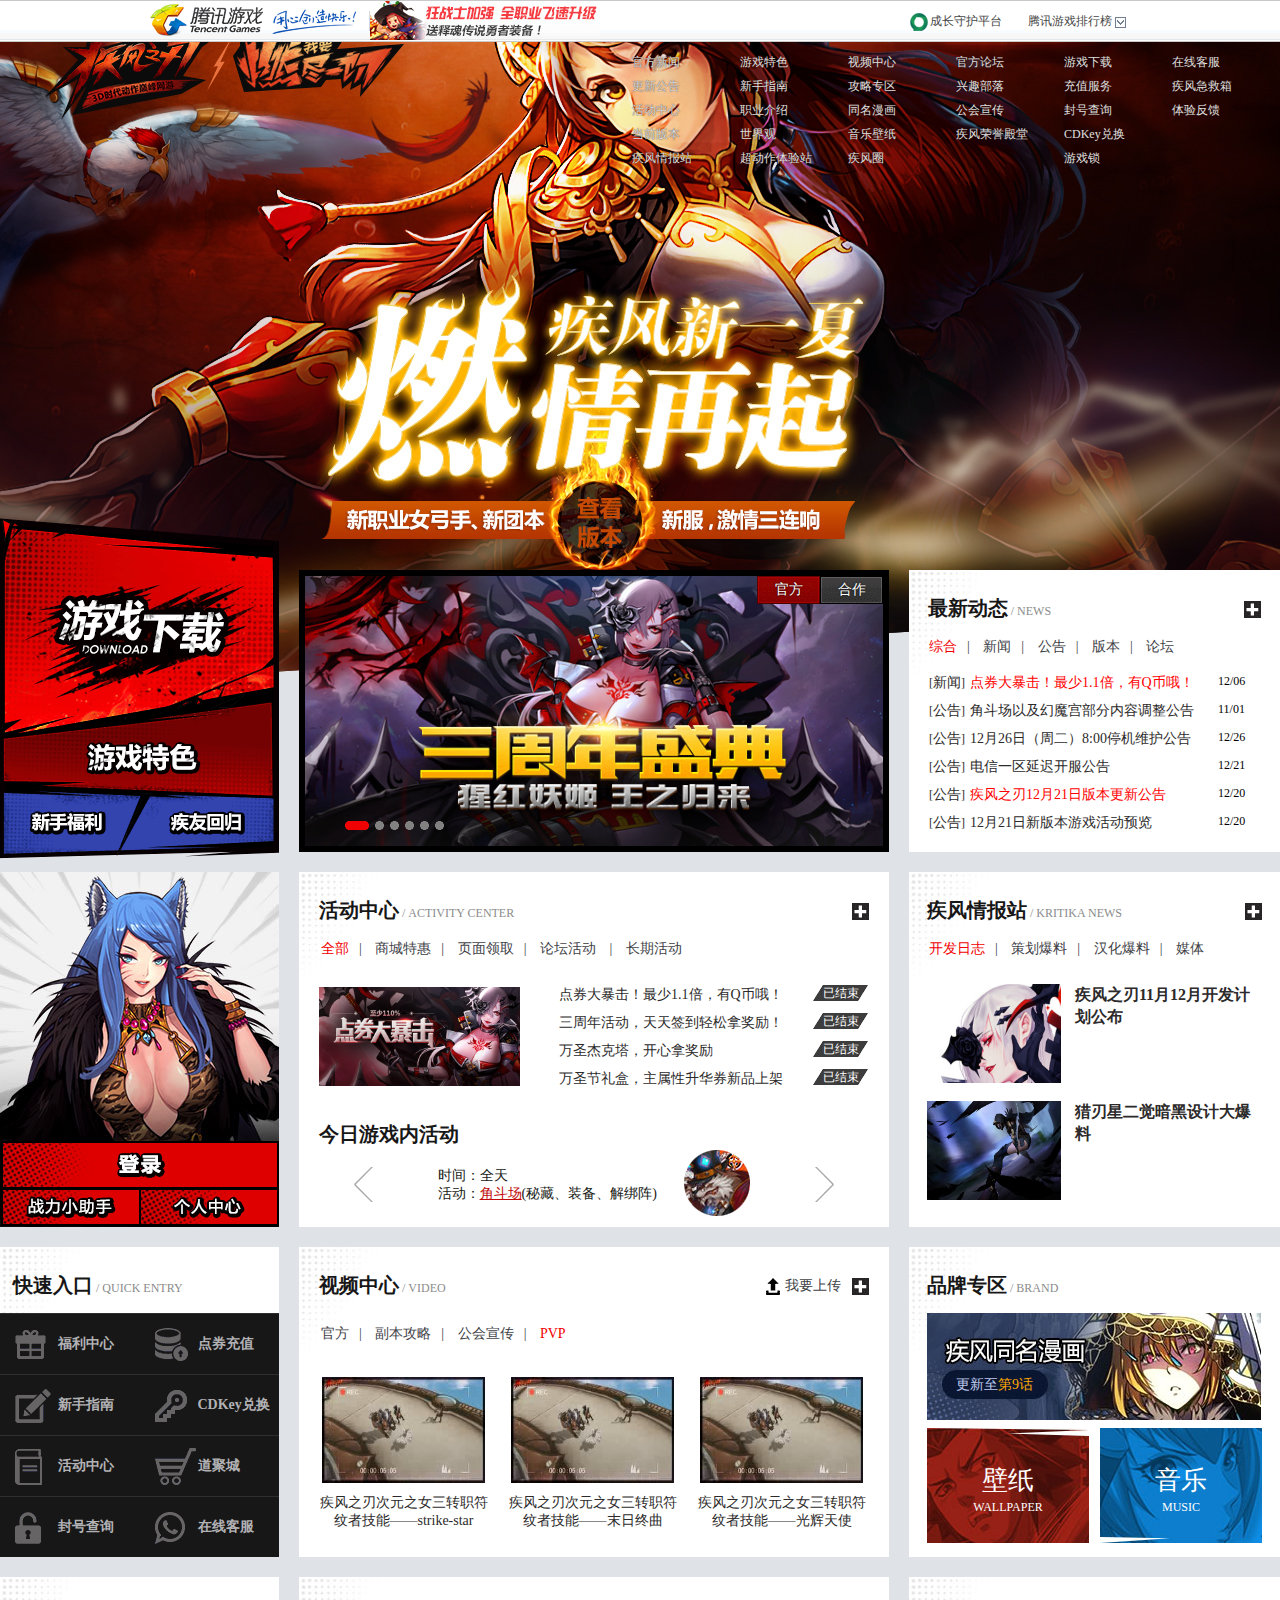
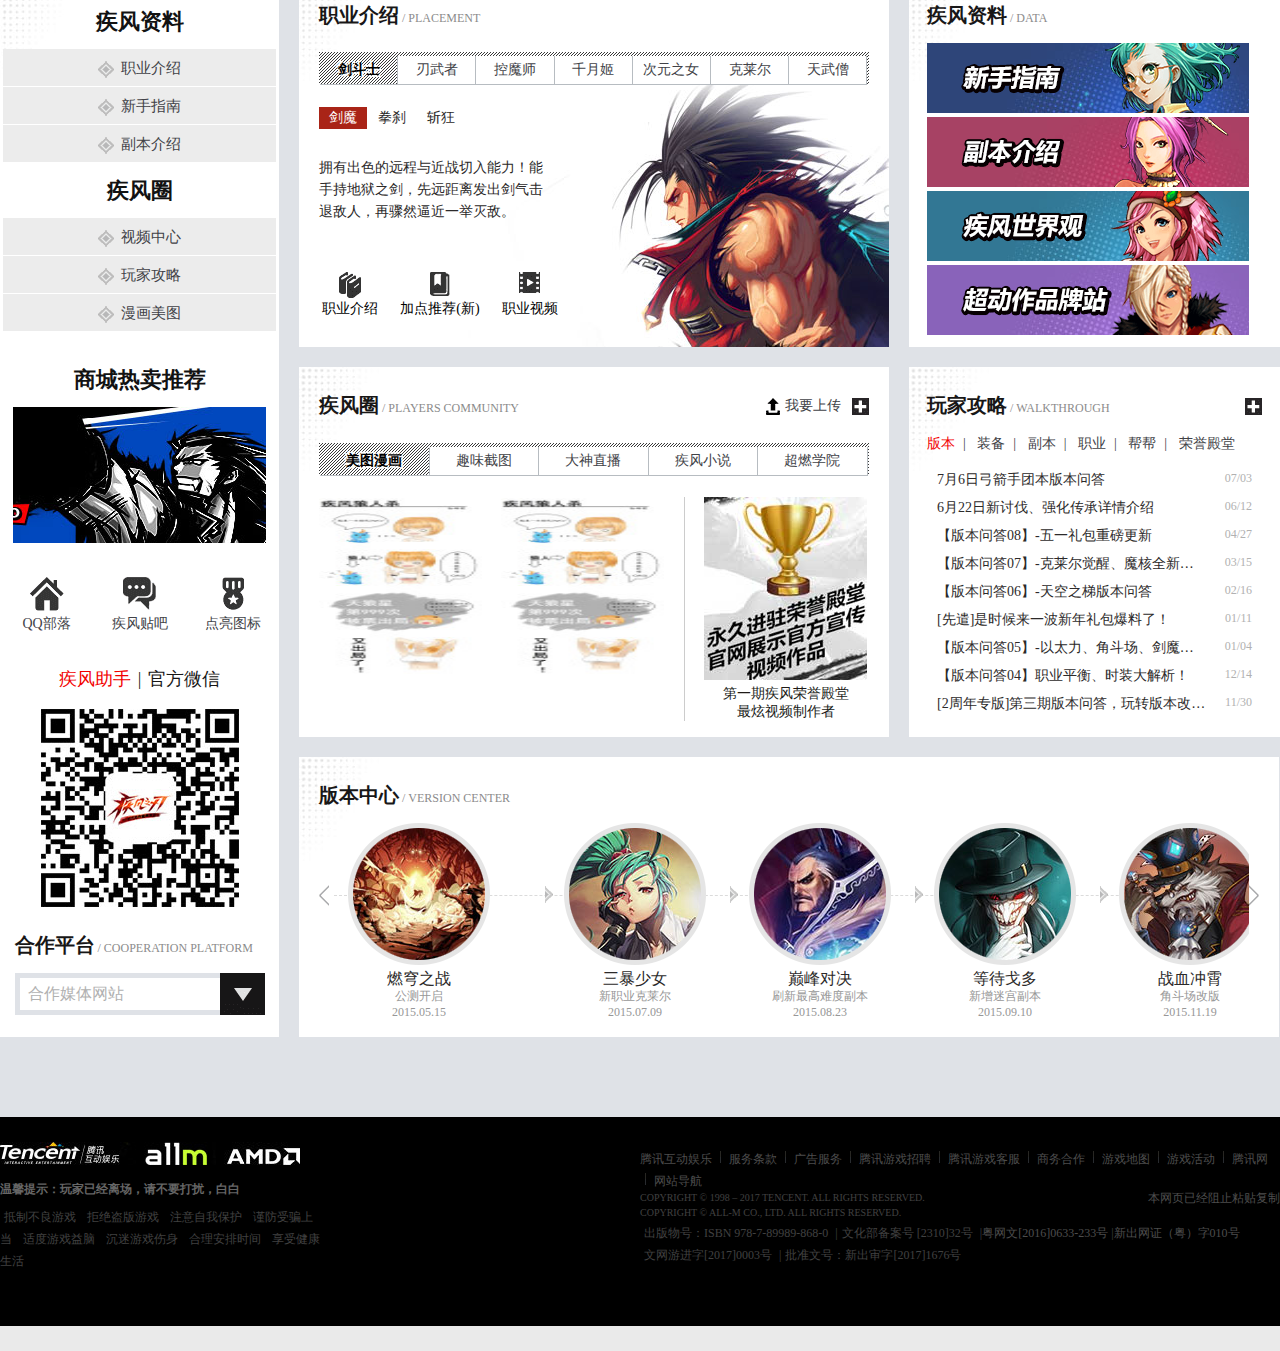
<file: index.html>
<!DOCTYPE html>
<html lang="en">
<head>
    <meta content="text/html" charset="UTF-8"/>
    <title>疾风之刃-官方网站-腾讯游戏</title>
    <link rel="icon" href="images/favico/favicon.ico" sizes="32x32" type="image/ico">
    <link rel="stylesheet" href="css/commen.css">
    <link rel="stylesheet" href="css/css.css">
</head>
<body  onselectstart="return false">

<!--top_bar-->
<div class="nav_s" id="nav_top">
<div class="ost_box ost_bg pa" id="ost_box" >
    <ul class="ost_inner ost_lsn">
        <li class="ost_logo ost_h40 l ost_bg">
            <a class="ost_blnk ost_hdn" href=""></a>
        </li>
        <li id="ost_g" class="ost_ad ost_h40 l">
            <img class="ost_nb" id="ost_go" src="images/ost_bg2.jpg" alt="" style="display: block;">
            <div id="ost_d" class="ost_big" style="display: none;">
                <a href="" target="_blank">
                    <img class="ost_nb" src="images/ost_bg2_1.jpg" width="970" height="185" alt="">
                </a>
            </div>
        </li>
        <li class="ost_total ost_ml10 r">
            <h3 class="ost_czsh ost_h40">
                <a target="_blank" href="">成长守护平台</a>
            </h3>
            <h3 class="ost_title ost_h40" id="ost_t">腾讯游戏排行榜
                <i class="ost_icon_arrow ost_bg"></i>
                <sup class="ost_icon_reddot" id="ost_rank_v"></sup>

            <div class="ost_pop" id="ost_p" style="display: none;">
                <iframe src="iframe.html" id="topFrame" name="topFrame" width="700" height="465" frameborder="0" scrolling="no"></iframe>
            </div>
            </h3>
        </li>
        <li class="r ost_log ost_bg" id="ost_log"></li>
    </ul>
    </div>
</div>

<!--模态框-->
<div id="modal-overlay">
    <div class="modal-data">
        <p><a onclick="overlay()" class="r" id="lay_modal" href="#">X</a></p>
        <iframe src="login.html" id="login_fdl" name="login_fdl" width="700" height="465" frameborder="0" scrolling="no"></iframe>
    </div>
</div>

<!--wrap-->
<div class="wrap">

    <!--container__mode--start-->
<div class="container">

    <!--jf背景-->
<div class="header pr">
    <a class="logo db pa" href="" title="疾风之刃">疾风之刃</a>
    <div class="ckxq" id="ckxq">
        <a href=""   style="width: 219px; height: 55px; top: 500px; left: 399px;">查看版本</a>
    </div>
    <ul class="ul-nav clear pa">
        <li>
            <a class="cap" href="javascript:void(0);">最新资讯</a>
            <a href="">官方新闻</a>
            <a href="">更新公告</a>
            <a href="">活动中心</a>
            <a href="#version">当前版本</a>
            <a href="" >疾风情报站</a>
        </li>
        <li>
            <a class="cap" href="javascript:void(0);">游戏介绍</a>
            <a href="">游戏特色</a>
            <a href="">新手指南</a>
            <a href="">职业介绍</a>
            <a href="">世界观</a>
            <a href="">超动作体验站</a>
        </li>
        <li>
            <a class="cap" href="javascript:;">游戏资料</a>
            <a href="">视频中心</a>
            <a href="">攻略专区</a>
            <a href="">同名漫画</a>
            <a href="">音乐壁纸</a>
            <a href="">疾风圈</a>
        </li>
        <li>
            <a class="cap" href="javascript:;">玩家互动</a>
            <a href="">官方论坛</a>
            <a href="">兴趣部落</a>
            <a href="">公会宣传</a>
            <a href="">疾风荣誉殿堂</a>
        </li>
        <li>
            <a class="cap" href="javascript:;">自助服务</a>
            <a href="">游戏下载</a>
            <a href="">充值服务</a>
            <a href="">封号查询</a>
            <a href="">CDKey兑换</a>
            <a href="">游戏锁</a>
        </li>
        <li>
            <a class="cap" href="" >疾风客服</a>
            <a href="">在线客服</a>
            <a href="">疾风急救箱</a>
            <a href="">体验反馈</a>
        </li>
    </ul>
</div>

    <!--正文-->
<div class="content clear">

    <!--slideleft__mode--start-->
 <div class="part-index-left clear l">
<div class="part-dl pr l">
<div class="bg pa">
    <a href="download.html" target="_blank" class="btn-download sp pa"></a>
    <a href="" class="btn-feature sp pa"></a>
    <a href="" class="btn-welfare sp pa"></a>
    <a href="" class="btn-beback sp pa"></a>
</div>
    <!--down__mode--end-->
</div>
 <div class="part-login pr l">
            <div class="login">
                <!--登录前状态 Start-->
                <div id="unlogin" style="display: block;">
                    <a class="btn-login sp pa" id="dologin" href="#" onclick="overlay()"></a>
                </div>
            </div>
            <a class="btn-helper sp pa" href="" ></a>
            <a class="btn-center sp pa" href="" ></a>
   </div>

      <!--login__mode--end-->
 <div class="part-entry part-bg pr l">
         <p class="part-title">
             <b>快速入口</b>
             / QUICK ENTRY</p>
         <div class="link-entry clear pa">
             <a class="i1" href=""><i></i>福利中心</a>
             <a class="i2" href=""><i></i>点券充值</a>
             <a class="i3" href=""><i></i>新手指南</a>
             <a class="i4" href=""><i></i>CDKey兑换</a>
             <a class="i5" href=""><i></i>活动中心</a>
             <a class="i6" href=""><i></i>道聚城</a>
             <a class="i7" href=""><i></i>封号查询</a>
             <a class="i8" href=""><i></i>在线客服</a>
         </div>
     </div>
     <!--QUICK ENTRY__mode--end-->
 <div class="part-slide part-bg pr l">
         <!-- 疾风资料 -->
         <div class="slide-info">
             <p class="slide-title">疾风资料</p>
             <a href=""><i></i>职业介绍</a>
             <a href=""><i></i>新手指南</a>
             <a href=""><i></i>副本介绍</a>
             <p class="slide-title">疾风圈</p>
             <a href=""><i></i>视频中心</a>
             <a href=""><i></i>玩家攻略</a>
             <a href=""><i></i>漫画美图</a>
         </div>
         <!-- 商城热卖推荐 -->
         <p class="slide-title">商城热卖推荐</p>
         <a class="btn-mall" href="#">
         <img width="253" height="136" src="images/mall.jpg" ></a>
         <!-- 部落贴吧图标 -->
         <div class="slide-link clear">
             <a class="i1" href=""><i class="sp"></i>QQ部落</a>
             <a class="i2" href=""><i class="sp"></i>疾风贴吧</a>
             <a class="i3" href=""><i class="sp"></i>点亮图标</a>
         </div>
         <!-- 微信 -->
         <p class="slide-wx clear" id="pif">
             <a class="on" href="javascript:void(0);">疾风助手</a> |
             <a href="javascript:void(0);">官方微信</a>
         </p>
         <p class="slide-qrcode" id="tab_f">
    <img class="on" src="images/qrcode-helper.jpg">
   <img src="images/qrcode.jpg">
         </p>
         <!-- 合作平台 -->
         <p class="part-title"><b>合作平台</b> / COOPERATION PLATFORM</p>
         <div class="slide-select pr" id="slide-vs">
             <a class="btn-select pr" href="javascript:;">
                 <span>合作媒体网站</span>
                 <i class="sp pa"></i>
             </a>
             <p class="lst-select pa">
                 <a href="">17173</a>
                 <a href="">多玩</a>
                 <a href="">COLG</a>
                 <a href="">766</a>
                 <a href="">电玩巴士</a>
                 <a href="">52PK</a>
                 <a href="">太平洋</a>
                 <a href="">超级玩家</a>
                 <a href="">爱拍</a>
                 <a href="">5652</a>
                 <a href="">178</a>
                 <a href="">acfun</a>
                 <a href="">腾讯文学</a>
                 <a href="">叶子猪</a>
             </p>
         </div>
     </div>
     <!--资料——mode--end-->
    </div>

    <!--main__mode--start-->
<div class="part-index-right r">
    <!--lunbo__start-->
 <div class="part_banner l pr">
     <div class="banner-box pa curr" id="official">
         <div class="screen pr">
             <ul id="roll_ad" class="banner pa">
                 <li  style="display: block;"><img src="images/bg_banner/bg_1.jpg" width="608" height="288"/></li>
                 <li ><img src="images/bg_banner/bg_2.jpg" width="608" height="288" /></li>
                 <li ><img src="images/bg_banner/bg_3.jpg" width="608" height="288" /></li>
                 <li ><img src="images/bg_banner/bg_4.jpg" width="608" height="288" /></li>
                 <li ><img src="images/bg_banner/bg_5.jpg" width="608" height="288" /></li>
             </ul>
             <div id="roll_adbtn" class="dot pa">
                 <a href="" class="active"></a>
                 <a href=""></a>
                 <a href=""></a>
                 <a href=""></a>
                 <a href=""></a>
                 <a href=""></a>
             </div>
         </div>
         <div id="arr">
             <span id="left">&lt;</span>
             <span id="right">&gt;</span>
         </div>
     </div>
  <div class="banner-tag clear pa">
         <a class="sp on" href="javascript:void(0);">官方</a>
         <a class="sp" href="javascript:void(0);">合作</a>
     </div>
 </div>
    <!--recently__news-->
    <div class="part-news part-bg pr l" id="parts">
        <p class="part-title pr">
            <b>最新动态</b> / NEWS
            <a class="part-more sp" href="news.html"></a>
        </p>
        <p class="part-nav clear">
            <a class="on" href="javascript:void(0);">综合</a>|
            <a href="javascript:void(0);" class="">新闻</a>|
            <a href="javascript:void(0);" class="">公告</a>|
            <a href="javascript:void(0);" class="">版本</a>|
            <a href="javascript:void(0);" class="">论坛</a>
        </p>
        <ul class="ul-news curr">
            <li>
                <em>
                [<a>新闻</a>]
            </em>
                <a href="" style="color:#FF0000">
                点券大暴击！最少1.1倍，有Q币哦！
            </a>
                <label>12/06</label>
            </li>
            <li>
                <em>[<a href="">公告</a>]</em>
                <a href=""  >
                角斗场以及幻魔宫部分内容调整公告
            </a>
                <label>11/01</label>
            </li>
            <li>
                <em>[<a href="" target="_blank">公告</a>]</em>
                <a href="" >
                12月26日（周二）8:00停机维护公告
            </a><label>12/26</label>
            </li>
            <li>
                <em>[<a href="">公告</a>]</em>
                <a href="">电信一区延迟开服公告</a>
                <label>12/21</label>
            </li>
            <li>
                <em>[<a href="">公告</a>]</em>
                <a href=""style="color:#FF0000">
                疾风之刃12月21日版本更新公告</a>
                <label>12/20</label>
            </li>
            <li>
                <em>[<a href="">公告</a>]</em>
                <a href="">
                12月21日新版本游戏活动预览
            </a><label>12/20</label>
            </li>
        </ul>
        <ul class="ul-news">
            <li>
                <em>[<a href="" >新闻</a>]</em>
                <a href=""  style="color:#FF0000">
                点券大暴击！最少1.1倍，有Q币哦！
            </a>
                <label>12/06</label>
            </li>
            <li><em>[<a href="" >新闻</a>]</em>
                <a href=""  style="color:">
                双十二超优惠商城半价开启！
            </a>
            <label>12/12</label>
            </li>
            <li>
            <em>[<a href="">新闻</a>]</em>
               <a href=""  style="color:#FF0000">
                疾风之刃三周年，感恩有您！
          </a>
            <label>12/01</label>
            </li>
            <li>
            <em>[<a href="">新闻</a>]</em>
                <a href="" style="color:#FF0000">
                三周年活动，天天签到轻松拿奖励！
           </a>
            <label>12/01</label>
            </li>
            <li>
            <em>[<a href="">新闻</a>]</em>-->
                <a href=""  style="color:#FF0000">
                疾风之刃11月12月开发计划公布
            </a>
            <label>11/16</label>
            </li>
         <li>
            <em>[<a href="">新闻</a>]</em>
            <a href="" >
               双十一疾风半价特卖会
            </a>
            <label>11/13</label>
            </li>
        </ul>
        <ul class="ul-news">
            <li>
            <em>[<a href="" >公告</a>]</em>
            <a href="" style="color:">
                角斗场以及幻魔宫部分内容调整公告
            </a>
            <label>11/01</label>
            </li>
            <li>
            <em>[<a href="">公告</a>]</em>
            <a href=""style="color:">
                12月26日（周二）8:00停机维护公告
            </a>
            <label>12/26</label>
            </li>
            <li>
            <em>[<a href="" >公告</a>]</em>
            <a href="" style="color:">
                电信一区延迟开服公告
         </a>
            <label>12/21</label>
            </li>
            <li>
            <em>[<a href="" >公告</a>]</em>
            <a href="" target="_blank" style="color:#FF0000">
                疾风之刃12月21日版本更新公告
            </a>
            <label>12/20</label>
            </li>
            <li>
            <em>[<a href="">公告</a>]</em>
            <a href="" style="color:">
                12月21日新版本游戏活动预览
           </a><label>12/20</label>
            </li>
            <li>
            <em>[<a href="" >公告</a>]</em>
            <a href=""  style="color:#000000">
                12月21日游戏内更新内容一览
          </a>
            <label>12/20</label>
            </li>
        </ul>
        <ul class="ul-news">
            <li><em>[<a href="" >版本</a>]</em>
                <a href=""  style="color:">
                更新日志
            </a><label>07/29</label>
            </li>
            <li>
                <em>[<a href="" >版本</a>]</em>
                <a href="" style="color:#FF0000">
                疾风之刃6月8日版本更新公告
            </a>
                <label>06/07</label>
            </li>
            <li>
                <em>[<a href="">版本</a>]</em>
                <a href="" style="color:">
                4月13日版本更新，内容提前预览
            </a><label>04/11</label>
            </li>
            <li><em>[<a href="" >版本</a>]</em>
                <a href=""  style="color:">4月13日PVP平衡调整详情</a>
                <label>04/11</label>
            </li>
            <li>
                <em>[<a href="" >版本</a>]</em>
                <a href="" style="color:">
                疾风之刃3月16日版本更新内容
            </a>
                <label>03/14</label></li>
            <li>
                <em>[<a href="">版本</a>]</em>
                <a href="" style="color:">
                第二期角斗场通关奖励及称号大改编！
            </a>
                <label>03/14</label>
            </li>
        </ul>
        <ul class="ul-news">
            <li>
                <em>[<a href="" >论坛</a>]</em>
           <a href="" style="color:">
                【幻翼的加点攻略】风吟者-红翎-术印版本
            </a><label>09/13</label>
            </li>
            <li>
                <em>[<a href="" >论坛</a>]</em>
                <a href="" style="color:">
                【四格漫画】疾风狼人杀
            </a>
                <label>05/17</label>
            </li>
            <li class="">
                <em>[<a href="">论坛</a>]</em>
                <a href="" style="color:">
                据说角斗场还没人通关，来看主播挑战吧！
            </a>
                <label>01/05</label>
            </li>
            <li class="">
                <em>[<a href="">论坛</a>]</em>
                <a href="" style="color:">
                疾风的世界-玩家自制视频献礼2周年
            </a>
                <label>12/19</label>
            </li>
            <li>
                <em>[<a href="">论坛</a>]</em>
                <a href="" style="color:">
                【疾风超控团】魔女游乐园副本攻略
            </a>
                <label>10/20</label>
            </li>
            <li>
                <em>[<a href="">论坛</a>]</em>
                <a href="" style="color:">
                第一期【新版本问答】秘藏版本实用攻略-冷恋
            </a>
                <label>10/19</label>
            </li>
        </ul>
    </div>

</div>

    <!--活动中心tab--start-->
    <div class="part-event part-bg pr l" id="event">
        <p class="part-title">
            <b>活动中心</b> / ACTIVITY CENTER
            <a class="part-more sp" href=""></a>
        </p>
        <p class="part-nav clear" id="pip">
            <a class="on" href="javascript:void(0);">全部</a>|
            <a href="javascript:void(0);">商城特惠</a>|
            <a href="javascript:void(0);">页面领取</a>|
            <a href="javascript:void(0);">论坛活动 </a>|
            <a href="javascript:void(0);">长期活动</a>
        </p>
        <div class="tab" id="tab_w">
        <div class="event clear curr">
            <ul class="ul-event r">
                <li>
                    <a href="#"><img src="images/932771233004835.jpg" width="201" height="99">点券大暴击！最少1.1倍，有Q币哦！</a>
                    <em class="off">已结束</em>
                </li>
                <li>
                    <a href="#" target="_blank">三周年活动，天天签到轻松拿奖励！</a>
                    <em class="off">已结束</em>
                </li>
                <li>
                    <a href="#" target="_blank">万圣杰克塔，开心拿奖励</a><em class="off">已结束</em>
                </li>
                <li>
                    <a href="#" target="_blank">万圣节礼盒，主属性升华券新品上架</a><em class="off">已结束</em>
                </li>
            </ul>
        </div>
        <div class="event clear">
            <ul class="ul-event r">
                <li>
                    <a href="#" target="_blank"><img src="images/932771233004835.jpg" width="201" height="99">点券大暴击！最少1.1倍，有Q币哦！</a><em class="off">已结束</em></li>
                <li>
                    <a href="#" target="_blank">万圣节礼盒，主属性升华券新品上架</a><em class="off">已结束</em>
                </li>
                <li>
                    <a href="#" target="_blank">红翎术印礼包限时上架！</a><em class="off">已结束</em>
                </li>
                <li>
                    <a href="#" target="_blank">青春英伦风，校园礼包限时发售！</a><em class="off">已结束</em>
                </li>
            </ul>
        </div>
        <div class="event clear">
            <ul class="ul-event r">
                <li>
                    <a href="#" target="_blank"><img src="images/39111817943722.jpg" width="201" height="99">三周年活动，天天签到轻松拿奖励！</a>
                    <em class="off">已结束</em>
                </li>
                <li>
                    <a href="#" target="_blank">王者归来，回归游戏立即领奖！</a><em class="off">已结束</em></li>
                <li>
                    <a href="#" target="_blank">打怪得Q币！边练级边领奖！</a><em class="off">已结束</em></li>
                <li>
                    <a href="#" target="_blank">开通腾讯视频VIP、超会，送疾风壕礼！</a><em class="off">已结束</em></li>
            </ul>
        </div>
        <div class="event clear">
            <ul class="ul-event r">
                <li>
                    <a href="#" target="_blank"><img src="images/36471408187625.png" width="201" height="99">【官网活动特别版】暑假放大招！可怕！</a>
                    <em class="off">已结束</em></li>
                <li>
                    <a href="#" target="_blank">【官网活动07】秀克莱尔加点，赢绑点！</a><em class="off">已结束</em></li>
                <li>
                    <a href="#" target="_blank">疾风声优要来啦！参与活动赢Ｑ币</a><em class="off">已结束</em></li>
                <li>
                    <a href="#" target="_blank">【官网活动06】殿堂级CV组团贺新年，祝福你说了算！</a><em class="off">已结束</em></li>
            </ul>
        </div>
        <div class="event clear">
            <ul class="ul-event r">
                <li>
                    <a href="" target="_blank"><img src="images/32806873911431.jpg" width="201" height="99">加入疾风部落，必得时装、蓝色符文、海盗秘钥！</a><em class="off">已结束</em></li>
                <li>
                    <a href="" target="_blank">拉好友，必得海盗秘钥*9</a><em class="off">已结束</em></li>
                <li>
                    <a href="" target="_blank">加入测试团优先体验新版本，拿Ｑ币！</a><em class="off">已结束</em></li>
                <li>
                    <a href="" target="_blank">疾风之刃萌新福利站</a><em>进行中</em></li>
            </ul>
        </div>
        </div>
        <!--今日游戏内活动-->
        <p class="part-title part-title2 clear"><b>今日游戏内活动</b></p>
        <div class="today pr" id="lunbo">
            <a class="prev sp pa" href="javascript:void(0);"></a>
            <a class="next sp pa" href="javascript:void(0);"></a>
            <div class="outer pr">
                <div class="link-today clear pa">
                    <a href="">
                        <p class="t-txt">时间：全天<br>活动：<em>角斗场</em>(秘藏、装备、解绑阵)</p>
                        <p class="t-pic"><img src="images/1463978055251060551.jpg"><i></i></p>
                    </a>
                    <a href="" >
                        <p class="t-txt">时间：全天<br>活动：<em>戈多迷宫</em>(经验、金币、极品装备宝箱)</p>
                        <p class="t-pic"><img src="images/1463978167078475820.jpg"><i></i></p>
                    </a>
                    <a href="">
                        <p class="t-txt">时间：全天<br>活动：<em>逢魔</em>(大量必备的制作材料&amp;宠物)</p>
                        <p class="t-pic">
                            <img src="images/1463978780104840475.jpg"><i></i></p>
                    </a>
                    <a href="">
                        <p class="t-txt">时间：本周六、周日<br>活动：<em>奇袭</em>(武器宝箱+药水)</p>
                        <p class="t-pic">
                            <img src="images/1463978926359522963.jpg"><i></i></p>
                    </a>
                    <a href="">
                        <p class="t-txt">时间：全天<br>活动：<em>公会远征队</em>(排名奖励紫色时装、鉴定修改券)</p>
                        <p class="t-pic"><img src="images/1463979108336003351.jpg"><i></i></p>
                    </a>
                    <a href="">
                        <p class="t-txt">时间：全天<br>活动：<em>领主禁域</em>(注灵石宝石)</p>
                        <p class="t-pic"><img src="images/1463979288025723502.jpg"><i></i></p>
                    </a>
                    <a href="">
                        <p class="t-txt">时间：全天<br>活动：<em>鲁法尔秘库</em>(激活魔核，强大战力)</p>
                        <p class="t-pic">
                            <img src="images/1463979394433792321.jpg"><i></i></p>
                    </a>
                    <a href="">
                        <p class="t-txt">时间：全天<br>活动：<em>钓鱼</em>(挂机拿奖励)</p>
                        <p class="t-pic">
                            <img src="images/1463979431761543185.jpg"><i></i></p>
                    </a>
                    <a href="">
                        <p class="t-txt">时间：全天<br>活动：<em>术印副本</em>(强化/改造技能卷轴)</p>
                        <p class="t-pic">
                            <img src="images/1463979504545319757.jpg"><i></i>
                        </p>
                    </a>
                </div>
            </div>
        </div>
    </div>
    <!--疾风情报站 -->
    <div class="part-info part-bg pr l">
        <p class="part-title">
            <b>疾风情报站</b> / KRITIKA NEWS
            <a class="part-more sp" href=""></a>
        </p>
        <p class="part-nav clear" id="pit">
            <a class="on" href="javascript:;">开发日志</a>|
            <a href="javascript:;" class="">策划爆料</a>|
            <a href="javascript:;" class="">汉化爆料</a>|
            <a href="javascript:;">媒体 </a>
        </p>
        <div class="tab" id="tab_s">
        <div class="link-info curr">
            <a href="">
                <img src="images/539911260986720.png">
                <b>疾风之刃11月12月开发计划公布</b>
            </a>
            <a href="">
                <img src="images/139311344901451.jpg">
                <b>猎刃星二觉暗黑设计大爆料</b>
            </a>
        </div>
        <div class="link-info">
            <a href="">
                <img src="images/539911260986720.png">
                <b>疾风之刃11月12月开发计划公布</b>
            </a>
            <a href="">
                <img src="images/139311344901451.jpg">
                <b>猎刃星二觉暗黑设计大爆料</b>
            </a>
        </div>
        <div class="link-info">
            <a href="">
                <img src="images/17503740614825.jpg">
                <b>探秘·天武源流抄——新职业汉化</b>
            </a>
            <a href="">
                <img src="images/932161343141068.jpg">
                <b>蕾切尔——野心家是如何炼成的</b>
                嗨~好久不见。听说你要攻打阿尔奇的要塞了是吗？我来给你带路吧！
            </a>
        </div>
        <div class="link-info">
            <a href="">
                <img src="images/98354943866906.png">
                <b>[17173]剑魔二觉技能抢先爆！速来围观！</b>
            </a>
            <a href="">
                <img src="images/6501331997897.png">
                <b>2017全职业觉醒及新玩法，开发商大曝光！</b>
            </a>
        </div>
        </div>
    </div>
    <!--视频中心-->
    <div class="part-video part-bg pr l">
        <p class="part-title">
            <b>视频中心</b> / VIDEO
            <a class="part-more sp" href=""></a>
            <a class="part-upload" href=""><i class="sp"></i>我要上传</a>
        </p>
        <p class="part-nav clear" id="videoNav">
            <a class="" href="javascript:void(0);">官方</a>|
            <a href="javascript:void(0);" class="">副本攻略</a>|
            <a href="javascript:void(0);" class="">公会宣传</a>|
            <a href="javascript:void(0);" class="on">PVP</a>
        </p>
        <div class="tab_k" id="tab_k">
            <div class="link-video clear">
                <a href="">
                    <img src="images/0.jpg" width="169" height="112"><i></i>疾风之刃次元之女三转职符纹者技能——strike-star</a>
                <a href="">
                    <img src="images/0.jpg" width="169" height="112"><i></i>疾风之刃次元之女三转职符纹者技能——末日终曲</a>
                <a href="">
                    <img src="images/0.jpg" width="169" height="112"><i></i>疾风之刃次元之女三转职符纹者技能——光辉天使</a>
            </div>
            <div class="link-video clear">
                <a href="">
                    <img src="images/0.jpg" width="169" height="112"><i></i>【疾风之刃超控团】7.6版本更新前瞻新职业红翎——灯火出品</a>
                <a href="">
                    <img src="images/0.jpg" width="169" height="112"><i></i>【疾风之刃超控团】7.6新团本进攻次元之门副本介绍——灯火出品</a>
                <a href="">
                    <img src="images/0.jpg" width="169" height="112"><i></i>【疾风之刃超控团】7.20版本更新前瞻-夏日泳装更新——灯火出品</a>
            </div>
            <div class="link-video clear"><a href=""><img src="images/0.jpg" width="169" height="112"><i></i>疾风帷幕的告白</a>
                <a href=""><img src="images/0.jpg" width="169" height="112"><i></i>有你在的小时光</a>
                <a href=""><img src="images/0.jpg" width="169" height="112"><i></i>【玩家自制】没有宽恕也没有救赎——拳宗与狂神的力量</a>
            </div>
            <div class="link-video clear">
                <a href=""><img src="images/0.jpg" width="169" height="112"><i></i>冰刃舞30</a>
                <a href=""><img src="images/0%20(1).jpg" width="169" height="112"><i></i>冰刃舞31</a>
                <a href=""><img src="images/0%20(2).jpg" width="169" height="112"><i></i>疾风之刃~我也许没有13数吧？</a>
            </div>
        </div>
    </div>
    <!--品牌专区-->
    <div class="part-brand part-bg pr clear l">
        <p class="part-title"><b>品牌专区</b> / BRAND</p>
        <a class="btn-comic pr" href="">
            <img width="334" height="107" src="images/comic.jpg">
            <p class="pa">更新至<em>第9话</em></p>
        </a>
        <a class="btn-music pr r" href="">
            <img src="images/music.jpg">
            <p class="pa"><em>音乐</em>MUSIC</p>
        </a>
        <a class="btn-wallpaper pr l" href="">
            <img src="images/wallpaper.jpg">
            <p class="pa"><em>壁纸</em>WALLPAPER</p>
        </a>
    </div>
    <!--职业介绍-->
    <div class="part-act pr l" id="actPs">
        <p class="part-title pa">
            <b>职业介绍</b> / PLACEMENT
        </p>
        <p class="act-nav clear pa" id="Psz">
            <a href="javascript:;"class="on" >剑斗士</a>
            <a href="javascript:;">刃武者</a>
            <a href="javascript:;">控魔师</a>
            <a href="javascript:;">千月姬</a>
            <a href="javascript:;">次元之女</a>
            <a href="javascript:;">克莱尔</a>
            <a href="javascript:;">天武僧</a>
        </p>
        <div class="tab_v pa" id="Tab_l">
        <!-- 剑斗士 -->
        <div class="act-box on">
            <div class="tab_sv" id="tab_sv">
            <div class="con on">
                <img src="images/act-jm.jpg">
                <p class="intro">拥有出色的远程与近战切入能力！能手持地狱之剑，先远距离发出剑气击退敌人，再骤然逼近一举灭敌。</p>
                <p class="link clear">
                    <a class="i1" href=""><i></i>职业介绍</a>
                    <a class="i2" href=""><i></i>加点推荐(新)</a>
                    <a class="i3" href=""><i></i>职业视频</a>
                </p>
            </div>
            <div class="con">
                <img src="images/act-qc.jpg">
                <p class="intro">最强的近战伤害输出者！能在小范围内突然爆发，利用左手臂铠重创敌人，击破目标霸体状态。</p>
                <p class="link clear">
                    <a class="i1" href=""><i></i>职业介绍</a>
                    <a class="i2" href=""><i></i>加点推荐(新)</a>
                    <a class="i3" href=""><i></i>职业视频</a>
                </p>
            </div>
            <div class="con">
                <img src="images/act-zk.jpg">
                <p class="intro">追求畅快淋漓的攻击体验和疯狂连击的狂战士！拥有多种能突破战场、横扫敌人的大范围群伤技能，可多次连击。</p>
                <p class="link clear">
                    <a class="i1" href=""><i></i>职业介绍</a>
                    <a class="i2" href=""><i></i>加点推荐(新)</a>
                    <a class="i3" href=""><i></i>职业视频</a>
                </p>
            </div>
            </div>
            <p class="nav clear" id="piv">
                <a class="on" href="javascript:;">剑魔</a>
                <a href="javascript:;">拳刹</a>
                <a href="javascript:;">斩狂</a>
            </p>
        </div>
        <!-- 刃武者 -->
        <div class="act-box">
            <div class="tab_sv" id="tab_ss">
            <div class="con on">
                <img src="images/act-fwx.jpg">
                <p class="intro">擅长近身战斗，华丽、劲爆的连击型角色！用于多种连击技能，且连击时间长，能让敌人在一段时间内丧失行动。</p>
                <p class="link clear">
                    <a class="i1" href=""><i></i>职业介绍</a>
                    <a class="i2" href=""><i></i>加点推荐(新)</a>
                    <a class="i3" href=""><i></i>职业视频</a>
                </p>
            </div>
            <div class="con">
                <img src="images/act-tlx.jpg">
                <p class="intro">能召唤具有强大战斗力和闪电技能的神兽天狼，拥有雷属性攻击，与天狼自由协同作战的多种技能。</p>
                <p class="link clear">
                    <a class="i1" href=""><i></i>职业介绍</a>
                    <a class="i2" href=""><i></i>加点推荐(新)</a>
                    <a class="i3" href=""><i></i>职业视频</a>
                </p>
            </div>
            <div class="con">
                <img src="images/act-lrx.jpg">
                <p class="intro">忍术，擅长近距离暗杀，同时深谙远程暗器之道。拥有隐身、剧毒、闪光灯特殊技，悄无声息接近目标，一招制敌。</p>
                <p class="link clear">
                    <a class="i1" href=""><i></i>职业介绍</a>
                    <a class="i2" href=""><i></i>加点推荐(新)</a>
                    <a class="i3" href=""><i></i>职业视频</a>
                </p>
            </div>
                </div>
            <p class="nav clear" id="pix">
                <a class="on" href="javascript:;">风舞星</a>
                <a href="javascript:;">天狼星</a>
                <a href="javascript:;">猎刃星</a>
            </p>
        </div>
        <!-- 控魔师 -->
        <div class="act-box">
            <div class="tab_sv" id="tab_se">
            <div class="con on">
                <img src="images/act-syz.jpg">
                <p class="intro">施展冰系霜冻魔法。先用席卷天地的冰霜冻结敌人，再用连续、狂暴的冰系魔法给予敌人致命打击。</p>
                <p class="link clear">
                    <a class="i1" href=""><i></i>职业介绍</a>
                    <a class="i2" href=""><i></i>加点推荐(新)</a>
                    <a class="i3" href=""><i></i>职业视频</a>
                </p>
            </div>
            <div class="con">
                <img src="images/act-mys.jpg">
                <p class="intro">擅长近战，先用影魔法束缚敌人，再用强悍的近战技能解决战斗，操作者必须具有强大的连招技巧。</p>
                <p class="link clear">
                    <a class="i1" href=""><i></i>职业介绍</a>
                    <a class="i2" href=""><i></i>加点推荐(新)</a>
                    <a class="i3" href=""><i></i>职业视频</a>
                </p>
            </div>
            <div class="con">
                <img src="images/act-skss.jpg">
                <p class="intro">操纵时间和空间魔法控制敌人，从虚空中召唤武器或魔法元素，除能对敌造成巨大伤害外，还能获得多种特殊效果。</p>
                <p class="link clear">
                    <a class="i1" href=""><i></i>职业介绍</a>
                    <a class="i2" href=""><i></i>加点推荐(新)</a>
                    <a class="i3" href="" ><i></i>职业视频</a>
                </p>
            </div>
            </div>
            <p class="nav clear" id="pig">
                <a class="on" href="javascript:;">霜语者</a>
                <a href="javascript:;">魔影师</a>
                <a href="javascript:;">时空术士</a>
            </p>
        </div>
        <!-- 千月姬 -->
        <div class="act-box">
            <div class="tab_n" id="tab_n">
            <div class="con on">
                <img src="images/act-mlc.jpg">
                <p class="intro">拥有无敌的近战“女王姿态”和远程战斗姿态“妖艳姿态”，能在两种形态切换自如。</p>
                <p class="link clear">
                    <a class="i1" href=""><i></i>职业介绍</a>
                    <a class="i2" href=""><i></i>加点推荐(新)</a>
                    <a class="i3" href=""><i></i>职业视频</a>
                </p>
            </div>
            <div class="con">
                <img src="images/act-xyj.jpg">
                <p class="intro">拥有储存血气的“吸血姿态”和释放血气之刃的“释能姿态”，在战斗过程中生生不息，放佛永生。</p>
                <p class="link clear">
                    <a class="i1" href=""><i></i>职业介绍</a>
                    <a class="i2" href=""><i></i>加点推荐(新)</a>
                    <a class="i3" href=""><i></i>职业视频</a>
                </p>
            </div>
            </div>
            <p class="nav clear" id="pin">
                <a class="on" href="javascript:;">魅罗刹</a>
                <a href="javascript:;">血妖姬</a>
            </p>
        </div>
        <!-- 次元之女 -->
        <div class="act-box">
            <div id="tab_rt">
            <div class="con on">
                <img src="images/act-dyz.jpg">
                <p class="intro">擅长操纵各式各样的大范围暴力有趣的杀伤性武器进行打击，是一个拥有灵活切入技能的呆萌萝莉。</p>
                <p class="link clear">
                    <a class="i1" href=""><i></i>职业介绍</a>
                    <a class="i2" href=""><i></i>加点推荐(新)</a>
                    <a class="i3" href=""><i></i>职业视频</a>
                </p>
            </div>
            <div class="con">
                <img src="images/act-ylz.jpg">
                <p class="intro">召唤冰、火、雷、暗、精灵王的大魔法师，技能绚丽强大，灵活使用小精灵，在战斗中保持绝对优势。</p>
                <p class="link clear">
                    <a class="i1" href=""><i></i>职业介绍</a>
                    <a class="i2" href=""><i></i>加点推荐(新)</a>
                    <a class="i3" href=""><i></i>职业视频</a>
                </p>
            </div>
            </div>
            <p class="nav clear" id="piu">
                <a class="on" href="javascript:;">缔约者</a>
                <a href="javascript:;">御灵者</a>
            </p>
        </div>
        <!-- 克莱尔 -->
        <div class="act-box">
            <div class="con on">
                <img src="images/act-kle.jpg">
                <p class="intro">疾风之刃首个外传职业，枪剑双修的暴力少女。战斗过程中，会产生悬浮在身侧的各种魔法剑，十分华丽。</p>
                <p class="link clear">
                    <a class="i1" href=""><i></i>职业介绍</a>
                    <a class="i2" href=""><i></i>加点推荐(新)</a>
                    <a class="i3" href=""><i></i>职业视频</a>
                </p>
            </div>
            <p class="nav clear">
                <a class="on" href="javascript:;">克莱尔</a>
            </p>
        </div>
        <!-- 天武僧 -->
        <div class="act-box">
            <div id="tab_wl">
            <div class="con on">
                <img src="images/act-qc-Z.jpg">
                <p class="intro">完全魔化的天武僧转职为自在天，左眼被魔气侵蚀，强大的近战格斗系技能，灵活的突进并利用拳脚力量将敌方牢牢控制住。</p>
                <p class="link clear">
                    <a class="i1" href=""><i></i>职业介绍</a>
                    <a class="i2" href="" ><i></i>加点推荐(新)</a>
                    <a class="i3" href=""><i></i>职业视频</a>
                </p>
            </div>
            <div class="con">
                <img src="images/act-qc-G.jpg">
                <p class="intro">抑制魔气转职为光音天，内心充满光明，拥有支配宇宙星河的能力。可以凝聚群星之力发动大范围群攻特效，特殊技能可以灵活控制其技能的打击范围。</p>
                <p class="link clear">
                    <a class="i1" href=""><i></i>职业介绍</a>
                    <a class="i2" href=""><i></i>加点推荐(新)</a>
                    <a class="i3" href=""><i></i>职业视频</a>
                </p>
            </div>
            </div>
            <p class="nav clear" id="pio">
                <a class="on" href="javascript:;">自在天</a>
                <a href="javascript:;">光音天</a>
            </p>
        </div>
        </div>
        <!-- END -->
        <p class="cover pa"></p>
    </div>
    <!--疾风资料-->
    <div class="part-data part-bg pr l">
        <p class="part-title"><b>疾风资料</b> / DATA</p>
        <a href="">
            <img src="images/data1.jpg">
            <img class="i1" src="images/data1-1.png">
            <img class="i2" src="images/data1-2.png">
        </a>
        <a href="">
            <img src="images/data2.jpg">
            <img class="i1" src="images/data2-1.png">
            <img class="i2" src="images/data2-2.png">
        </a>
        <a href="">
            <img src="images/data3.jpg">
            <img class="i1" src="images/data3-1.png">
            <img class="i2" src="images/data3-2.png">
        </a>
        <a href="">
            <img src="images/data4.jpg">
            <img class="i1" src="images/data4-1.png">
            <img class="i2" src="images/data4-2.png">
        </a>
    </div>
    <!--疾风圈-->
    <div class="part-community part-bg pr l">
        <p class="part-title">
            <b>疾风圈</b> / PLAYERS COMMUNITY
            <a class="part-more sp" href=""></a>
            <a class="part-upload" href=""><i class="sp"></i>我要上传</a>
        </p>
        <p class="act-nav clear" id="pil">
            <a class="on" href="javascript:void(0);">美图漫画</a>
            <a href="javascript:void(0);">趣味截图</a>
            <a href="javascript:void(0);">大神直播</a>
            <a href="javascript:void(0);">疾风小说</a>
            <a href="javascript:void(0);">超燃学院</a>
        </p>
        <p class="fr-players pa">
            <a href=""><img src="images/rongyu.jpg">第一期疾风荣誉殿堂<br>最炫视频制作者</a>
        </p>
        <div class="tab_kk" id="tab_kk">
        <ul class="ul-players clear on">
            <li>
                <a href=""><img src="images/200.jpg">四格漫画：狼人杀</a>
            </li>
            <li>
                <a href=""><img src="images/200.jpg">今天你被狼咬了么</a>
            </li>
        </ul>
        <ul class="ul-players clear">
                <li>
                    <a href=""><img src="images/201.jpg">四格漫画：狼人杀</a>
                </li>
                <li>
                    <a href=""><img src="images/202.jpg">今天你被狼咬了么</a>
                </li>
            </ul>
        <ul class="ul-players clear">
                <li>
                    <a href=""><img src="images/203.jpg">四格漫画：狼人杀</a>
                </li>
                <li>
                    <a href=""><img src="images/204.jpg">今天你被狼咬了么</a>
                </li>
            </ul>
        <ul class="ul-players clear">
            <li>
                <a href=""><img src="images/205.png">四格漫画：狼人杀</a>
            </li>
            <li>
                <a href=""><img src="images/206.png">今天你被狼咬了么</a>
            </li>
        </ul>
        <ul class="ul-players clear">
                <li>
                    <a href=""><img src="images/207.jpg">四格漫画：狼人杀</a>
                </li>
                <li>
                    <a href=""><img src="images/208.png">今天你被狼咬了么</a>
                </li>
            </ul>
        </div>
    </div>
    <!--玩家攻略 -->
    <div class="part-walk part-bg pr l">
        <p class="part-title">
            <b>玩家攻略</b> / WALKTHROUGH
            <a class="part-more sp" href=""></a>
        </p>
        <div class="part-nav clear" id="Napav">
            <a class="on" href="javascript:void(0);">版本</a>|
            <a href="javascript:void(0);">装备</a>|
            <a href="javascript:void(0);">副本</a>|
            <a href="javascript:void(0);">职业</a>|
            <a href="javascript:void(0);">帮帮</a>|
            <a href="javascript:void(0);">荣誉殿堂</a>
        </div>
        <div class="tab_aa" id="tab_aa">
            <div class="walk clear curr">
        <ul class="ul-walk r">
            <li class=""><a href="">7月6日弓箭手团本版本问答</a><em>07/03</em></li>
            <li class=""><a href="">6月22日新讨伐、强化传承详情介绍</a><em>06/12</em></li>
            <li><a href="">【版本问答08】-五一礼包重磅更新</a><em>04/27</em></li>
            <li><a href="">【版本问答07】-克莱尔觉醒、魔核全新改编</a><em>03/15</em></li>
            <li><a href="">【版本问答06】-天空之梯版本问答</a><em>02/16</em></li>
            <li><a href="">[先遣]是时候来一波新年礼包爆料了！</a><em>01/11</em></li>
            <li><a href="">【版本问答05】-以太力、角斗场、剑魔二觉</a><em>01/04</em></li>
            <li><a href="">【版本问答04】职业平衡、时装大解析！</a><em>12/14</em></li>
            <li><a href="">[2周年专版]第三期版本问答，玩转版本改编！</a><em>11/30</em></li>

        </ul>
        </div>
            <div class="walk clear">
        <ul class="ul-walk r">
            <li><a href="">【装备】极镜2-3阶段装备解析-灯火</a><em>06/01</em></li>
            <li><a href="">65级装备解析</a><em>05/31</em></li>
            <li><a href="">面板属性介绍和怪物状态</a><em>05/31</em></li>
        </ul>
                </div>
            <div class="walk clear">
        <ul class="ul-walk r">
            <li><a href="">【疾风超控团】魔女游乐园副本攻略</a><em>10/20</em></li>
            <li><a href="">【疾风超控团】国庆FPS活动攻略</a><em>09/22</em></li>
            <li><a href="">不看视频对吗？一张神图教会你打时空阁</a><em>08/12</em></li>
            <li><a href="">灯火视频解说，3分钟教会你打时空阁！</a><em>08/11</em></li>
            <li><a href="">新极境【荒之枯谷】副本解说攻略</a><em>05/30</em></li>
            <li><a href="">新极境【百匪之森】攻略视频</a><em>05/30</em></li>
        </ul>
                    </div>
            <div class="walk clear">
        <ul class="ul-walk r">
            <li><a href="">【疾风超控团】克莱尔二觉加点推荐</a><em>03/21</em></li>
            <li><a href="">[攻略] 老手讲解时空术士使用心得</a><em>12/23</em></li>
            <li><a href="">疾风的世界-玩家自制视频献礼2周年</a><em>12/19</em></li>
            <li><a href="">天武僧精彩内录视频</a><em>08/04</em></li>
            <li><a href="">【灯火】70版本全职业技能改版解析</a><em>08/04</em></li>
            <li><a href="">70版本血妖姬技能及术印pve加点推荐</a><em>07/18</em></li>
            <li><a href="">70版本剑魔技能术印详解-冷恋</a><em>07/18</em></li>
            <li><a href="">【超控团】新版本时空术士加点-重楼</a><em>05/30</em></li>
            <li><a href="">时空术士PVE加点、觉醒、装备附魔</a><em>05/10</em></li>
        </ul>
                        </div>
            <div class="walk clear">
            <ul class="ul-walk r">
            <li><a href="">【攻略】萌新每日之向毕业出发</a><em>03/11</em></li>
            <li><a href="">[攻略]满级萌新每日之噩梦戈多</a><em>03/11</em></li>
            <li><a href="">御灵满级萌新专用小神器</a><em>03/11</em></li>
            <li><a href="">血妖姬攻略分享篇</a><em>01/12</em></li>
            <li><a href="">新版霜语PVP对战之时空</a><em>01/12</em></li>
            <li><a href="">血妖姬PVP小技巧5--女王仪仗</a><em>01/12</em></li>
            <li><a href="">魔影的大合集攻略！</a><em>12/29</em></li>
            <li><a href="">霜语攻略大合集！【帮帮】</a><em>12/29</em></li>
        </ul>
             </div>
            <div class="walk clear">
            <ul class="ul-walk r">
            <li><a href="">第一期荣誉殿堂玩家秀，大神在这里啦！</a><em>06/01</em></li>
        </ul>
             </div>
        </div>
    </div>
    <!--版本中心-->
    <div class="part-ver part-bg pr l" name="version" id="version">
        <p class="part-title"><b>版本中心</b> / VERSION CENTER</p>
        <div class="ver-box pr" id="Vbox">
            <a class="prev sp pa" href="javascript:void(0);"></a>
            <a class="next sp pa" href="javascript:void(0);"></a>
            <p class="line pa"></p>
            <div class="outer pr">
                <ul class="ul-ver clear pa">
                    <li class="li1">
                        <a href="">
                            <img src="images/bg_banner02-2.jpg"><i></i>
                            <p><em>燃穹之战</em>公测开启<br>2015.05.15</p>
                        </a>
                        <span></span>
                    </li>
                    <li>
                        <a href="">
                            <img src="images/1463341142455683347.jpg"><i></i>
                            <p><em>三暴少女</em>新职业克莱尔<br>2015.07.09</p>
                        </a>
                        <span></span>
                    </li>
                    <li>
                        <a href="">
                        <img src="images/1464038523926435895.jpg">
                            <i></i>
                            <p><em>巅峰对决</em>刷新最高难度副本<br>2015.08.23</p>
                </a>
                    <span></span>
                </li>
                    <li>
                        <a href=""><img src="images/1464038584442851652.jpg"><i></i>
                            <p><em>等待戈多</em>新增迷宫副本<br>2015.09.10</p>
                        </a>
                        <span></span>
                    </li>
                    <li>
                        <a href="">
                            <img src="images/1464038673373125664.jpg"><i></i>
                            <p><em>战血冲霄</em>角斗场改版<br>2015.11.19</p>
                        </a><span></span>
                    </li>
                    <li>
                        <a href=""><img src="images/1464038758873090913.jpg"><i></i><p>
                        <em>1周年庆典</em>新角色次元之女<br>2015.12.03</p>
                        </a>
                        <span></span>
                    </li>
                    <li>
                        <a href="">
                            <img src="images/1464038880161520615.jpg"><i></i>
                            <p><em>噩梦未央</em>全新PVP<br>2015.12.17</p>
                        </a>
                        <span></span>
                    </li>
                    <li>
                        <a href="">
                        <img src="images/1464038929016371034.jpg"><i></i>
                            <p><em>御灵传说</em>次元之女新职业御灵者<br>2016.02.25</p>
                        </a>
                        <span></span>
                    </li>
                    <li>
                    <a href="">
                        <img src="images/1464038982162985188.jpg"><i></i>
                        <p><em>战神甦醒</em>新增术印系统<br>2016.03.24</p></a>
                        <span></span>
                    </li>
                    <li>
                        <a href="">
                            <img src="images/1464039022245114910.jpg"><i></i>
                            <p><em>千月凌空</em>千月姬觉醒<br>2016.04.21</p>
                        </a>
                        <span></span>
                    </li>
                    <li>
                        <a href="">
                            <img src="images/1464039065532932170.jpg"><i></i>
                            <p><em>公会远征</em>新增公会远征副本<br>2016.05.19</p>
                        </a>
                        <span></span>
                    </li>
                    <li>
                        <a href="">
                            <img src="images/1465795755355793949.jpg"><i></i>
                            <p><em>偷天之谋</em>克拉蒂斯覆灭<br>2016.06.16</p>
                        </a>
                        <span></span>
                    </li>
                    <li>
                        <a href=""><img src="images/1469049792841276922.png"><i></i>
                            <p><em>天人之战</em>新职业天武僧、开放70级<br>2016.07.14</p>
                        </a>
                        <span></span>
                    </li>
                    <li>
                        <a href="">
                            <img src="images/1470195150271033451.png"><i></i>
                            <p><em>剩者为王</em>新增3V3歼灭战<br>2016-07-28</p>
                        </a>
                        <span></span>
                    </li>
                    <li>
                        <a href="">
                            <img src="images/1472411940202011373.png"><i></i>
                            <p><em>骑士团巡查队</em>小号挂机、注灵石改编<br>2016.08.25</p>
                        </a>
                        <span></span>
                    </li>
                    <li>
                        <a href=""><img src="images/1473362440545753250.png"><i></i>
                            <p><em>秋之新战季</em>70级外传、神泣进化<br>2016.09.08</p>
                        </a>
                        <span></span>
                    </li>
                    <li>
                        <a href="">
                            <img src="images/1474592212038167246.jpg"><i></i>
                            <p><em>国庆之应许之耀</em>时装染色、克莱尔术印上线<br>2016.09.22</p>
                        </a>
                        <span></span>
                    </li>
                    <li>
                        <a href=""><img src="images/1478133691437957618.png"><i></i>
                            <p><em>魔女游乐园</em>新型秘藏改版<br>2016.09.22</p>
                        </a>
                        <span></span>
                    </li>
                    <li>
                        <a href=""><img src="images/1478134718923208383.png"><i></i>
                            <p><em>爽十一起飞</em>70级传说装备开放制作<br>2016.10.20</p>
                        </a><span></span>
                    </li>
                    <li>
                        <a href=""><img src="images/1479750821974950182.png"><i></i>
                        <p><em>天选之焰</em>第三套稀有装扮<br>2016.11.17</p>
                    </a>
                        <span></span>
                    </li>
                    <li>
                        <a href="">
                            <img src="images/1481481968092322580.png"><i></i>
                    <p><em>双年华典</em>2周年开启天武僧二次觉醒<br>2016.12.01</p>
                        </a>
                    <span></span>
                    </li>
                    <li>
                        <a href=""><img src="images/1483578518569531879.png"><i></i>
                            <p><em>地狱剑主</em>剑魔二觉、角斗场改版<br>2017.01.05</p>
                        </a>
                        <span></span>
                    </li>
                    <li>
                        <a href="">
                    <img src="images/1487716384479042824.png"><i></i>
                            <p><em>兄弟二觉</em>拳刹斩狂二觉<br>2017.02.16</p>
                        </a>
                        <span></span>
                    </li>
                    <li>
                        <a href=""><img src="images/1489627301840317658.png"><i></i>
                            <p><em>克莱尔觉醒</em>魔核改版<br>2017.03.16</p>
                        </a>
                        <span></span>
                    </li>
                    <li>
                        <a href="">
                        <img src="images/1493245989760915931.png"><i></i>
                            <p><em>皇家骑士团</em>开启60级等级直升<br>2017.04.27</p>
                        </a>
                        <span></span>
                    </li>
                    <li>
                        <a href="">
                            <img src="images/1495577596028220770.png"><i></i>
                            <p><em>公会BOSS</em>新增公会BOSS<br>2017.05.10</p>
                        </a>
                        <span></span>
                    </li>
                    <li class="fix">
                        <a href="">
                    <img src="images/1495579655094927899.png"><i></i>
                            <p><em>黑帮狂人</em>黑帮时装拉风上架<br>2017.05.25</p>
                        </a>
                        <span></span>
                    </li>
                    <li>
                        <a href="">
                            <img src="images/1498094717171608310.png"><i></i>
                            <p><em>全新讨伐</em>新讨伐副本、强化突破<br>2017.06.22</p>
                        </a>
                        <span></span>
                    </li>
                    <li><a href="http://jf.qq.com/cp/a20170630bbzt/index.htm?atm_cl=ad&amp;atm_pos=19169&amp;e_code=338624" target="_blank" onclick="pgvSendClick({hottag:'main2016.maincon.version.slide29'});">
                    <img src="images/1499821080356928619.png"><i></i>
                    <p><em>天穹之翎</em>弓箭手、新服、团本<br>2016.07.06</p>
                </a>
                    <span></span>
                </li>
                    <li>
                        <a href="">
                            <img src="images/1508441287568515226.png"><i></i>
                            <p><em>猎刃二觉</em>猎刃星二觉开启<br>2017.10.19</p>
                        </a>
                        <span></span>
                    </li>
                    <li><a href="">
                    <img src="images/1513045973678513988.png"><i></i>
                    <p><em>三周年庆典</em>血妖姬二觉<br>2017.12.12</p>
                </a><span></span>
                </li>
                </ul>
            </div>
        </div>
    </div>
</div>
</div>
    <!--底部footer-->
    <div class="footer_bg">
        <div id="footer" class="clear pr">
            <div class="tip">
                <p class="copyright">
                    <a href=""  title="腾讯互动娱乐" class="tg">
                        腾讯互动娱乐
                    </a>
                </p>
                <p class="tip_tt">
                    温馨提示：玩家已经离场，请不要打扰，白白
                </p>
                <p>
                    <span>抵制不良游戏</span>
                    <span>拒绝盗版游戏</span>
                    <span>注意自我保护</span>
                    <span>谨防受骗上当</span>
                    <span>适度游戏益脑</span>
                    <span>沉迷游戏伤身</span>
                    <span>合理安排时间</span>
                    <span>享受健康生活</span>
                </p>
            </div>
            <div class="infor">
                <p>
                    <a href="" >腾讯互动娱乐</a>
                    <span>|</span>
                    <a href="">服务条款</a>
                    <span>|</span>
                    <a href="" >广告服务</a>
                    <span>|</span>
                    <a href="">腾讯游戏招聘</a>
                    <span>|</span>
                    <a href="">腾讯游戏客服</a>
                    <span>|</span>
                    <a href="">商务合作</a>
                    <span>|</span>
                    <a href="">游戏地图</a>
                    <span>|</span>
                    <a href="">游戏活动</a>
                    <span>|</span>
                    <a href="">腾讯网</a>
                    <span>|</span>
                    <a href="">网站导航</a>
                </p>
                <p class="e">COPYRIGHT © 1998 – 2017 TENCENT. ALL RIGHTS RESERVED.</p>
                <p class="e">COPYRIGHT © ALL-M CO., LTD. ALL RIGHTS RESERVED.</p>
                <p class="rr">
                    <a href="">本网页已经阻止粘贴复制</a>
                </p>
                <p class="">
                    <em>出版物号：ISBN 978-7-89989-868-0</em>
                    |<em>文化部备案号 [2310]32号</em>
                    |<a href="">粤网文[2016]0633-233号</a>
                    |<a href="">新出网证（粤）字010号</a>
                </p>
                <p>
                    <em>文网游进字[2017]0003号</em>
                    |<em>批准文号：新出审字[2017]1676号</em>
                </p>
            </div>
        </div>
    </div>
</div>

<a href="#" id="gotop" class="gotop sp">返回</a>



</body>
<script src="js/move.js"></script>
<script src="js/animate.js"></script>
<script src="js/com.js"></script>
<script src="js/index.js"></script>
</html>
</file>
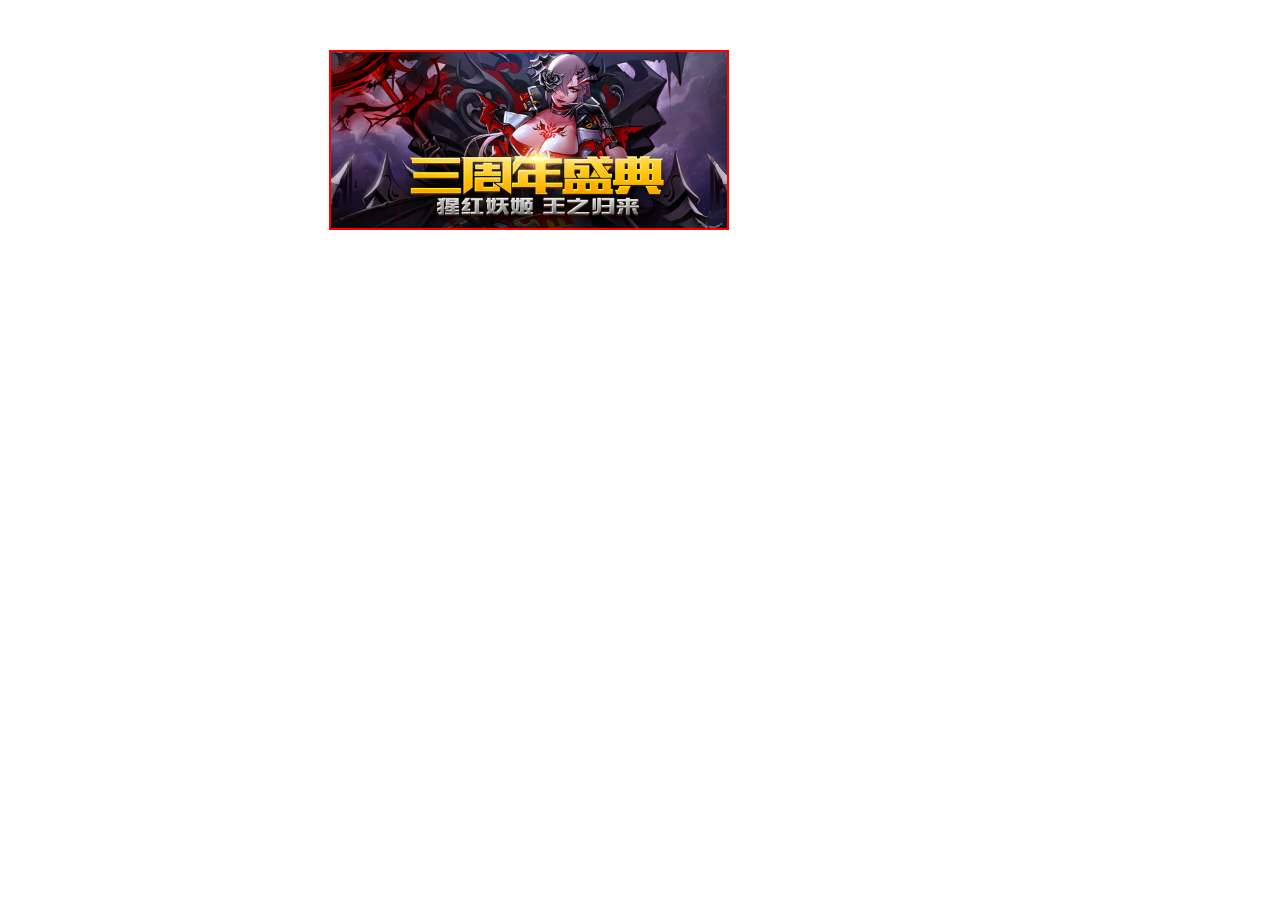
<file: demo1.html>
<!DOCTYPE html>
<html lang="en">
<head>
    <meta charset="UTF-8">
    <title>Title</title>
    <style>
      #div1{
          width: 400px;
          height: 180px;
          position: relative;
          left:50%;
          top:50%;
          margin: 50px 0 0 -311px;
          overflow: hidden;
          border:2px solid #FF0000;
          box-sizing: border-box; /*为了不对外部元素影响，一般使用低级和模型*/
      }
        a{
            width: 400px;
            height: 180px;
            display: inline-block;
        }
        img{
            width: 100%;
        }
        a:hover{
            transform: scale(1.1);
        }
    </style>
</head>
<body>
<div id="div1"><a href=""><img src="images/bg_banner/bg_1.jpg" /></a></div>
</body>
</html>
</file>
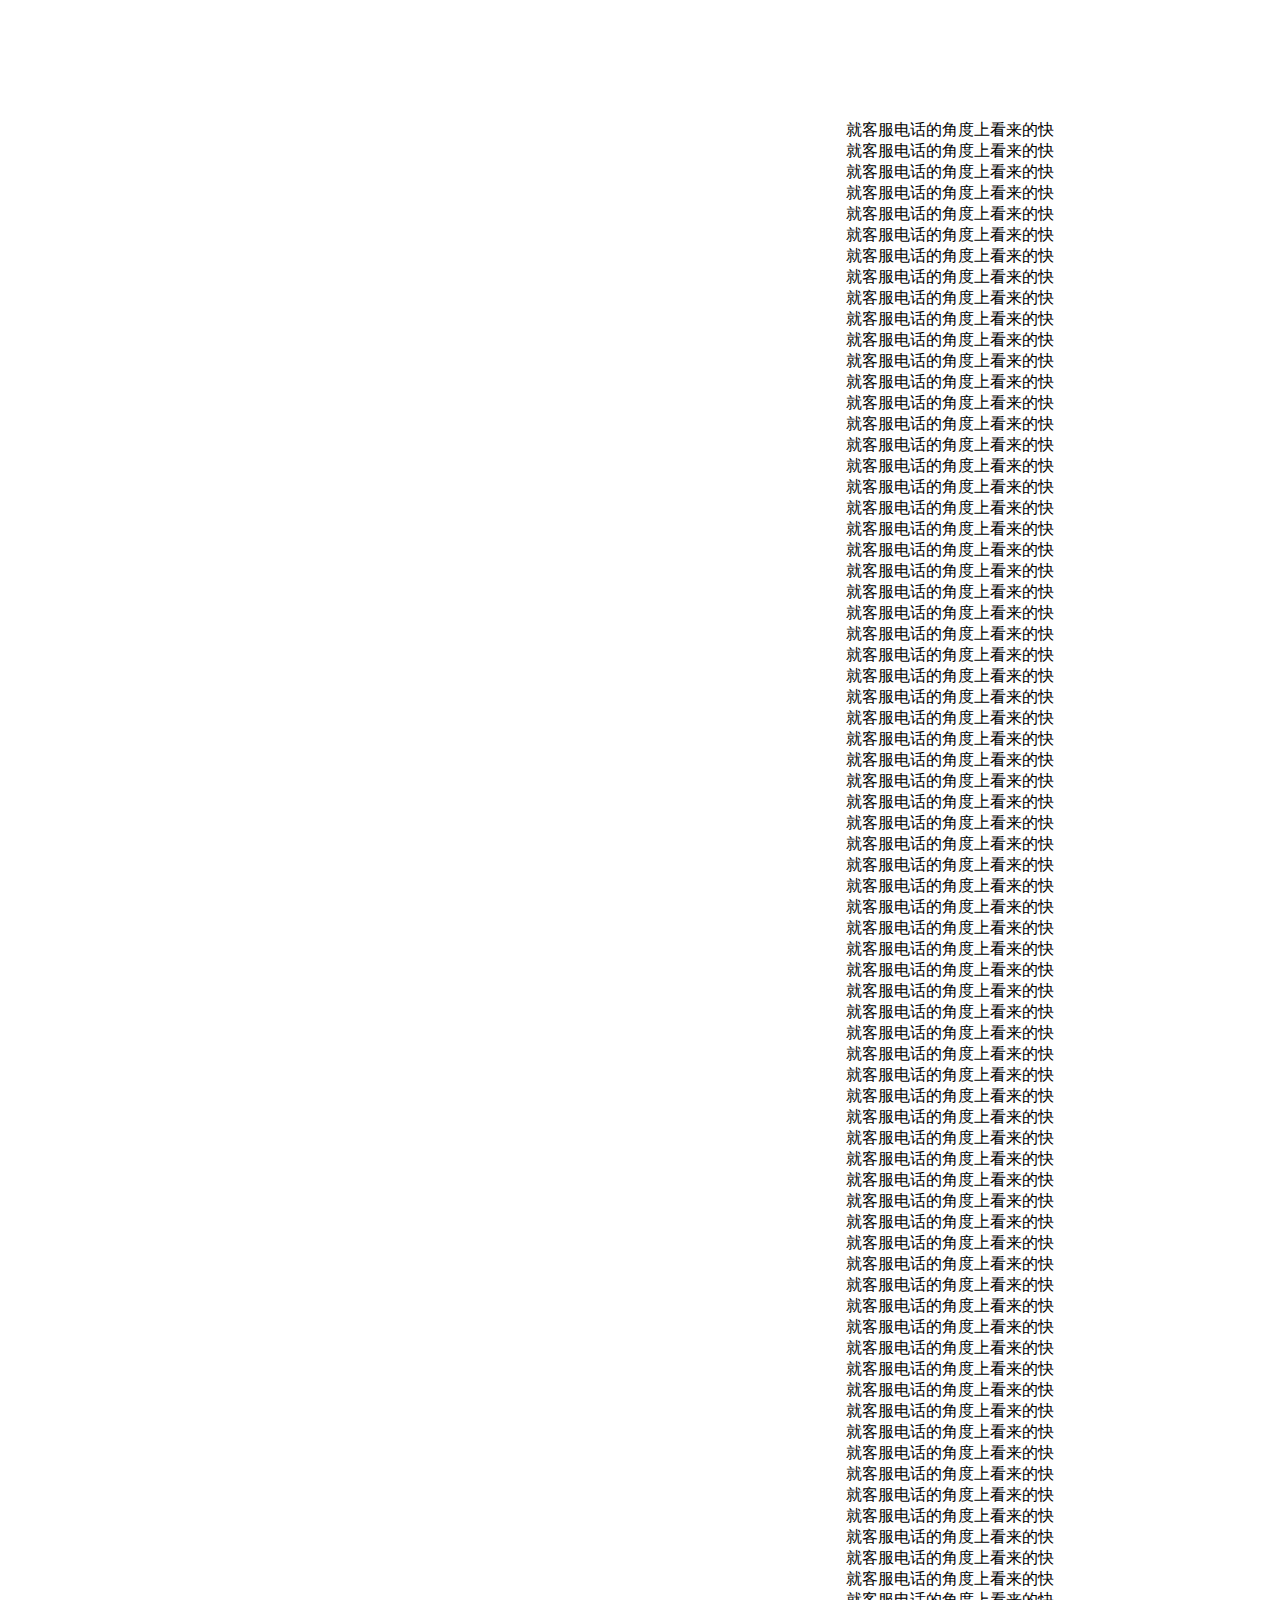
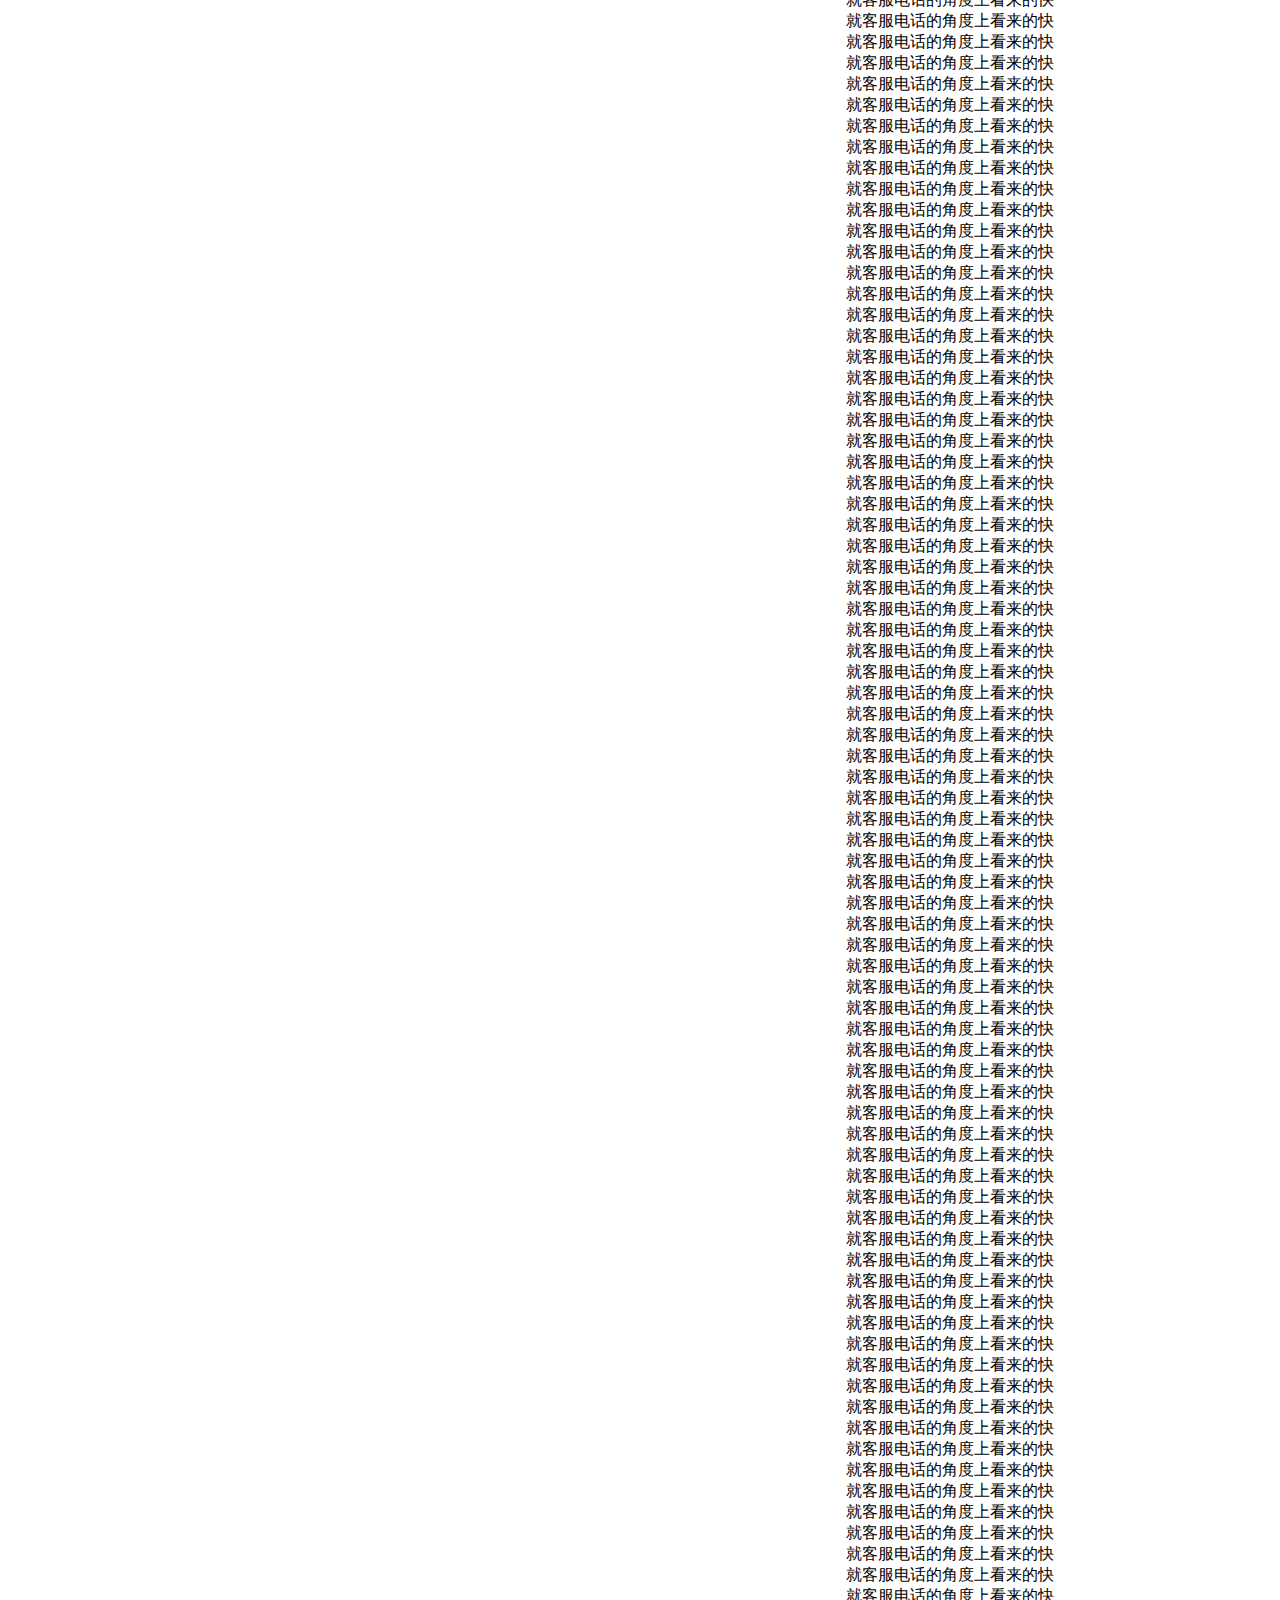
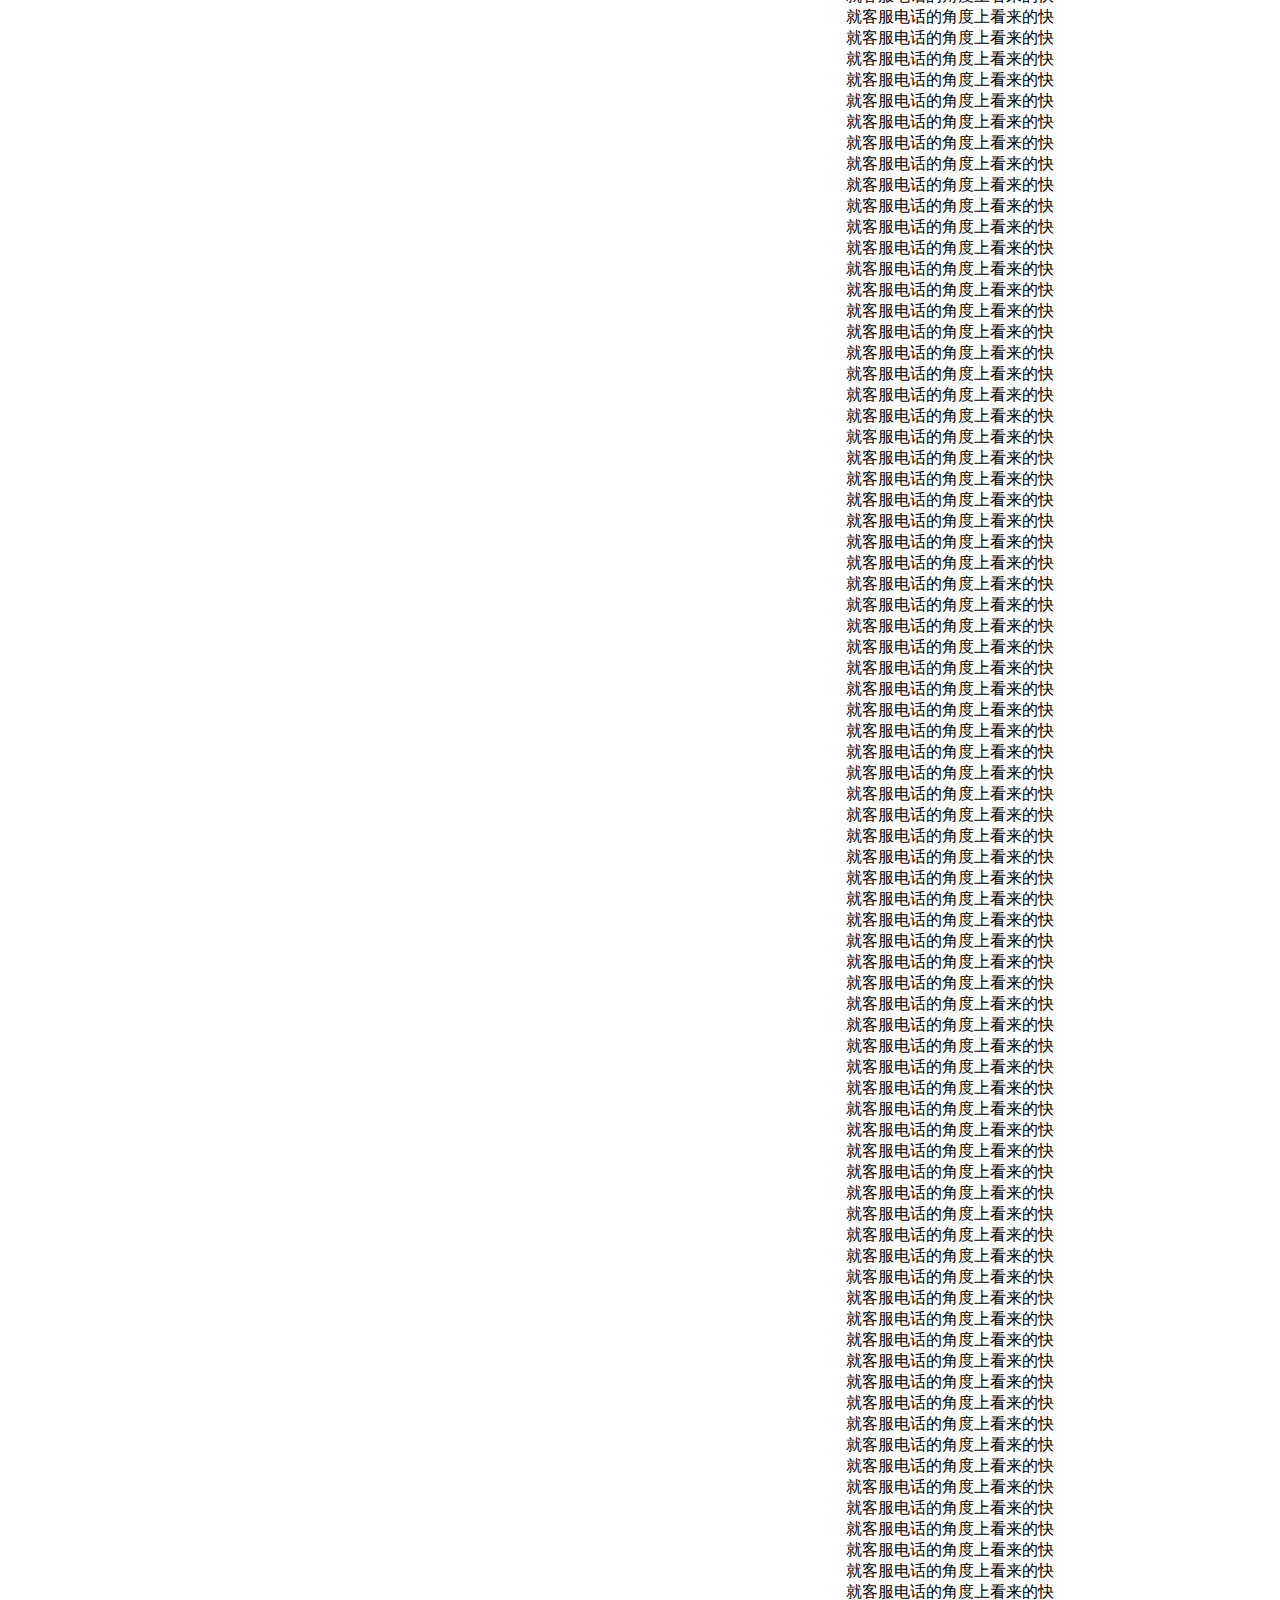
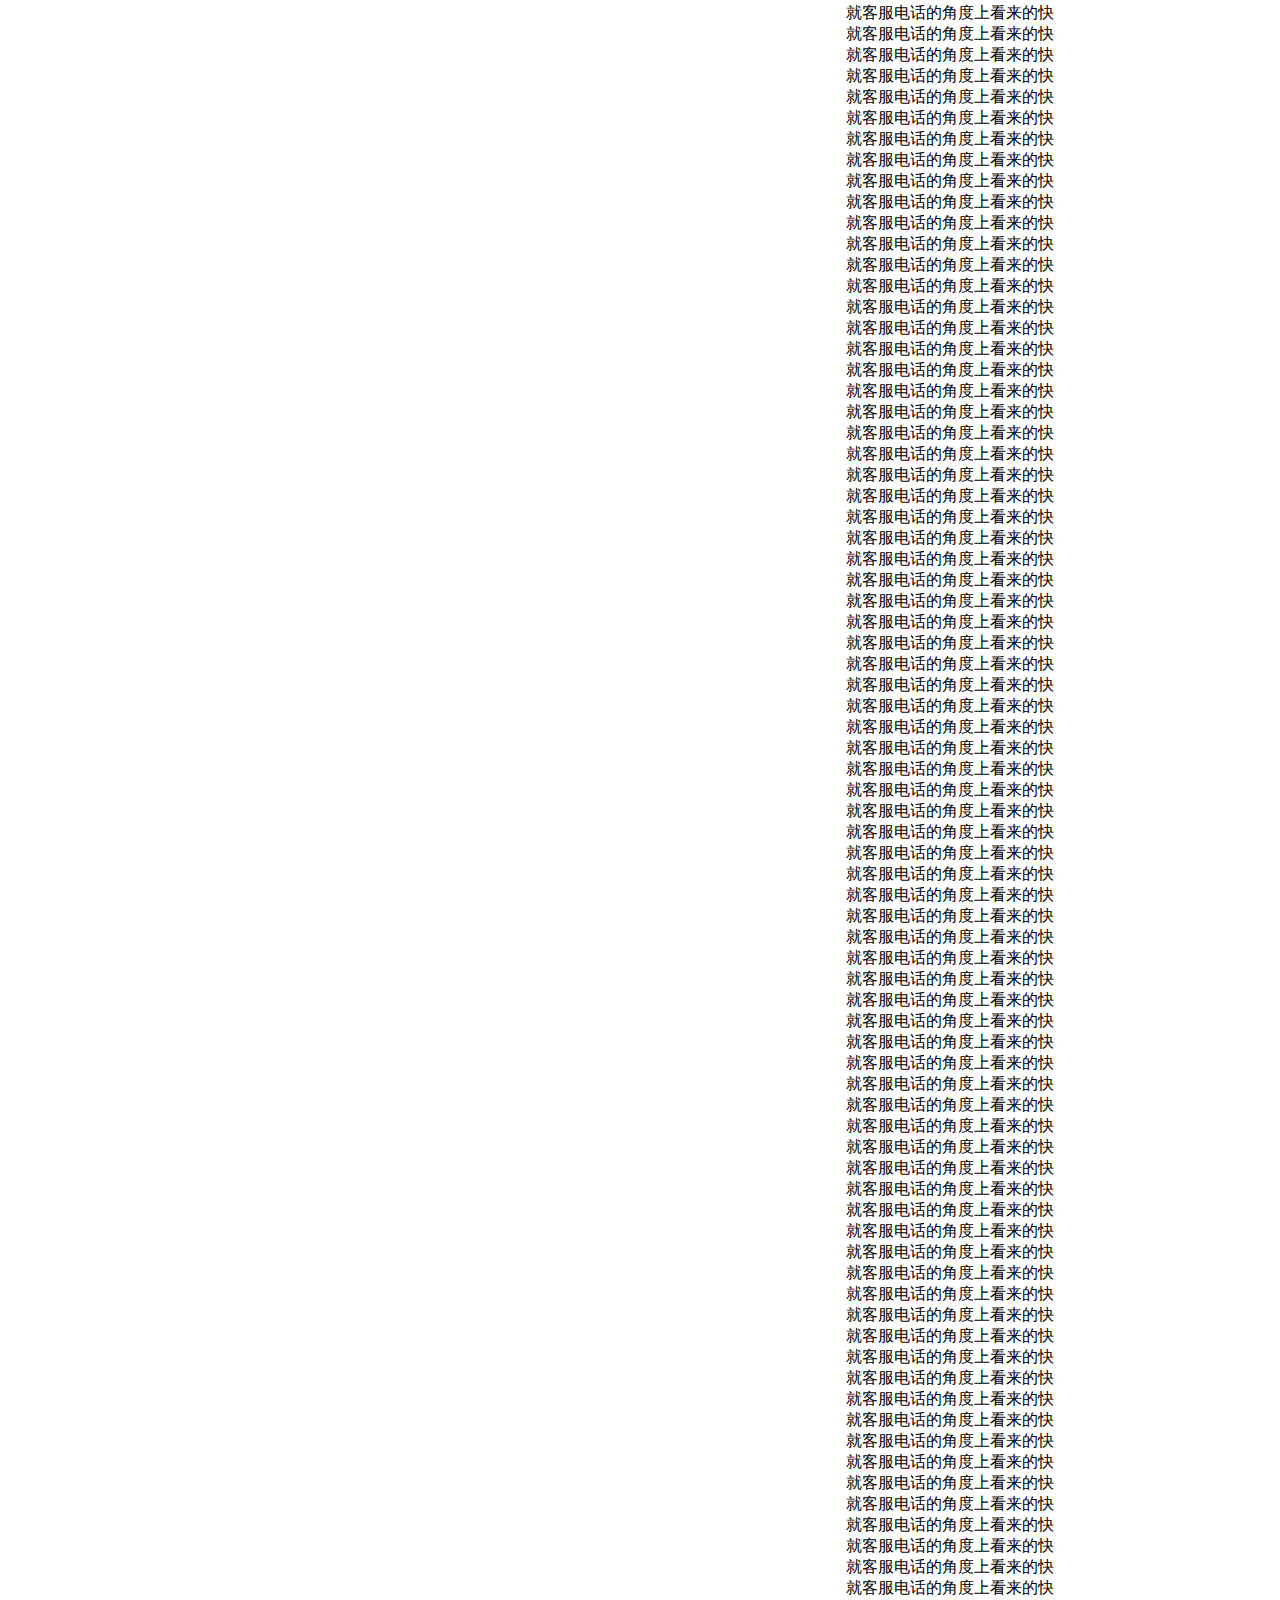
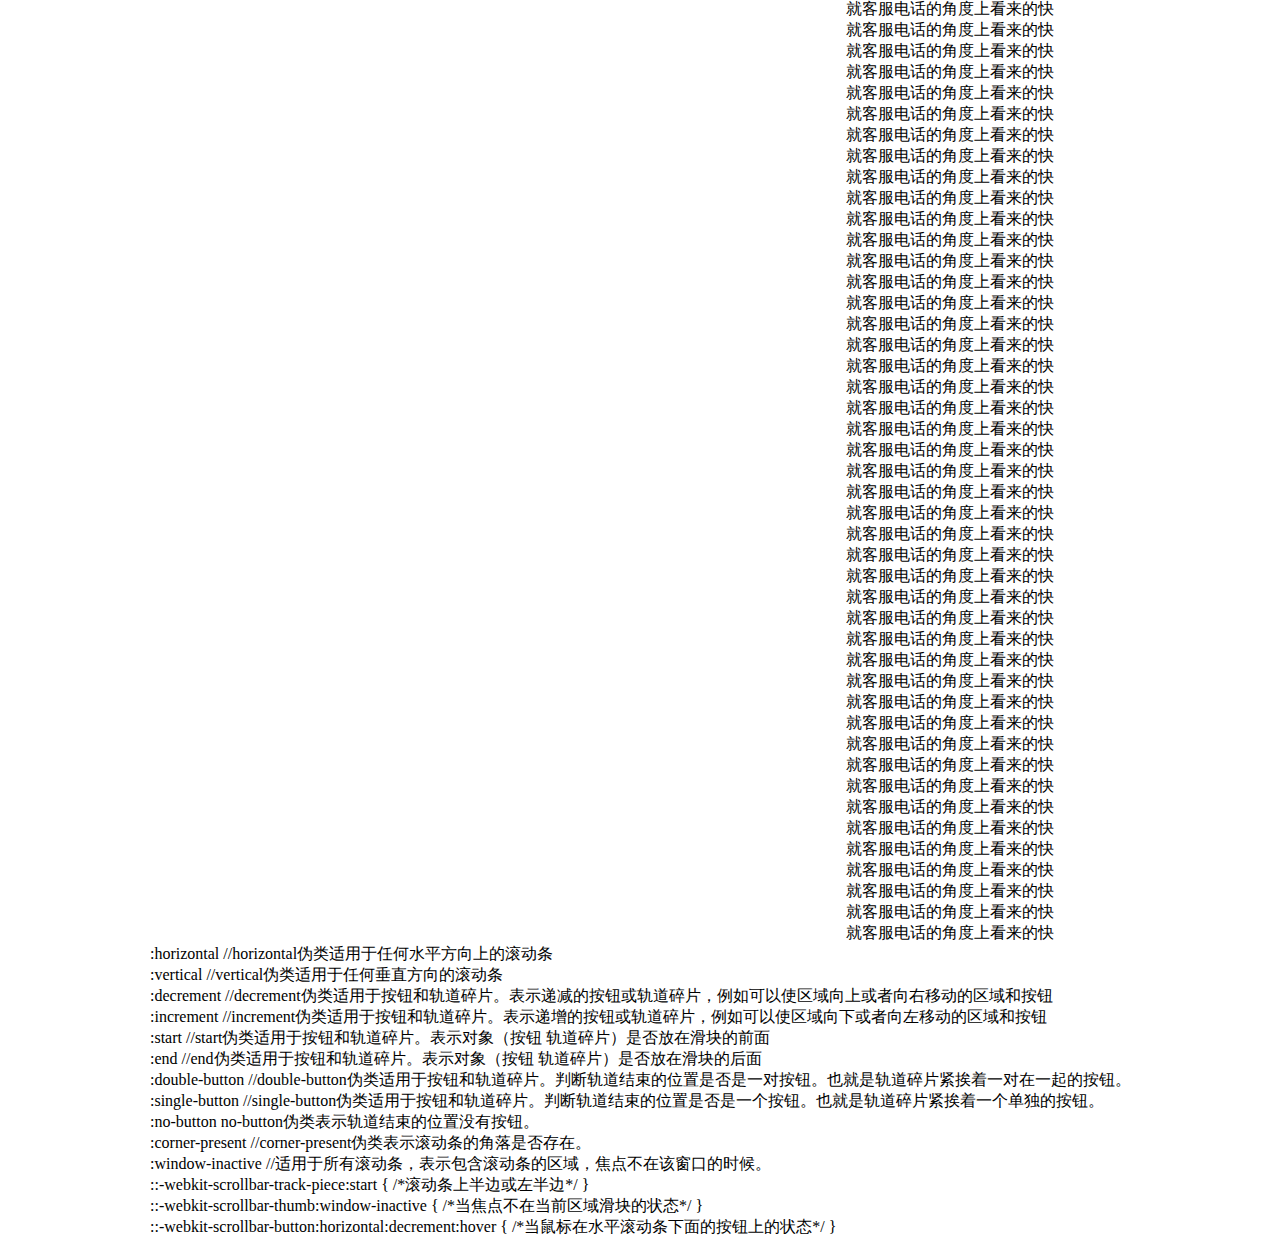
<file: demo2.html>
<!DOCTYPE html>
<html lang="en">
<head>
    <meta charset="UTF-8">
    <title>Title</title>
    <style>

        /*body {*/
            /*height: 5000px;*/
        /*}*/

        /*.box {*/
            /*width: 300px;*/
            /*height: 450px;*/
            /*margin: 100px auto;*/
            /*position: relative;*/
            /*overflow: hidden;*/
            /*border: 1px solid red;*/
        /*}*/
        /*.container {*/
            /*padding: 10px;*/
            /*line-height: 24px;*/
            /*position: absolute;*/
            /*background-color: #b1ff66;*/
        /*}*/
        /*.scroll {*/
            /*width: 24px;*/
            /*height: 450px;*/
            /*background-color: #ccc;*/
            /*position: absolute;*/
            /*right: 0;*/
        /*}*/
        /*.bar {*/
            /*width: 24px;*/
            /*cursor: pointer;*/
            /*background-color: red;*/
            /*border-radius: 11px;*/
            /*position: absolute;*/
            /*top: 0;*/
        /*}*/
        *{
            margin:0;
            padding: 0;
            list-style: none;
            text-align: center;
        }
        body{
            margin:120px 0 0 150px;
            overflow: scroll;
            height: 3000px;
            width:1600px;
            scrollbar-arrow-color: #f4ae21; /*三角箭头的颜色*/
            scrollbar-face-color: #333; /*立体滚动条的颜色*/
            scrollbar-3dlight-color: #666; /*立体滚动条亮边的颜色*/
            scrollbar-highlight-color: #666; /*滚动条空白部分的颜色*/
            scrollbar-shadow-color: #999; /*立体滚动条阴影的颜色*/
            scrollbar-darkshadow-color: #666; /*立体滚动条强阴影的颜色*/
            scrollbar-track-color: #666; /*立体滚动条背景颜色*/
            scrollbar-base-color:#f8f8f8; /*滚动条的基本颜色*/
            Cursor:url(mouse.cur); /*自定义个性鼠标*/
        }
        ::-webkit-scrollbar-button{
                                                 background-color: #FF0000;
                                             }
        ::-webkit-scrollbar-corner{
            background-color: #ff4e00;
        }
        /* 设置滚动条的样式 */
        /*定义滚动条高宽及背景 高宽分别对应横竖滚动条的尺寸*/
        ::-webkit-scrollbar
        {
            width: 16px;
            height: 16px;
            background-color: #F5F5F5;
        }
        ::-webkit-scrollbar-track {
            background-color: #ff4e00;
        } /* 滚动条的滑轨背景颜色 */

        ::-webkit-scrollbar-thumb {
            background-color: #b2b2b5;
        } /* 滑块颜色 */

        ::-webkit-scrollbar-button {
            background-color: #00a7ea;
        } /* 滑轨两头的监听按钮颜色 */

        ::-webkit-scrollbar-corner {
            background-color: black;
        } /* 横向滚动条和纵向滚动条相交处尖角的颜色 */
    </style>
    <!-- <script>
        window.onload=function(){
            var box=document.getElementById('box');
            var container=box.firstElementChild||box.firstChild;
            var scrollBox=box.lastElementChild||box.lastChild;
            var bar=box.children[1].children[0];
            //当内容的高小于box高的时候，不能产生小bar和下面的代码
            if(box.clientHeight>=container.offsetHeight){
                return;
            }
            var barHeight=box.clientHeight/container.offsetHeight*scrollBox.offsetHeight;
            bar.style.height=barHeight+"px";
            bar.onmousedown=function(e){
                e=e||window.event;
                var pagey= e.pageY|| e.clientY+scroll().top;
                var bary=bar.offsetTop;
                var y=pagey-bary;

                document.onmousemove=function(event){
                    event=event||window.event;
                    var mousey=event.pageY||event.clientY+scroll().top;

                    mousey=mousey-y;
                    if(mousey<0){
                        mousey=0;
                    }
                    if(mousey>scrollBox.offsetHeight-bar.offsetHeight){
                        mousey=scrollBox.offsetHeight-bar.offsetHeight;
                    }

                    bar.style.top=mousey+"px";
                    var containerTop=(container.offsetHeight-box.clientHeight)/(scrollBox.offsetHeight-bar.offsetHeight)*mousey;
                    container.style.top=-containerTop+"px";
                    window.getSelection?window.getSelection().removeAllRanges():document.selection.empty();
                }
            }
            document.onmouseup=function(){
                document.onmousemove = null;
            }
        }
    </script>-->

</head>
<body>
<div class="box" id="box">
    <div class="container">
        就客服电话的角度上看来的快<br>
        就客服电话的角度上看来的快<br>
        就客服电话的角度上看来的快<br>
        就客服电话的角度上看来的快<br>
        就客服电话的角度上看来的快<br>
        就客服电话的角度上看来的快<br>
        就客服电话的角度上看来的快<br>
        就客服电话的角度上看来的快<br>
        就客服电话的角度上看来的快<br>
        就客服电话的角度上看来的快<br>
        就客服电话的角度上看来的快<br>
        就客服电话的角度上看来的快<br>
        就客服电话的角度上看来的快<br>
        就客服电话的角度上看来的快<br>
        就客服电话的角度上看来的快<br>
        就客服电话的角度上看来的快<br>
        就客服电话的角度上看来的快<br>
        就客服电话的角度上看来的快<br>
        就客服电话的角度上看来的快<br>
        就客服电话的角度上看来的快<br>
        就客服电话的角度上看来的快<br>
        就客服电话的角度上看来的快<br>
        就客服电话的角度上看来的快<br>
        就客服电话的角度上看来的快<br>
        就客服电话的角度上看来的快<br>
        就客服电话的角度上看来的快<br>
        就客服电话的角度上看来的快<br>
        就客服电话的角度上看来的快<br>
        就客服电话的角度上看来的快<br>
        就客服电话的角度上看来的快<br>
        就客服电话的角度上看来的快<br>
        就客服电话的角度上看来的快<br>
        就客服电话的角度上看来的快<br>
        就客服电话的角度上看来的快<br>
        就客服电话的角度上看来的快<br>
        就客服电话的角度上看来的快<br>
        就客服电话的角度上看来的快<br>
        就客服电话的角度上看来的快<br>
        就客服电话的角度上看来的快<br>
        就客服电话的角度上看来的快<br>
        就客服电话的角度上看来的快<br>
        就客服电话的角度上看来的快<br>
        就客服电话的角度上看来的快<br>
        就客服电话的角度上看来的快<br>
        就客服电话的角度上看来的快<br>
        就客服电话的角度上看来的快<br>
        就客服电话的角度上看来的快<br>
        就客服电话的角度上看来的快<br>
        就客服电话的角度上看来的快<br>
        就客服电话的角度上看来的快<br>
        就客服电话的角度上看来的快<br>
        就客服电话的角度上看来的快<br>
        就客服电话的角度上看来的快<br>
        就客服电话的角度上看来的快<br>
        就客服电话的角度上看来的快<br>
        就客服电话的角度上看来的快<br>
        就客服电话的角度上看来的快<br>
        就客服电话的角度上看来的快<br>
        就客服电话的角度上看来的快<br>
        就客服电话的角度上看来的快<br>
        就客服电话的角度上看来的快<br>
        就客服电话的角度上看来的快<br>
        就客服电话的角度上看来的快<br>
        就客服电话的角度上看来的快<br>
        就客服电话的角度上看来的快<br>
        就客服电话的角度上看来的快<br>
        就客服电话的角度上看来的快<br>
        就客服电话的角度上看来的快<br>
        就客服电话的角度上看来的快<br>
        就客服电话的角度上看来的快<br>
        就客服电话的角度上看来的快<br>
        就客服电话的角度上看来的快<br>
        就客服电话的角度上看来的快<br>
        就客服电话的角度上看来的快<br>
        就客服电话的角度上看来的快<br>
        就客服电话的角度上看来的快<br>
        就客服电话的角度上看来的快<br>
        就客服电话的角度上看来的快<br>
        就客服电话的角度上看来的快<br>
        就客服电话的角度上看来的快<br>
        就客服电话的角度上看来的快<br>
        就客服电话的角度上看来的快<br>
        就客服电话的角度上看来的快<br>
        就客服电话的角度上看来的快<br>
        就客服电话的角度上看来的快<br>
        就客服电话的角度上看来的快<br>
        就客服电话的角度上看来的快<br>
        就客服电话的角度上看来的快<br>
        就客服电话的角度上看来的快<br>
        就客服电话的角度上看来的快<br>
        就客服电话的角度上看来的快<br>
        就客服电话的角度上看来的快<br>
        就客服电话的角度上看来的快<br>
        就客服电话的角度上看来的快<br>
        就客服电话的角度上看来的快<br>
        就客服电话的角度上看来的快<br>
        就客服电话的角度上看来的快<br>
        就客服电话的角度上看来的快<br>
        就客服电话的角度上看来的快<br>
        就客服电话的角度上看来的快<br>
        就客服电话的角度上看来的快<br>
        就客服电话的角度上看来的快<br>
        就客服电话的角度上看来的快<br>
        就客服电话的角度上看来的快<br>
        就客服电话的角度上看来的快<br>
        就客服电话的角度上看来的快<br>
        就客服电话的角度上看来的快<br>
        就客服电话的角度上看来的快<br>
        就客服电话的角度上看来的快<br>
        就客服电话的角度上看来的快<br>
        就客服电话的角度上看来的快<br>
        就客服电话的角度上看来的快<br>
        就客服电话的角度上看来的快<br>
        就客服电话的角度上看来的快<br>
        就客服电话的角度上看来的快<br>
        就客服电话的角度上看来的快<br>
        就客服电话的角度上看来的快<br>
        就客服电话的角度上看来的快<br>
        就客服电话的角度上看来的快<br>
        就客服电话的角度上看来的快<br>
        就客服电话的角度上看来的快<br>
        就客服电话的角度上看来的快<br>
        就客服电话的角度上看来的快<br>
        就客服电话的角度上看来的快<br>
        就客服电话的角度上看来的快<br>
        就客服电话的角度上看来的快<br>
        就客服电话的角度上看来的快<br>
        就客服电话的角度上看来的快<br>
        就客服电话的角度上看来的快<br>
        就客服电话的角度上看来的快<br>
        就客服电话的角度上看来的快<br>
        就客服电话的角度上看来的快<br>
        就客服电话的角度上看来的快<br>
        就客服电话的角度上看来的快<br>
        就客服电话的角度上看来的快<br>
        就客服电话的角度上看来的快<br>
        就客服电话的角度上看来的快<br>
        就客服电话的角度上看来的快<br>
        就客服电话的角度上看来的快<br>
        就客服电话的角度上看来的快<br>
        就客服电话的角度上看来的快<br>
        就客服电话的角度上看来的快<br>
        就客服电话的角度上看来的快<br>
        就客服电话的角度上看来的快<br>
        就客服电话的角度上看来的快<br>
        就客服电话的角度上看来的快<br>
        就客服电话的角度上看来的快<br>
        就客服电话的角度上看来的快<br>
        就客服电话的角度上看来的快<br>
        就客服电话的角度上看来的快<br>
        就客服电话的角度上看来的快<br>
        就客服电话的角度上看来的快<br>
        就客服电话的角度上看来的快<br>
        就客服电话的角度上看来的快<br>
        就客服电话的角度上看来的快<br>
        就客服电话的角度上看来的快<br>
        就客服电话的角度上看来的快<br>
        就客服电话的角度上看来的快<br>
        就客服电话的角度上看来的快<br>
        就客服电话的角度上看来的快<br>
        就客服电话的角度上看来的快<br>
        就客服电话的角度上看来的快<br>
        就客服电话的角度上看来的快<br>
        就客服电话的角度上看来的快<br>
        就客服电话的角度上看来的快<br>
        就客服电话的角度上看来的快<br>
        就客服电话的角度上看来的快<br>
        就客服电话的角度上看来的快<br>
        就客服电话的角度上看来的快<br>
        就客服电话的角度上看来的快<br>
        就客服电话的角度上看来的快<br>
        就客服电话的角度上看来的快<br>
        就客服电话的角度上看来的快<br>
        就客服电话的角度上看来的快<br>
        就客服电话的角度上看来的快<br>
        就客服电话的角度上看来的快<br>
        就客服电话的角度上看来的快<br>
        就客服电话的角度上看来的快<br>
        就客服电话的角度上看来的快<br>
        就客服电话的角度上看来的快<br>
        就客服电话的角度上看来的快<br>
        就客服电话的角度上看来的快<br>
        就客服电话的角度上看来的快<br>
        就客服电话的角度上看来的快<br>
        就客服电话的角度上看来的快<br>
        就客服电话的角度上看来的快<br>
        就客服电话的角度上看来的快<br>
        就客服电话的角度上看来的快<br>
        就客服电话的角度上看来的快<br>
        就客服电话的角度上看来的快<br>
        就客服电话的角度上看来的快<br>
        就客服电话的角度上看来的快<br>
        就客服电话的角度上看来的快<br>
        就客服电话的角度上看来的快<br>
        就客服电话的角度上看来的快<br>
        就客服电话的角度上看来的快<br>
        就客服电话的角度上看来的快<br>
        就客服电话的角度上看来的快<br>
        就客服电话的角度上看来的快<br>
        就客服电话的角度上看来的快<br>
        就客服电话的角度上看来的快<br>
        就客服电话的角度上看来的快<br>
        就客服电话的角度上看来的快<br>
        就客服电话的角度上看来的快<br>
        就客服电话的角度上看来的快<br>
        就客服电话的角度上看来的快<br>
        就客服电话的角度上看来的快<br>
        就客服电话的角度上看来的快<br>
        就客服电话的角度上看来的快<br>
        就客服电话的角度上看来的快<br>
        就客服电话的角度上看来的快<br>
        就客服电话的角度上看来的快<br>
        就客服电话的角度上看来的快<br>
        就客服电话的角度上看来的快<br>
        就客服电话的角度上看来的快<br>
        就客服电话的角度上看来的快<br>
        就客服电话的角度上看来的快<br>
        就客服电话的角度上看来的快<br>
        就客服电话的角度上看来的快<br>
        就客服电话的角度上看来的快<br>
        就客服电话的角度上看来的快<br>
        就客服电话的角度上看来的快<br>
        就客服电话的角度上看来的快<br>
        就客服电话的角度上看来的快<br>
        就客服电话的角度上看来的快<br>
        就客服电话的角度上看来的快<br>
        就客服电话的角度上看来的快<br>
        就客服电话的角度上看来的快<br>
        就客服电话的角度上看来的快<br>
        就客服电话的角度上看来的快<br>
        就客服电话的角度上看来的快<br>
        就客服电话的角度上看来的快<br>
        就客服电话的角度上看来的快<br>
        就客服电话的角度上看来的快<br>
        就客服电话的角度上看来的快<br>
        就客服电话的角度上看来的快<br>
        就客服电话的角度上看来的快<br>
        就客服电话的角度上看来的快<br>
        就客服电话的角度上看来的快<br>
        就客服电话的角度上看来的快<br>
        就客服电话的角度上看来的快<br>
        就客服电话的角度上看来的快<br>
        就客服电话的角度上看来的快<br>
        就客服电话的角度上看来的快<br>
        就客服电话的角度上看来的快<br>
        就客服电话的角度上看来的快<br>
        就客服电话的角度上看来的快<br>
        就客服电话的角度上看来的快<br>
        就客服电话的角度上看来的快<br>
        就客服电话的角度上看来的快<br>
        就客服电话的角度上看来的快<br>
        就客服电话的角度上看来的快<br>
        就客服电话的角度上看来的快<br>
        就客服电话的角度上看来的快<br>
        就客服电话的角度上看来的快<br>
        就客服电话的角度上看来的快<br>
        就客服电话的角度上看来的快<br>
        就客服电话的角度上看来的快<br>
        就客服电话的角度上看来的快<br>
        就客服电话的角度上看来的快<br>
        就客服电话的角度上看来的快<br>
        就客服电话的角度上看来的快<br>
        就客服电话的角度上看来的快<br>
        就客服电话的角度上看来的快<br>
        就客服电话的角度上看来的快<br>
        就客服电话的角度上看来的快<br>
        就客服电话的角度上看来的快<br>
        就客服电话的角度上看来的快<br>
        就客服电话的角度上看来的快<br>
        就客服电话的角度上看来的快<br>
        就客服电话的角度上看来的快<br>
        就客服电话的角度上看来的快<br>
        就客服电话的角度上看来的快<br>
        就客服电话的角度上看来的快<br>
        就客服电话的角度上看来的快<br>
        就客服电话的角度上看来的快<br>
        就客服电话的角度上看来的快<br>
        就客服电话的角度上看来的快<br>
        就客服电话的角度上看来的快<br>
        就客服电话的角度上看来的快<br>
        就客服电话的角度上看来的快<br>
        就客服电话的角度上看来的快<br>
        就客服电话的角度上看来的快<br>
        就客服电话的角度上看来的快<br>
        就客服电话的角度上看来的快<br>
        就客服电话的角度上看来的快<br>
        就客服电话的角度上看来的快<br>
        就客服电话的角度上看来的快<br>
        就客服电话的角度上看来的快<br>
        就客服电话的角度上看来的快<br>
        就客服电话的角度上看来的快<br>
        就客服电话的角度上看来的快<br>
        就客服电话的角度上看来的快<br>
        就客服电话的角度上看来的快<br>
        就客服电话的角度上看来的快<br>
        就客服电话的角度上看来的快<br>
        就客服电话的角度上看来的快<br>
        就客服电话的角度上看来的快<br>
        就客服电话的角度上看来的快<br>
        就客服电话的角度上看来的快<br>
        就客服电话的角度上看来的快<br>
        就客服电话的角度上看来的快<br>
        就客服电话的角度上看来的快<br>
        就客服电话的角度上看来的快<br>
        就客服电话的角度上看来的快<br>
        就客服电话的角度上看来的快<br>
        就客服电话的角度上看来的快<br>
        就客服电话的角度上看来的快<br>
        就客服电话的角度上看来的快<br>
        就客服电话的角度上看来的快<br>
        就客服电话的角度上看来的快<br>
        就客服电话的角度上看来的快<br>
        就客服电话的角度上看来的快<br>
        就客服电话的角度上看来的快<br>
        就客服电话的角度上看来的快<br>
        就客服电话的角度上看来的快<br>
        就客服电话的角度上看来的快<br>
        就客服电话的角度上看来的快<br>
        就客服电话的角度上看来的快<br>
        就客服电话的角度上看来的快<br>
        就客服电话的角度上看来的快<br>
        就客服电话的角度上看来的快<br>
        就客服电话的角度上看来的快<br>
        就客服电话的角度上看来的快<br>
        就客服电话的角度上看来的快<br>
        就客服电话的角度上看来的快<br>
        就客服电话的角度上看来的快<br>
        就客服电话的角度上看来的快<br>
        就客服电话的角度上看来的快<br>
        就客服电话的角度上看来的快<br>
        就客服电话的角度上看来的快<br>
        就客服电话的角度上看来的快<br>
        就客服电话的角度上看来的快<br>
        就客服电话的角度上看来的快<br>
        就客服电话的角度上看来的快<br>
        就客服电话的角度上看来的快<br>
        就客服电话的角度上看来的快<br>
        就客服电话的角度上看来的快<br>
        就客服电话的角度上看来的快<br>
        就客服电话的角度上看来的快<br>
        就客服电话的角度上看来的快<br>
        就客服电话的角度上看来的快<br>
        就客服电话的角度上看来的快<br>
        就客服电话的角度上看来的快<br>
        <div class="next" style="text-align: left">
        :horizontal
        //horizontal伪类适用于任何水平方向上的滚动条
        <br>
        :vertical
        //vertical伪类适用于任何垂直方向的滚动条
        <br>
        :decrement
        //decrement伪类适用于按钮和轨道碎片。表示递减的按钮或轨道碎片，例如可以使区域向上或者向右移动的区域和按钮
        <br>
        :increment
        //increment伪类适用于按钮和轨道碎片。表示递增的按钮或轨道碎片，例如可以使区域向下或者向左移动的区域和按钮
        <br>
        :start
        //start伪类适用于按钮和轨道碎片。表示对象（按钮 轨道碎片）是否放在滑块的前面
        <br>
        :end
        //end伪类适用于按钮和轨道碎片。表示对象（按钮 轨道碎片）是否放在滑块的后面
        <br>
        :double-button
        //double-button伪类适用于按钮和轨道碎片。判断轨道结束的位置是否是一对按钮。也就是轨道碎片紧挨着一对在一起的按钮。
        <br>
        :single-button
        //single-button伪类适用于按钮和轨道碎片。判断轨道结束的位置是否是一个按钮。也就是轨道碎片紧挨着一个单独的按钮。
        <br>
        :no-button
        no-button伪类表示轨道结束的位置没有按钮。
        <br>
        :corner-present
        //corner-present伪类表示滚动条的角落是否存在。
        <br>
        :window-inactive
        //适用于所有滚动条，表示包含滚动条的区域，焦点不在该窗口的时候。
        <br>
        ::-webkit-scrollbar-track-piece:start {
        /*滚动条上半边或左半边*/
        }
        <br>
        ::-webkit-scrollbar-thumb:window-inactive {
        /*当焦点不在当前区域滑块的状态*/
        }
        <br>
        ::-webkit-scrollbar-button:horizontal:decrement:hover {
        /*当鼠标在水平滚动条下面的按钮上的状态*/
        }
        </div>
    </div>
    <div class="scroll">
        <div class="bar"></div>
    </div>

</div>

</body>
</html>
</file>
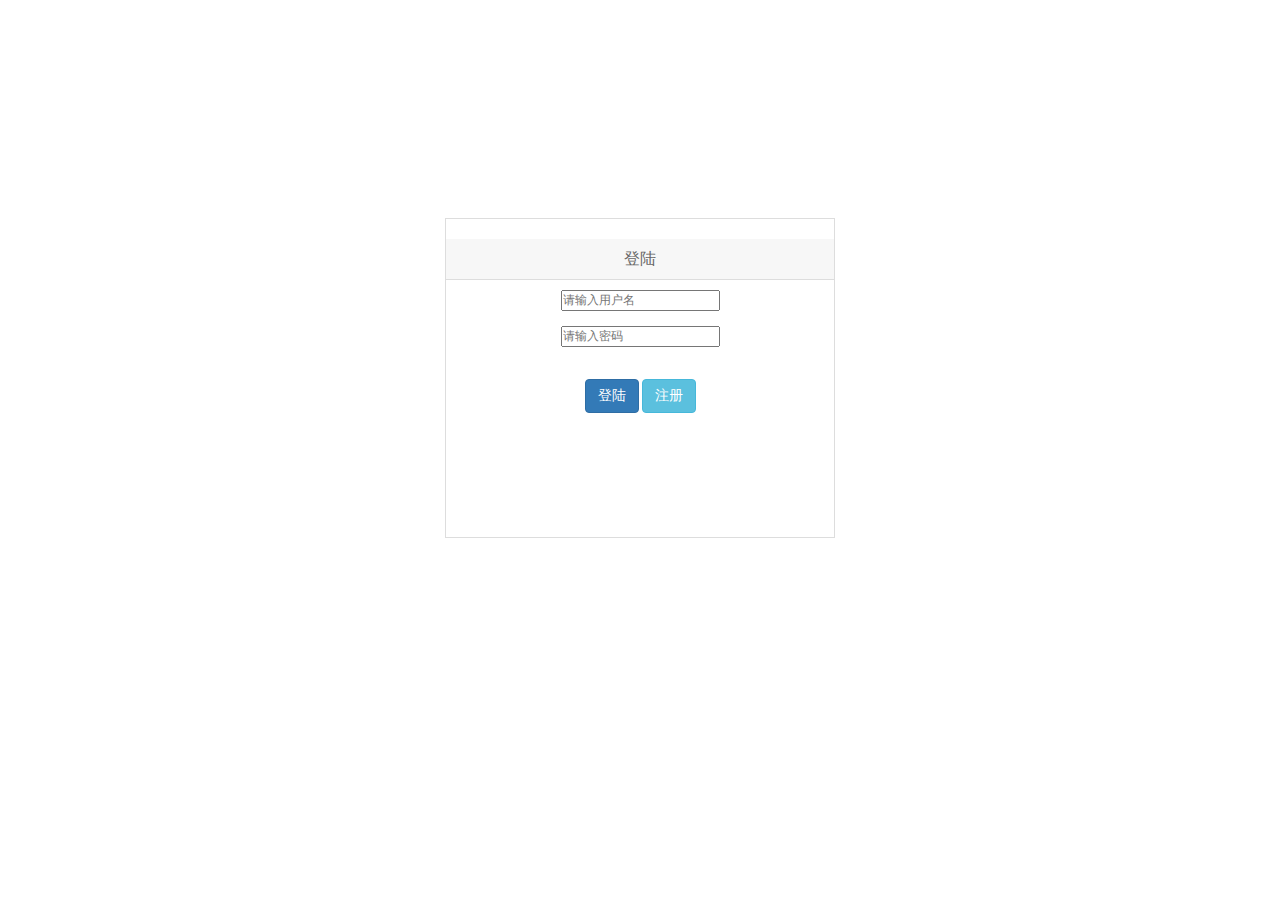
<file: demo3.html>
<!DOCTYPE html>
<html lang="en">
<head>
    <meta charset="UTF-8">
    <title>欢迎你，请先登陆！</title>
    <link href="https://maxcdn.bootstrapcdn.com/bootstrap/3.3.7/css/bootstrap.min.css" rel="stylesheet">
    <style>
        *{
            margin: 0;
            padding: 0;
            font-family: 微软雅黑;
            font-size: 12px;
        }
        .box{
            width: 390px;
            height: 320px;
            border: solid 1px #ddd;
            background: #FFF;
            position: absolute;
            left: 50%;
            top:42%;
            margin-left: -195px;
            margin-top: -160px;
            text-align: center;
        }
        .box h2{
            font-weight: normal;
            color:#666;
            font-size: 16px;
            line-height: 40px;
            overflow: hidden;
            text-align: center;
            border-bottom: solid 1px #ddd;
            background: #f7f7f7;
        }
        .input_box{
            width:350px;
            padding-bottom: 15px;
            margin: 0 auto;
            overflow: hidden;
        }
    </style>
</head>
<body>
<div class="box">
    <h2>登陆</h2>

    <div class="input_box">
        <input id="uname" type="text" name="user" placeholder="请输入用户名">
    </div>
    <div class="input_box">
        <input id="upass" type="password" name="psw" placeholder="请输入密码">
    </div>
    <div id="error_box"><br></div>
    <div class="input_box">
        <button type="button" class="btn btn-primary" onclick="fnLogin()">登陆</button>
        <a href="regist.html"><input type="button" class="btn btn-info" name="regist" value="注册"></a>
    </div>
</div>
<script>
    function fnLogin() {
        var oUname = document.getElementById("uname")
        var oUpass = document.getElementById("upass")
        var oError = document.getElementById("error_box")
        var isError = true;
        if (oUname.value.length > 20 || oUname.value.length < 6) {
            oError.innerHTML = "用户名请输入6-20位字符";
            isError = false;
            return;
        }else if((oUname.value.charCodeAt(0)>=48) && (oUname.value.charCodeAt(0)<=57)){
            oError.innerHTML = "首字符必须为字母";
            return;
        }else for(var i=0;i<oUname.value.charCodeAt(i);i++){
            if((oUname.value.charCodeAt(i)<48)||(oUname.value.charCodeAt(i)>57) && (oUname.value.charCodeAt(i)<97)||(oUname.value.charCodeAt(i)>122)){
                oError.innerHTML = "必须为字母跟数字组成";
                return;
            }
        }

        if (oUpass.value.length > 20 || oUpass.value.length < 6) {
            oError.innerHTML = "密码请输入6-20位字符"
            isError = false;
            return;
        }
        window.alert("登录成功")
    }

</script>
</body>
</html>
</file>
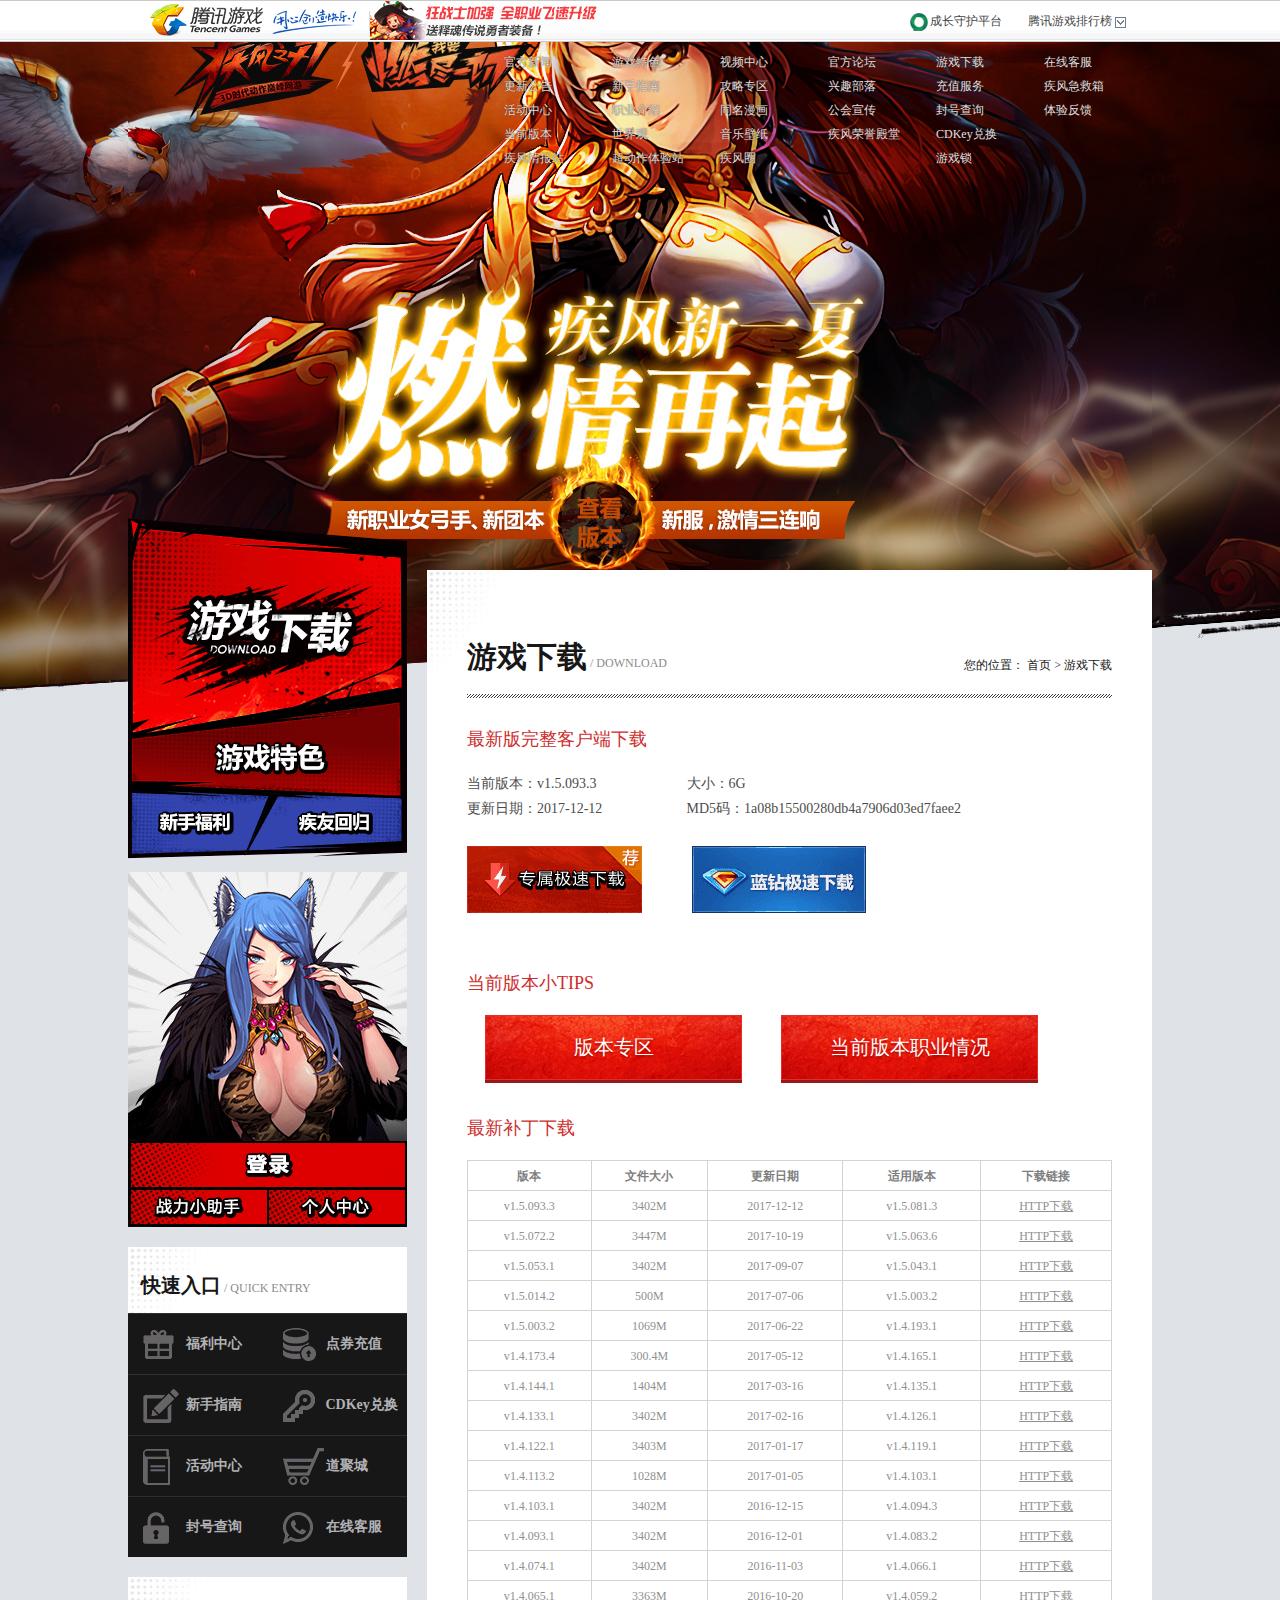
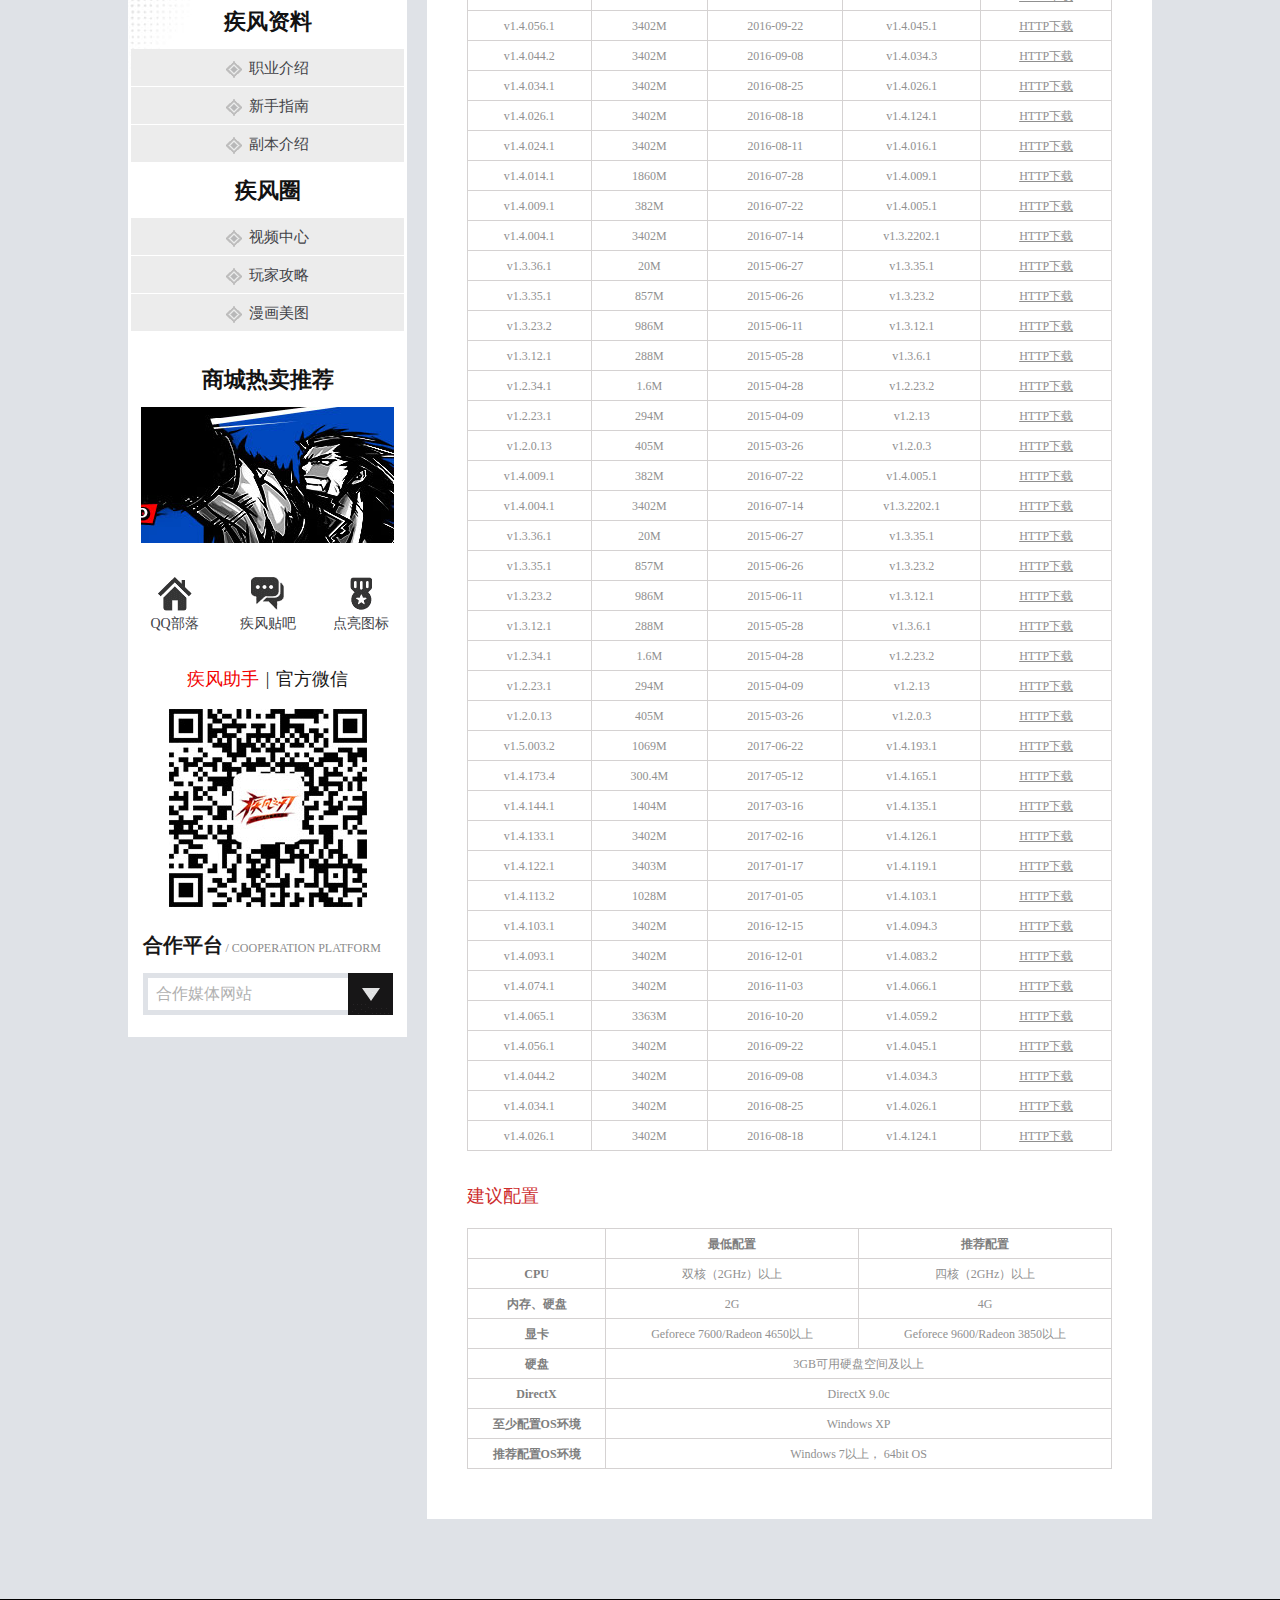
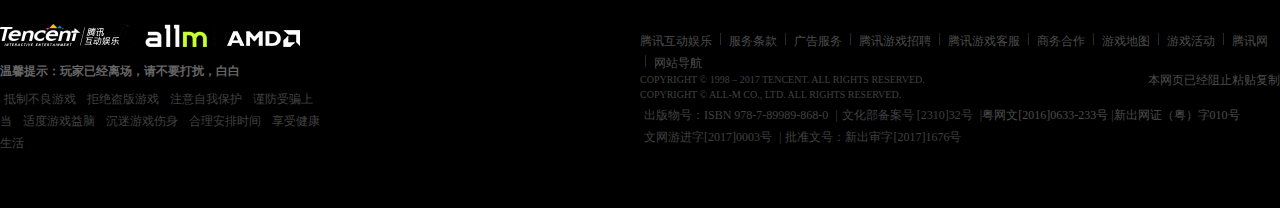
<file: download.html>
<!DOCTYPE html>
<html lang="en">
<head>
    <meta content="text/html" charset="UTF-8"/>
    <title>疾风之刃-官方网站-腾讯游戏</title>
    <link rel="icon" href="images/favico/favicon.ico" sizes="32x32" type="image/ico">
    <link rel="stylesheet" href="css/commen.css">
    <link rel="stylesheet" href="css/css.css">
</head>
<body  onselectstart="return false">

<!--top_bar-->
<div class="ost_box ost_bg pa" id="ost_box" >
    <ul class="ost_inner ost_lsn">
        <li class="ost_logo ost_h40 l ost_bg">
            <a class="ost_blnk ost_hdn" href=""></a>
        </li>
        <li id="ost_g" class="ost_ad ost_h40 l">
            <img class="ost_nb" id="ost_go" src="images/ost_bg2.jpg" alt="" style="display: block;">
            <div id="ost_d" class="ost_big" style="display: none;">
                <a href="" target="_blank">
                    <img class="ost_nb" src="images/ost_bg2_1.jpg" width="970" height="185" alt="">
                </a>
            </div>
        </li>
        <li class="ost_total ost_ml10 r">
            <h3 class="ost_czsh ost_h40">
                <a target="_blank" href="">成长守护平台</a>
            </h3>
            <h3 class="ost_title ost_h40" id="ost_t">腾讯游戏排行榜
                <i class="ost_icon_arrow ost_bg"></i>
                <sup class="ost_icon_reddot" id="ost_rank_v"></sup>

                <div class="ost_pop" id="ost_p" style="display: none;">
                    <iframe src="iframe.html" id="topFrame" name="topFrame" width="700" height="465" frameborder="0" scrolling="no"></iframe>
                </div>
            </h3>
        </li>
        <li class="r ost_log ost_bg" id="ost_log"></li>
    </ul>
</div>

<!--模态框-->
<div id="modal-overlay">
    <div class="modal-data">
        <p><a onclick="overlay()" class="r" href="#">X</a></p>
        <iframe src="login.html" id="login_fdl" name="login_fdl" width="700" height="465" frameborder="0" scrolling="no"></iframe>
    </div>
</div>

<!--wrap-->
<div class="wrap">

    <!--container__mode--start-->
    <div class="container" style="width: 1024px;">

        <!--jf背景-->
        <div class="header pr">
            <a class="logo db pa" href="" title="疾风之刃">疾风之刃</a>
            <div class="ckxq" id="ckxq">
                <a href=""   style="width: 219px; height: 55px; top: 500px; left: 399px;">查看版本</a>
            </div>
            <ul class="ul-nav clear pa">
                <li>
                    <a class="cap" href="javascript:void(0);">最新资讯</a>
                    <a href="">官方新闻</a>
                    <a href="">更新公告</a>
                    <a href="">活动中心</a>
                    <a href="#version">当前版本</a>
                    <a href="" >疾风情报站</a>
                </li>
                <li>
                    <a class="cap" href="javascript:void(0);">游戏介绍</a>
                    <a href="">游戏特色</a>
                    <a href="">新手指南</a>
                    <a href="">职业介绍</a>
                    <a href="">世界观</a>
                    <a href="">超动作体验站</a>
                </li>
                <li>
                    <a class="cap" href="javascript:;">游戏资料</a>
                    <a href="">视频中心</a>
                    <a href="">攻略专区</a>
                    <a href="">同名漫画</a>
                    <a href="">音乐壁纸</a>
                    <a href="">疾风圈</a>
                </li>
                <li>
                    <a class="cap" href="javascript:;">玩家互动</a>
                    <a href="">官方论坛</a>
                    <a href="">兴趣部落</a>
                    <a href="">公会宣传</a>
                    <a href="">疾风荣誉殿堂</a>
                </li>
                <li>
                    <a class="cap" href="javascript:;">自助服务</a>
                    <a href="">游戏下载</a>
                    <a href="">充值服务</a>
                    <a href="">封号查询</a>
                    <a href="">CDKey兑换</a>
                    <a href="">游戏锁</a>
                </li>
                <li>
                    <a class="cap" href="" >疾风客服</a>
                    <a href="">在线客服</a>
                    <a href="">疾风急救箱</a>
                    <a href="">体验反馈</a>
                </li>
            </ul>
        </div>

        <!--正文-->
        <div class="content clear">

            <!--slideleft__mode--start-->
            <div class="part-index-left clear l">
                <div class="part-dl pr l">
                    <div class="bg pa">
                        <a href="" class="btn-download sp pa"></a>
                        <a href="" class="btn-feature sp pa"></a>
                        <a href="" class="btn-welfare sp pa"></a>
                        <a href="" class="btn-beback sp pa"></a>
                    </div>
                    <!--down__mode--end-->
                </div>
                <div class="part-login pr l">
                    <div class="login">
                        <!--登录前状态 Start-->
                        <div id="unlogin" style="display: block;">
                            <a class="btn-login sp pa" id="dologin" href="#" onclick="overlay()"></a>
                        </div>
                        <!--登录前状态 End-->
                        <!--登录后状态 Start-->
                        <div id="logined" style="display: none;">
                            <ul class="ul-user clear pa">
                                <li>角色名：
                                    <span name="charac_name"></span>
                                </li>
                                <li>战斗力：
                                    <span name="fight"></span>
                                </li>
                                <li>等级：
                                    <span name="level"></span>
                                </li>
                                <li>个人中心更多功能</li>
                            </ul>
                            <a class="btn-logout sp pa" id="dologout" href="javascript:void(0);" ></a>
                        </div>
                        <!--登录后状态 End-->
                    </div>
                    <a class="btn-helper sp pa" href="" ></a>
                    <a class="btn-center sp pa" href="" ></a>
                </div>
                <!--login__mode--end-->
                <div class="part-entry part-bg pr l">
                    <p class="part-title">
                        <b>快速入口</b>
                        / QUICK ENTRY</p>
                    <div class="link-entry clear pa">
                        <a class="i1" href=""><i></i>福利中心</a>
                        <a class="i2" href=""><i></i>点券充值</a>
                        <a class="i3" href=""><i></i>新手指南</a>
                        <a class="i4" href=""><i></i>CDKey兑换</a>
                        <a class="i5" href=""><i></i>活动中心</a>
                        <a class="i6" href=""><i></i>道聚城</a>
                        <a class="i7" href=""><i></i>封号查询</a>
                        <a class="i8" href=""><i></i>在线客服</a>
                    </div>
                </div>
                <!--QUICK ENTRY__mode--end-->
                <div class="part-slide part-bg pr l">
                    <!-- 疾风资料 -->
                    <div class="slide-info">
                        <p class="slide-title">疾风资料</p>
                        <a href=""><i></i>职业介绍</a>
                        <a href=""><i></i>新手指南</a>
                        <a href=""><i></i>副本介绍</a>
                        <p class="slide-title">疾风圈</p>
                        <a href=""><i></i>视频中心</a>
                        <a href=""><i></i>玩家攻略</a>
                        <a href=""><i></i>漫画美图</a>
                    </div>
                    <!-- 商城热卖推荐 -->
                    <p class="slide-title">商城热卖推荐</p>
                    <a class="btn-mall" href="#">
                        <img width="253" height="136" src="images/mall.jpg" ></a>
                    <!-- 部落贴吧图标 -->
                    <div class="slide-link clear">
                        <a class="i1" href=""><i class="sp"></i>QQ部落</a>
                        <a class="i2" href=""><i class="sp"></i>疾风贴吧</a>
                        <a class="i3" href=""><i class="sp"></i>点亮图标</a>
                    </div>
                    <!-- 微信 -->
                    <p class="slide-wx clear" id="pif">
                        <a class="on" href="javascript:void(0);">疾风助手</a> |
                        <a href="javascript:void(0);">官方微信</a>
                    </p>
                    <p class="slide-qrcode" id="tab_f">
                        <img class="on" src="images/qrcode-helper.jpg">
                        <img src="images/qrcode.jpg">
                    </p>
                    <!-- 合作平台 -->
                    <p class="part-title"><b>合作平台</b> / COOPERATION PLATFORM</p>
                    <div class="slide-select pr" id="slide-vs">
                        <a class="btn-select pr" href="javascript:;">
                            <span>合作媒体网站</span>
                            <i class="sp pa"></i>
                        </a>
                        <p class="lst-select pa">
                            <a href="">17173</a>
                            <a href="">多玩</a>
                            <a href="">COLG</a>
                            <a href="">766</a>
                            <a href="">电玩巴士</a>
                            <a href="">52PK</a>
                            <a href="">太平洋</a>
                            <a href="">超级玩家</a>
                            <a href="">爱拍</a>
                            <a href="">5652</a>
                            <a href="">178</a>
                            <a href="">acfun</a>
                            <a href="">腾讯文学</a>
                            <a href="">叶子猪</a>
                        </p>
                    </div>
                </div>
                <!--资料——mode--end-->
            </div>

              <!--table-->
            <div class="part-inner-right part-bg r">
                <div class="part-inner-title pr">
                    <b>游戏下载</b> / DOWNLOAD
                    <p class="part-border"></p>
                    <p class="place pa">
                        您的位置：
                        <a href="index.html" target="_parent">首页</a>
                        &gt; 游戏下载
                    </p>
                </div>

                <div class="part-download">
                    <div class="part-downinc">
                        <h3 class="downH3">最新版完整客户端下载</h3>
                        <div class="downInfo">
                            <p class="line">
                                <span class="doInSp">当前版本：v1.5.093.3</span>
                                <span>大小：6G</span>
                            </p>
                            <p>
                                <span class="doInSp">更新日期：2017-12-12</span>
                                MD5码：<span>1a08b15500280db4a7906d03ed7faee2</span>
                            </p>
                            <p class="downBtn">
                            <a href="" class="l btn dh down1" >专属下载器下载</a>
                            <a href="" class="l btn dh down2" >极速下载器下载</a>
                            </p>
                        </div>

                        <!--客户端下载结束-->

                        <div class="down-tip clear">
                            <p class="down-title">当前版本小TIPS</p>
                            <a class="sp" href="#">版本专区</a>
                            <a class="sp" href="#">当前版本职业情况</a>
                        </div>
                        <h3 class="downH3">最新补丁下载</h3>
                        <div class="downDet">
                            <table class="tab">
                           <tbody>
                                <tr>
                                    <th class="talL">版本</th>
                                    <th class="">文件大小</th>
                                    <th class="">更新日期</th>
                                    <th class="">适用版本</th>
                                    <th class="talR">下载链接</th>
                                </tr>
                                <tr>
                                    <td class="talL">v1.5.093.3</td>
                                    <td class="">3402M</td>
                                    <td class="">2017-12-12</td>
                                    <td>v1.5.081.3</td>
                                    <td class="talR">
                                        <a href=""  title="HTTP下载">HTTP下载</a>
                                    </td>
                                </tr>
                                <tr>
                                    <td class="talL">v1.5.072.2</td>
                                    <td class="">3447M</td>
                                    <td class="">2017-10-19</td>
                                    <td>v1.5.063.6</td>
                                    <td class="talR">
                                        <a href="" title="HTTP下载">HTTP下载</a>
                                    </td>
                                </tr>
                                <tr>
                                    <td class="talL">v1.5.053.1</td>
                                    <td class="">3402M</td>
                                    <td class="">2017-09-07</td>
                                    <td>v1.5.043.1</td>
                                    <td class="talR">
                                        <a href="" target="_blank" title="HTTP下载">HTTP下载</a>
                                    </td>
                                </tr>
                                <tr>
                                    <td class="talL">v1.5.014.2</td>
                                    <td class="">500M</td>
                                    <td class="">2017-07-06</td>
                                    <td>v1.5.003.2</td>
                                    <td class="talR">
                                        <a href="" title="HTTP下载">HTTP下载</a>
                                    </td>
                                </tr>
                                <tr>
                                    <td class="talL">v1.5.003.2</td>
                                    <td class="">1069M</td>
                                    <td class="">2017-06-22</td>
                                    <td>v1.4.193.1</td>
                                    <td class="talR">
                                        <a href="" title="HTTP下载">HTTP下载</a>
                                    </td>
                                </tr>
                                <tr>
                                    <td class="talL">v1.4.173.4</td>
                                    <td class="">300.4M</td>
                                    <td class="">2017-05-12</td>
                                    <td>v1.4.165.1</td>
                                    <td class="talR">
                                        <a href="" title="HTTP下载">HTTP下载</a>
                                    </td>
                                </tr>
                                <tr>
                                    <td class="talL">v1.4.144.1</td>
                                    <td class="">1404M</td>
                                    <td class="">2017-03-16</td>
                                    <td>v1.4.135.1</td>
                                    <td class="talR">
                                        <a href="" title="HTTP下载">HTTP下载</a>
                                    </td>
                                </tr>
                                <tr>
                                    <td class="talL">v1.4.133.1</td>
                                    <td class="">3402M</td>
                                    <td class="">2017-02-16</td>
                                    <td>v1.4.126.1</td>
                                    <td class="talR">
                                        <a href="" title="HTTP下载">HTTP下载</a>
                                    </td>
                                </tr>
                                <tr>
                                    <td class="talL">v1.4.122.1</td>
                                    <td class="">3403M</td>
                                    <td class="">2017-01-17</td>
                                    <td>v1.4.119.1</td>
                                    <td class="talR">
                                        <a href="" title="HTTP下载">HTTP下载</a>
                                    </td>
                                </tr>
                                <tr>
                                    <td class="talL">v1.4.113.2</td>
                                    <td class="">1028M</td>
                                    <td class="">2017-01-05</td>
                                    <td>v1.4.103.1</td>
                                    <td class="talR">
                                        <a href="" title="HTTP下载">HTTP下载</a>
                                    </td>
                                </tr>
                                <tr>
                                    <td class="talL">v1.4.103.1</td>
                                    <td class="">3402M</td>
                                    <td class="">2016-12-15</td>
                                    <td>v1.4.094.3</td>
                                    <td class="talR">
                                        <a href="#" title="HTTP下载">HTTP下载</a>
                                    </td>
                                </tr>
                                <tr>
                                    <td class="talL">v1.4.093.1</td>
                                    <td class="">3402M</td>
                                    <td class="">2016-12-01</td>
                                    <td>v1.4.083.2</td>
                                    <td class="talR">
                                        <a href=""  title="HTTP下载">HTTP下载</a>
                                    </td>
                                </tr>
                                <tr>
                                    <td class="talL">v1.4.074.1</td>
                                    <td class="">3402M</td>
                                    <td class="">2016-11-03</td>
                                    <td>v1.4.066.1</td>
                                    <td class="talR">
                                        <a href=""  title="HTTP下载">HTTP下载</a>
                                    </td>
                                </tr>
                                <tr>
                                    <td class="talL">v1.4.065.1</td>
                                    <td class="">3363M</td>
                                    <td class="">2016-10-20</td>
                                    <td>v1.4.059.2</td>
                                    <td class="talR">
                                        <a href="" title="HTTP下载">HTTP下载</a>
                                    </td>
                                </tr>
                                <tr>
                                    <td class="talL">v1.4.056.1</td>
                                    <td class="">3402M</td>
                                    <td class="">2016-09-22</td>
                                    <td>v1.4.045.1</td>
                                    <td class="talR">
                                        <a href="" title="HTTP下载">HTTP下载</a>
                                    </td>
                                </tr>
                                <tr>
                                    <td class="talL">v1.4.044.2</td>
                                    <td class="">3402M</td>
                                    <td class="">2016-09-08</td>
                                    <td>v1.4.034.3</td>
                                    <td class="talR">
                                        <a href="" title="HTTP下载">HTTP下载</a>
                                    </td>
                                </tr>
                                <tr>
                                    <td class="talL">v1.4.034.1</td>
                                    <td class="">3402M</td>
                                    <td class="">2016-08-25</td>
                                    <td>v1.4.026.1</td>
                                    <td class="talR">
                                        <a href=""  title="HTTP下载">HTTP下载</a>
                                    </td>
                                </tr>
                                <tr>
                                    <td class="talL">v1.4.026.1</td>
                                    <td class="">3402M</td>
                                    <td class="">2016-08-18</td>
                                    <td>v1.4.124.1</td>
                                    <td class="talR">
                                        <a href=""  title="HTTP下载">HTTP下载</a>
                                    </td>
                                </tr>
                                <tr>
                                    <td class="talL">v1.4.024.1</td>
                                    <td class="">3402M</td>
                                    <td class="">2016-08-11</td>
                                    <td>v1.4.016.1</td>
                                    <td class="talR">
                                        <a href="" title="HTTP下载">HTTP下载</a>
                                    </td>
                                </tr>
                                <tr>
                                    <td class="talL">v1.4.014.1</td>
                                    <td class="">1860M</td>
                                    <td class="">2016-07-28</td>
                                    <td>v1.4.009.1</td>
                                    <td class="talR">
                                        <a href="" title="HTTP下载">HTTP下载</a>
                                    </td>
                                </tr>
                                <tr>
                                    <td class="talL">v1.4.009.1</td>
                                    <td class="">382M</td>
                                    <td class="">2016-07-22</td>
                                    <td>v1.4.005.1</td>
                                    <td class="talR">
                                        <a href="" title="HTTP下载">HTTP下载</a>
                                    </td>
                                </tr>
                                <tr>
                                    <td class="talL">v1.4.004.1</td>
                                    <td class="">3402M</td>
                                    <td class="">2016-07-14</td>
                                    <td>v1.3.2202.1</td>
                                    <td class="talR">
                                        <a href="" title="HTTP下载">HTTP下载</a>
                                    </td>
                                </tr>
                                <tr>
                                    <td class="talL">v1.3.36.1</td>
                                    <td class="">20M</td>
                                    <td class="">2015-06-27</td>
                                    <td>v1.3.35.1</td>
                                    <td class="talR">
                                        <a href="" title="HTTP下载">HTTP下载</a>
                                    </td>
                                </tr>
                                <tr>
                                    <td class="talL">v1.3.35.1</td>
                                    <td class="">857M</td>
                                    <td class="">2015-06-26</td>
                                    <td>v1.3.23.2</td>
                                    <td class="talR">
                                        <a href=""  title="HTTP下载">HTTP下载</a>
                                    </td>
                                </tr>
                                <tr>
                                    <td class="talL">v1.3.23.2</td>
                                    <td class="">986M</td>
                                    <td class="">2015-06-11</td>
                                    <td>v1.3.12.1</td>
                                    <td class="talR">
                                        <a href="" title="HTTP下载">HTTP下载</a>
                                    </td>
                                </tr>
                                <tr>
                                    <td class="talL">v1.3.12.1</td>
                                    <td class="">288M</td>
                                    <td class="">2015-05-28</td>
                                    <td>v1.3.6.1</td>
                                    <td class="talR">
                                        <a href="" title="HTTP下载">HTTP下载</a>
                                    </td>
                                </tr>
                                <tr>
                                    <td class="talL">v1.2.34.1</td>
                                    <td class="">1.6M</td>
                                    <td class="">2015-04-28</td>
                                    <td>v1.2.23.2</td>
                                    <td class="talR">
                                        <a href="" title="HTTP下载">HTTP下载</a>
                                    </td>
                                </tr>
                                <tr>
                                    <td class="talL">v1.2.23.1</td>
                                    <td class="">294M</td>
                                    <td class="">2015-04-09</td>
                                    <td>v1.2.13</td>
                                    <td class="talR">
                                        <a href=""  title="HTTP下载">HTTP下载</a>
                                    </td>
                                </tr>
                                <tr>
                                    <td class="talL">v1.2.0.13</td>
                                    <td class="">405M</td>
                                    <td class="">2015-03-26</td>
                                    <td>v1.2.0.3</td>
                                    <td class="talR">
                                        <a href="" title="HTTP下载">HTTP下载</a>
                                    </td>
                                </tr>
                                <tr>
                                    <td class="talL">v1.4.009.1</td>
                                    <td class="">382M</td>
                                    <td class="">2016-07-22</td>
                                    <td>v1.4.005.1</td>
                                    <td class="talR">
                                        <a href="" title="HTTP下载">HTTP下载</a>
                                    </td>
                                </tr>
                                <tr>
                                    <td class="talL">v1.4.004.1</td>
                                    <td class="">3402M</td>
                                    <td class="">2016-07-14</td>
                                    <td>v1.3.2202.1</td>
                                    <td class="talR">
                                        <a href="" title="HTTP下载">HTTP下载</a>
                                    </td>
                                </tr>
                                <tr>
                                    <td class="talL">v1.3.36.1</td>
                                    <td class="">20M</td>
                                    <td class="">2015-06-27</td>
                                    <td>v1.3.35.1</td>
                                    <td class="talR">
                                        <a href="" title="HTTP下载">HTTP下载</a>
                                    </td>
                                </tr>
                                <tr>
                                    <td class="talL">v1.3.35.1</td>
                                    <td class="">857M</td>
                                    <td class="">2015-06-26</td>
                                    <td>v1.3.23.2</td>
                                    <td class="talR">
                                        <a href=""  title="HTTP下载">HTTP下载</a>
                                    </td>
                                </tr>
                                <tr>
                                    <td class="talL">v1.3.23.2</td>
                                    <td class="">986M</td>
                                    <td class="">2015-06-11</td>
                                    <td>v1.3.12.1</td>
                                    <td class="talR">
                                        <a href="" title="HTTP下载">HTTP下载</a>
                                    </td>
                                </tr>
                                <tr>
                                    <td class="talL">v1.3.12.1</td>
                                    <td class="">288M</td>
                                    <td class="">2015-05-28</td>
                                    <td>v1.3.6.1</td>
                                    <td class="talR">
                                        <a href="" title="HTTP下载">HTTP下载</a>
                                    </td>
                                </tr>
                                <tr>
                                    <td class="talL">v1.2.34.1</td>
                                    <td class="">1.6M</td>
                                    <td class="">2015-04-28</td>
                                    <td>v1.2.23.2</td>
                                    <td class="talR">
                                        <a href="" title="HTTP下载">HTTP下载</a>
                                    </td>
                                </tr>
                                <tr>
                                    <td class="talL">v1.2.23.1</td>
                                    <td class="">294M</td>
                                    <td class="">2015-04-09</td>
                                    <td>v1.2.13</td>
                                    <td class="talR">
                                        <a href=""  title="HTTP下载">HTTP下载</a>
                                    </td>
                                </tr>
                                <tr>
                                    <td class="talL">v1.2.0.13</td>
                                    <td class="">405M</td>
                                    <td class="">2015-03-26</td>
                                    <td>v1.2.0.3</td>
                                    <td class="talR">
                                        <a href="" title="HTTP下载">HTTP下载</a>
                                    </td>
                                </tr>
                                <tr>
                                    <td class="talL">v1.5.003.2</td>
                                    <td class="">1069M</td>
                                    <td class="">2017-06-22</td>
                                    <td>v1.4.193.1</td>
                                    <td class="talR">
                                        <a href="" title="HTTP下载">HTTP下载</a>
                                    </td>
                                </tr>
                                <tr>
                                    <td class="talL">v1.4.173.4</td>
                                    <td class="">300.4M</td>
                                    <td class="">2017-05-12</td>
                                    <td>v1.4.165.1</td>
                                    <td class="talR">
                                        <a href="" title="HTTP下载">HTTP下载</a>
                                    </td>
                                </tr>
                                <tr>
                                    <td class="talL">v1.4.144.1</td>
                                    <td class="">1404M</td>
                                    <td class="">2017-03-16</td>
                                    <td>v1.4.135.1</td>
                                    <td class="talR">
                                        <a href="" title="HTTP下载">HTTP下载</a>
                                    </td>
                                </tr>
                                <tr>
                                    <td class="talL">v1.4.133.1</td>
                                    <td class="">3402M</td>
                                    <td class="">2017-02-16</td>
                                    <td>v1.4.126.1</td>
                                    <td class="talR">
                                        <a href="" title="HTTP下载">HTTP下载</a>
                                    </td>
                                </tr>
                                <tr>
                                    <td class="talL">v1.4.122.1</td>
                                    <td class="">3403M</td>
                                    <td class="">2017-01-17</td>
                                    <td>v1.4.119.1</td>
                                    <td class="talR">
                                        <a href="" title="HTTP下载">HTTP下载</a>
                                    </td>
                                </tr>
                                <tr>
                                    <td class="talL">v1.4.113.2</td>
                                    <td class="">1028M</td>
                                    <td class="">2017-01-05</td>
                                    <td>v1.4.103.1</td>
                                    <td class="talR">
                                        <a href="" title="HTTP下载">HTTP下载</a>
                                    </td>
                                </tr>
                                <tr>
                                    <td class="talL">v1.4.103.1</td>
                                    <td class="">3402M</td>
                                    <td class="">2016-12-15</td>
                                    <td>v1.4.094.3</td>
                                    <td class="talR">
                                        <a href="#" title="HTTP下载">HTTP下载</a>
                                    </td>
                                </tr>
                                <tr>
                                    <td class="talL">v1.4.093.1</td>
                                    <td class="">3402M</td>
                                    <td class="">2016-12-01</td>
                                    <td>v1.4.083.2</td>
                                    <td class="talR">
                                        <a href=""  title="HTTP下载">HTTP下载</a>
                                    </td>
                                </tr>
                                <tr>
                                    <td class="talL">v1.4.074.1</td>
                                    <td class="">3402M</td>
                                    <td class="">2016-11-03</td>
                                    <td>v1.4.066.1</td>
                                    <td class="talR">
                                        <a href=""  title="HTTP下载">HTTP下载</a>
                                    </td>
                                </tr>
                                <tr>
                                    <td class="talL">v1.4.065.1</td>
                                    <td class="">3363M</td>
                                    <td class="">2016-10-20</td>
                                    <td>v1.4.059.2</td>
                                    <td class="talR">
                                        <a href="" title="HTTP下载">HTTP下载</a>
                                    </td>
                                </tr>
                                <tr>
                                    <td class="talL">v1.4.056.1</td>
                                    <td class="">3402M</td>
                                    <td class="">2016-09-22</td>
                                    <td>v1.4.045.1</td>
                                    <td class="talR">
                                        <a href="" title="HTTP下载">HTTP下载</a>
                                    </td>
                                </tr>
                                <tr>
                                    <td class="talL">v1.4.044.2</td>
                                    <td class="">3402M</td>
                                    <td class="">2016-09-08</td>
                                    <td>v1.4.034.3</td>
                                    <td class="talR">
                                        <a href="" title="HTTP下载">HTTP下载</a>
                                    </td>
                                </tr>
                                <tr>
                                    <td class="talL">v1.4.034.1</td>
                                    <td class="">3402M</td>
                                    <td class="">2016-08-25</td>
                                    <td>v1.4.026.1</td>
                                    <td class="talR">
                                        <a href=""  title="HTTP下载">HTTP下载</a>
                                    </td>
                                </tr>
                                <tr>
                                    <td class="talL">v1.4.026.1</td>
                                    <td class="">3402M</td>
                                    <td class="">2016-08-18</td>
                                    <td>v1.4.124.1</td>
                                    <td class="talR">
                                        <a href=""  title="HTTP下载">HTTP下载</a>
                                    </td>
                                </tr>
                            </tbody>
                            </table>
                        </div>

                        <!--下载补丁结束-->

                        <h3 class="downH3">建议配置</h3>
                        <div class="downDet">
                            <table class="tab tab2">
                             <tbody>
                            <tr>
                                    <th class="talL">&nbsp;</th>
                                    <th>最低配置</th>
                                    <th class="talR">推荐配置</th>
                                </tr>
                            <tr>
                                <th class="talL">CPU</th>
                                <td>双核（2GHz）以上</td>
                                <td class="talR">四核（2GHz）以上</td>
                            </tr>
                            <tr>
                                <th class="talL">内存、硬盘</th>
                                <td>2G</td>
                                <td class="talR">4G</td>
                            </tr>
                            <tr>
                                <th class="talL">显卡 </th>
                                <td>Geforece 7600/Radeon 4650以上</td>
                                <td class="talR">Geforece 9600/Radeon 3850以上</td>
                            </tr>
                            <tr>
                                <th class="talL">硬盘</th>
                                <td colspan="2" class="talR">3GB可用硬盘空间及以上</td>
                            </tr>
                            <tr>
                                <th class="talL">DirectX</th>
                                <td colspan="2" class="talR">DirectX 9.0c</td>
                            </tr>
                            <tr>
                                <th class="talL">至少配置OS环境</th>
                                <td colspan="2" class="talR">Windows XP</td>
                            </tr>
                            <tr>
                                <th class="talL"> 推荐配置OS环境</th>
                                <td colspan="2" class="talR">Windows 7以上， 64bit OS</td>
                            </tr>
                            </tbody>
                            </table>
                        </div>

                        <!--建议配置结束-->

                    </div>
                </div>
            </div>

        </div>
    </div>
    <!--底部footer-->
    <div class="footer_bg">
        <div id="footer" class="clear pr">
            <div class="tip">
                <p class="copyright">
                    <a href=""  title="腾讯互动娱乐" class="tg">
                        腾讯互动娱乐
                    </a>
                </p>
                <p class="tip_tt">
                    温馨提示：玩家已经离场，请不要打扰，白白
                </p>
                <p>
                    <span>抵制不良游戏</span>
                    <span>拒绝盗版游戏</span>
                    <span>注意自我保护</span>
                    <span>谨防受骗上当</span>
                    <span>适度游戏益脑</span>
                    <span>沉迷游戏伤身</span>
                    <span>合理安排时间</span>
                    <span>享受健康生活</span>
                </p>
            </div>
            <div class="infor">
                <p>
                    <a href="" >腾讯互动娱乐</a>
                    <span>|</span>
                    <a href="">服务条款</a>
                    <span>|</span>
                    <a href="" >广告服务</a>
                    <span>|</span>
                    <a href="">腾讯游戏招聘</a>
                    <span>|</span>
                    <a href="">腾讯游戏客服</a>
                    <span>|</span>
                    <a href="">商务合作</a>
                    <span>|</span>
                    <a href="">游戏地图</a>
                    <span>|</span>
                    <a href="">游戏活动</a>
                    <span>|</span>
                    <a href="">腾讯网</a>
                    <span>|</span>
                    <a href="">网站导航</a>
                </p>
                <p class="e">COPYRIGHT © 1998 – 2017 TENCENT. ALL RIGHTS RESERVED.</p>
                <p class="e">COPYRIGHT © ALL-M CO., LTD. ALL RIGHTS RESERVED.</p>
                <p class="rr">
                    <a href="">本网页已经阻止粘贴复制</a>
                </p>
                <p class="">
                    <em>出版物号：ISBN 978-7-89989-868-0</em>
                    |<em>文化部备案号 [2310]32号</em>
                    |<a href="">粤网文[2016]0633-233号</a>
                    |<a href="">新出网证（粤）字010号</a>
                </p>
                <p>
                    <em>文网游进字[2017]0003号</em>
                    |<em>批准文号：新出审字[2017]1676号</em>
                </p>
            </div>
        </div>
    </div>
</div>



<a href="#" id="gotop" class="gotop sp">返回</a>
</body>
<script src="js/move.js"></script>
<script src="js/animate.js"></script>
<script src="js/com.js"></script>
</html>
</file>
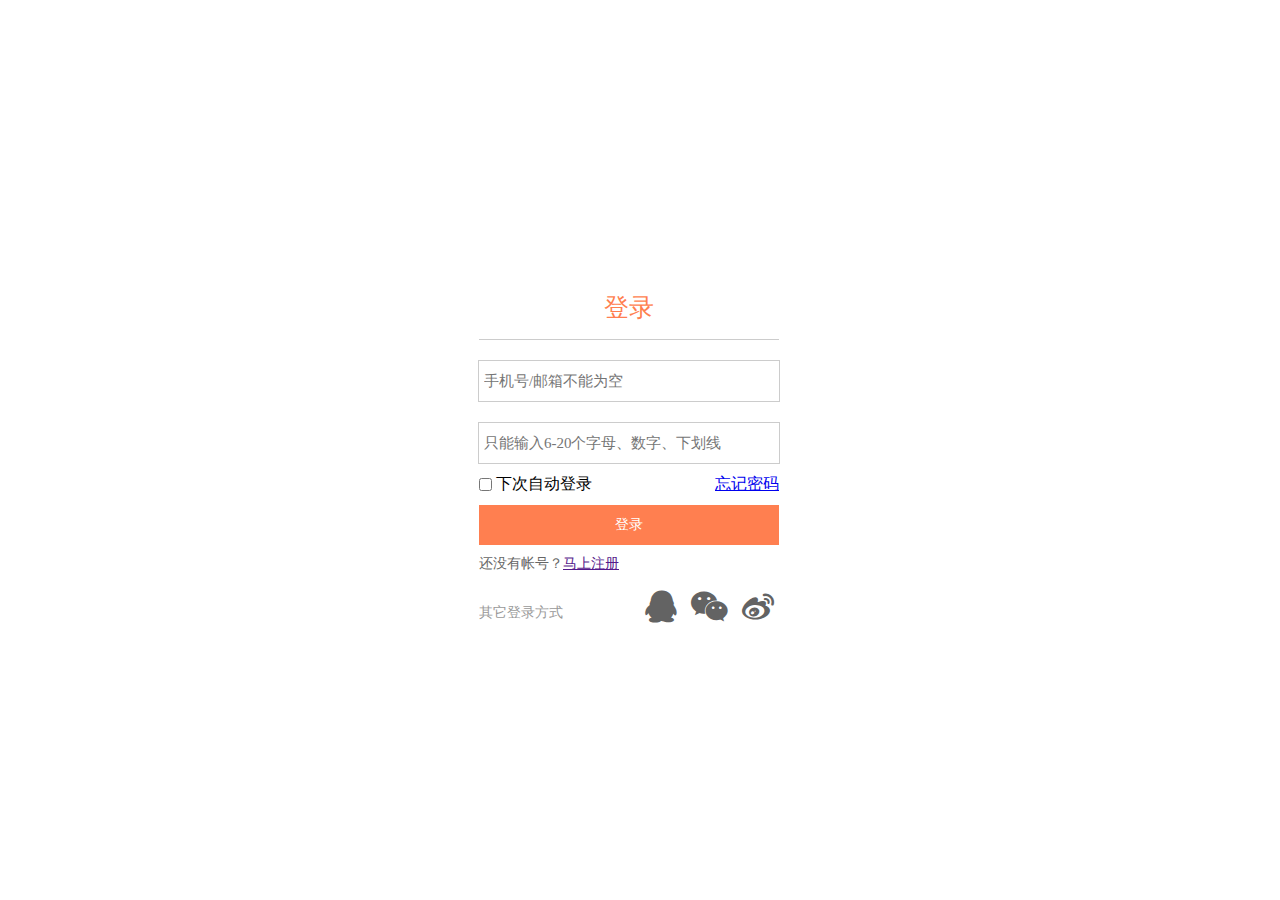
<file: login.html>
<!DOCTYPE html>
<html lang="en">
<head>
    <meta charset="UTF-8" content="text/html" />
    <title>疾风之刃-官方网站-腾讯游戏</title>
    <link rel="icon" href="images/favico/favicon.ico" sizes="32x32" type="image/ico">
    <link rel="stylesheet" href="css/font-awesome.min.css" />
    <style>
        *{
         margin: 0;
            padding: 0;
        }
        .r{
            float: right;
        }
        .l{
            float: left;
        }
        #body{
            background-color: #fff;
        }
        input{
            outline: none;
        }
       .wrap_login{
           width: 600px;
           height: 400px;
           left:50%;
           top:50%;
           margin: -184px 0 0 -311px;
           position:fixed;
           background-color: #fff;
       }
       .login_box{
           width: 500px;
           background: #FFFFFF;
           margin: 10px auto;
       }
       .login_title{
           font-size: 25px;
           text-align: center;
           color: #FF7F50;
           padding: 15px 0;
           width: 300px;
           margin: 0 auto;
           border-bottom: solid 1px #CCCCCC;
       }
       .form_text_ipt{
           width: 300px;
           height: 40px;
           border: solid 1px #CCCCCC;
           margin: 20px auto 0 auto;
           background: #FFFFFF;
       }
       .form_check_ipt{
           width: 300px;
           margin:  10px auto;
           overflow: hidden;
       }
       .form_text_ipt input{
           position: relative;
           width: 260px;
           height: 30px;
           margin: 5px;
           border: none;
           font-family: "微软雅黑";
           font-size: 15px;
           color: #666;
       }
       .check_left label{
           cursor: pointer;
       }
       .check_left label input{
           position: relative;
           top: 2px;
       }
       .form_btn{
           width: 300px;
           height: 40px;
           margin:  10px auto;
       }
       .form_btn button{
           width: 100%;
           height: 100%;
           border: none;
           color: #FFFFFF;
           font-size: 14px;
           background: #FF7F50;
           cursor: pointer;
       }
       .form_reg_btn{
           width: 300px;
           margin: 0 auto;
           font-size: 14px;
           color: #666;
       }
       .other_login{
           overflow: hidden;
           width: 300px;
           height: 80px;
           line-height: 80px;
           margin: 0 auto;
       }
       .other_left{
           font-size: 14px;
           color: #999;
       }

       .other_right a{
           margin:5px;
           color:#636363;
       }

       .other_right a:hover{
           color:#AEEEEE;
       }
        #dd,#ds{
            display: inline-block;
            position: absolute;
            width: 30px;
            height: 30px;
            margin-top: 5px;
            margin-left: -5px;
            font:inherit;
            line-height: 30px;
            text-align: center;
            font-weight: 600;
            color: #0f0;
        }
    </style>
</head>
<body id="body">
<div class="wrap_login">
    <div class="login_box">

        <div class="login_form">
            <div class="login_title">
                登录
            </div>
            <form action="#" method="post">
                <div class="form_text_ipt">
                    <input name="username" id="user" type="text" placeholder="手机号/邮箱不能为空">
                    <i class="fs" id="dd"></i>
                </div>
                <div class="form_text_ipt">
                    <input name="password" id="pas" type="password" placeholder="只能输入6-20个字母、数字、下划线">
               <i class="fs" id="ds"></i>
                </div>
                <div class="form_check_ipt">
                    <div class="l check_left">
                        <label><input name="" type="checkbox"> 下次自动登录</label>
                    </div>
                    <div class="r check_right">
                        <a href="#">忘记密码</a>
                    </div>
                </div>
                <div class="form_btn">
                    <button type="button">登录</button>
                </div>
                <div class="form_reg_btn">
                    <span>还没有帐号？</span><a href="">马上注册</a>
                </div>
            </form>
            <div class="other_login">
                <div class="l other_left">
                    <span>其它登录方式</span>
                </div>
                <div class="r other_right">
                    <a href="#"><i class="fa fa-qq fa-2x"></i></a>
                    <a href="#"><i class="fa fa-weixin fa-2x"></i></a>
                    <a href="#"><i class="fa fa-weibo fa-2x"></i></a>
                </div>
            </div>
        </div>
    </div>
</div>
<script>
    var inp = document.getElementById('user');
    var pas=document.getElementById('pas');
    var dd=inp.nextElementSibling;
    var ds=pas.nextElementSibling;
    inp.addEventListener("blur",fn1);
    pas.addEventListener("blur",fn2);
    function fn2(){
        if(this.value == ""){
            return;
        }
        var ret = /^(\w){6,20}$/;
        if(ret.test(pas.value)){
            ds.innerHTML="ok"
        }else {
            ds.innerHTML="<dd style='color: #ff0000'>no</dd>"
        }
    }
    function fn1(){
        if(this.value == ""){
            return;
        }
        var reg = /^\w+\@+[0-9a-zA-Z]+\.(com|com.cn|edu|hk|cn|net)$/;
        if(reg.test(inp.value)){
            dd.innerHTML="ok"
        }else {
            dd.innerHTML="<dd style='color: #ff0000'>no</dd>"
        }
    }
</script>
</body>
</html>
</file>
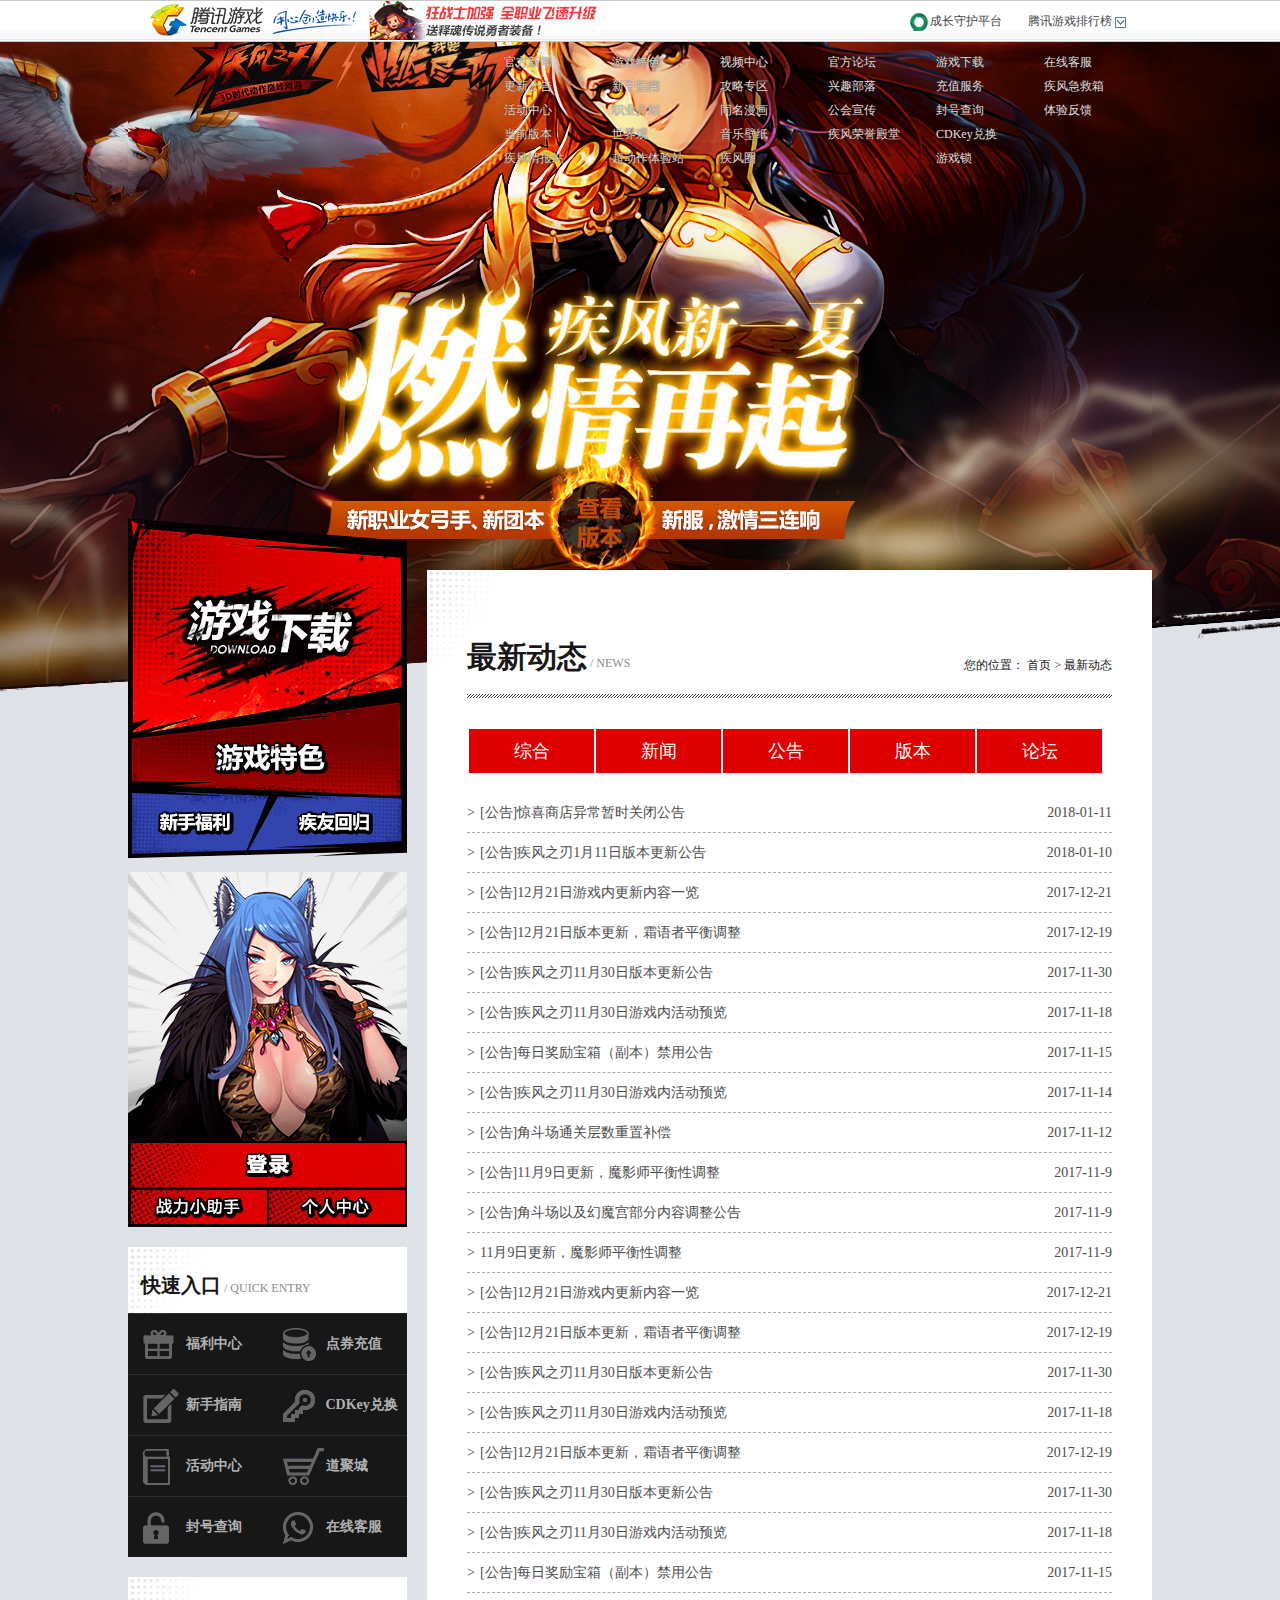
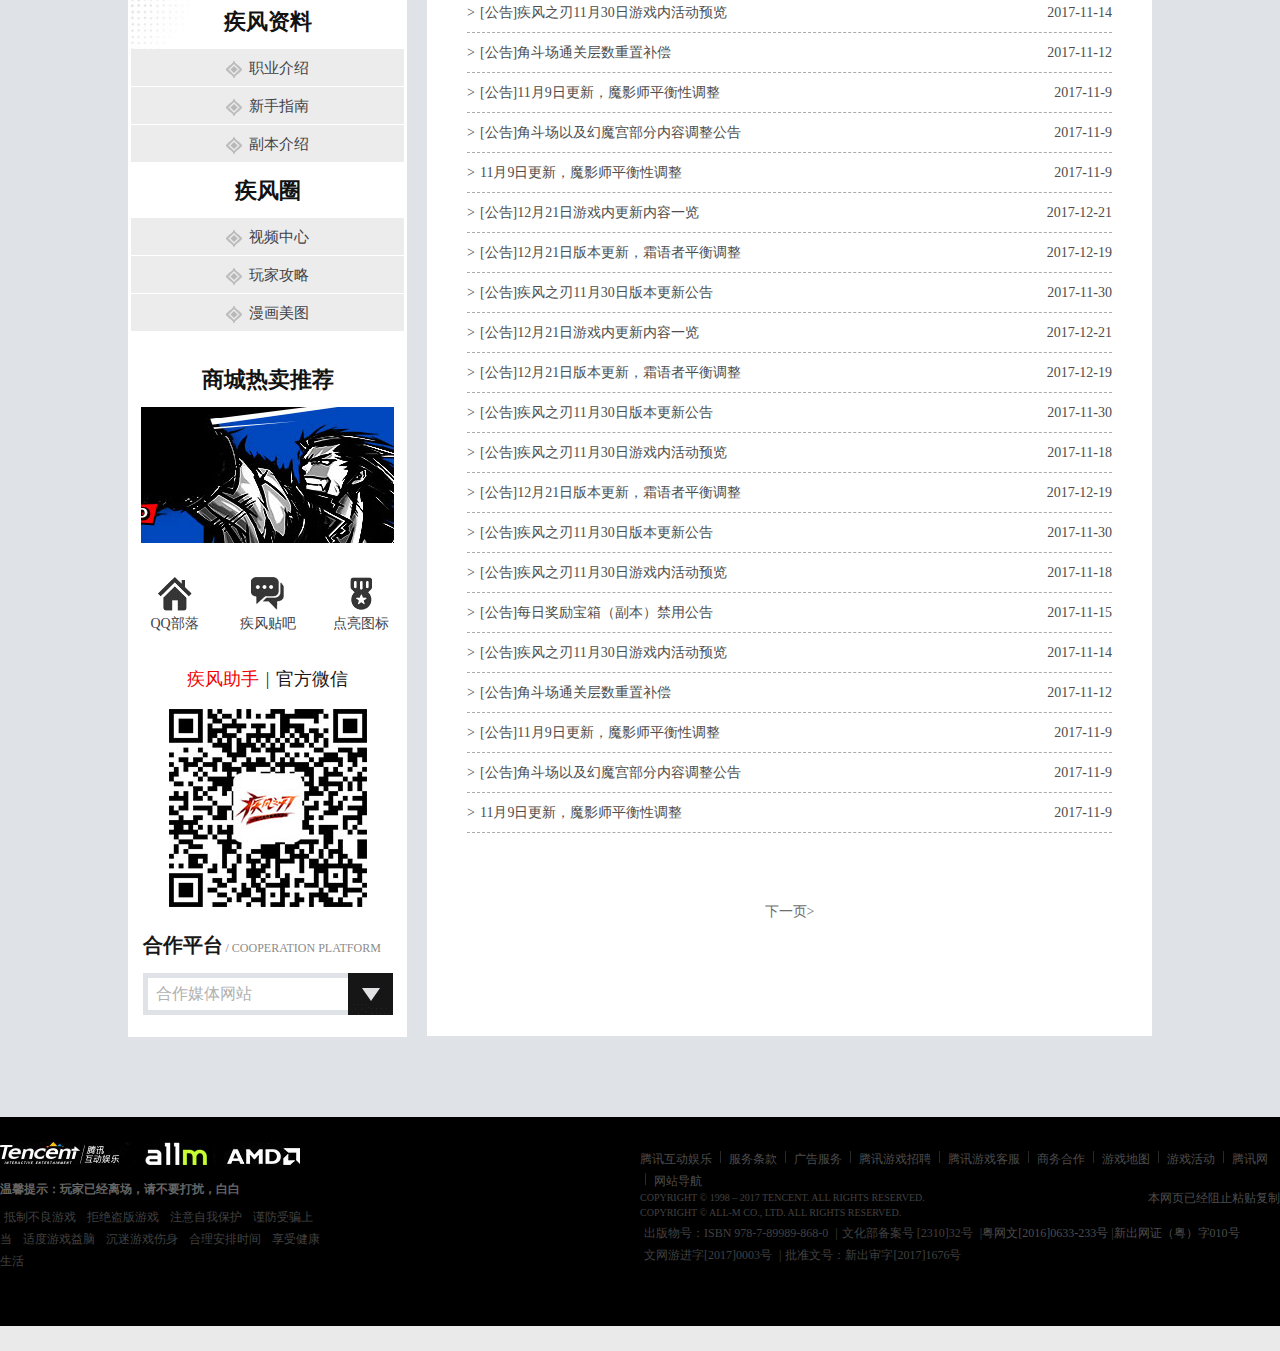
<file: news.html>
<!DOCTYPE html>
<html lang="en">
<head>
    <meta charset="UTF-8" content="text/html" />
    <title>疾风之刃-官方网站-腾讯游戏</title>
    <link rel="icon" href="images/favico/favicon.ico" sizes="32x32" type="image/ico">
    <link rel="stylesheet" href="css/commen.css">
    <link rel="stylesheet" href="css/css.css">
</head>
<body>
<!--top_bar-->
<div class="ost_box ost_bg pa" id="ost_box" >
    <ul class="ost_inner ost_lsn">
        <li class="ost_logo ost_h40 l ost_bg">
            <a class="ost_blnk ost_hdn" href=""></a>
        </li>
        <li id="ost_g" class="ost_ad ost_h40 l">
            <img class="ost_nb" id="ost_go" src="images/ost_bg2.jpg" alt="" style="display: block;">
            <div id="ost_d" class="ost_big" style="display: none;">
                <a href="" target="_blank">
                    <img class="ost_nb" src="images/ost_bg2_1.jpg" width="970" height="185" alt="">
                </a>
            </div>
        </li>
        <li class="ost_total ost_ml10 r">
            <h3 class="ost_czsh ost_h40">
                <a target="_blank" href="">成长守护平台</a>
            </h3>
            <h3 class="ost_title ost_h40" id="ost_t">腾讯游戏排行榜
                <i class="ost_icon_arrow ost_bg"></i>
                <sup class="ost_icon_reddot" id="ost_rank_v"></sup>

                <div class="ost_pop" id="ost_p" style="display: none;">
                    <iframe src="iframe.html" id="topFrame" name="topFrame" width="700" height="465" frameborder="0" scrolling="no"></iframe>
                </div>
            </h3>
        </li>
        <li class="r ost_log ost_bg" id="ost_log"></li>
    </ul>
</div>

<!--模态框-->
<div id="modal-overlay">
    <div class="modal-data">
        <p><a onclick="overlay()" class="r" href="#">X</a></p>
        <iframe src="login.html" id="login_fdl" name="login_fdl" width="700" height="465" frameborder="0" scrolling="no"></iframe>
    </div>
</div>

<!--wrap-->
<div class="wrap">

    <!--container__mode--start-->
    <div class="container" style="width: 1024px;">

        <!--jf背景-->
        <div class="header pr">
            <a class="logo db pa" href="" title="疾风之刃">疾风之刃</a>
            <div class="ckxq" id="ckxq">
                <a href=""   style="width: 219px; height: 55px; top: 500px; left: 399px;">查看版本</a>
            </div>
            <ul class="ul-nav clear pa">
                <li>
                    <a class="cap" href="javascript:void(0);">最新资讯</a>
                    <a href="">官方新闻</a>
                    <a href="">更新公告</a>
                    <a href="">活动中心</a>
                    <a href="#version">当前版本</a>
                    <a href="" >疾风情报站</a>
                </li>
                <li>
                    <a class="cap" href="javascript:void(0);">游戏介绍</a>
                    <a href="">游戏特色</a>
                    <a href="">新手指南</a>
                    <a href="">职业介绍</a>
                    <a href="">世界观</a>
                    <a href="">超动作体验站</a>
                </li>
                <li>
                    <a class="cap" href="javascript:;">游戏资料</a>
                    <a href="">视频中心</a>
                    <a href="">攻略专区</a>
                    <a href="">同名漫画</a>
                    <a href="">音乐壁纸</a>
                    <a href="">疾风圈</a>
                </li>
                <li>
                    <a class="cap" href="javascript:;">玩家互动</a>
                    <a href="">官方论坛</a>
                    <a href="">兴趣部落</a>
                    <a href="">公会宣传</a>
                    <a href="">疾风荣誉殿堂</a>
                </li>
                <li>
                    <a class="cap" href="javascript:;">自助服务</a>
                    <a href="">游戏下载</a>
                    <a href="">充值服务</a>
                    <a href="">封号查询</a>
                    <a href="">CDKey兑换</a>
                    <a href="">游戏锁</a>
                </li>
                <li>
                    <a class="cap" href="" >疾风客服</a>
                    <a href="">在线客服</a>
                    <a href="">疾风急救箱</a>
                    <a href="">体验反馈</a>
                </li>
            </ul>
        </div>

        <!--正文-->
        <div class="content clear">

            <!--slideleft__mode--start-->
            <div class="part-index-left clear l">
                <div class="part-dl pr l">
                    <div class="bg pa">
                        <a href="" class="btn-download sp pa"></a>
                        <a href="" class="btn-feature sp pa"></a>
                        <a href="" class="btn-welfare sp pa"></a>
                        <a href="" class="btn-beback sp pa"></a>
                    </div>
                    <!--down__mode--end-->
                </div>
                <div class="part-login pr l">
                    <div class="login">
                        <!--登录前状态 Start-->
                        <div id="unlogin" style="display: block;">
                            <a class="btn-login sp pa" id="dologin" href="#" onclick="overlay()"></a>
                        </div>
                        <!--登录前状态 End-->
                        <!--登录后状态 Start-->
                        <div id="logined" style="display: none;">
                            <ul class="ul-user clear pa">
                                <li>角色名：
                                    <span name="charac_name"></span>
                                </li>
                                <li>战斗力：
                                    <span name="fight"></span>
                                </li>
                                <li>等级：
                                    <span name="level"></span>
                                </li>
                                <li>个人中心更多功能</li>
                            </ul>
                            <a class="btn-logout sp pa" id="dologout" href="javascript:void(0);" ></a>
                        </div>
                        <!--登录后状态 End-->
                    </div>
                    <a class="btn-helper sp pa" href="" ></a>
                    <a class="btn-center sp pa" href="" ></a>
                </div>
                <!--login__mode--end-->
                <div class="part-entry part-bg pr l">
                    <p class="part-title">
                        <b>快速入口</b>
                        / QUICK ENTRY</p>
                    <div class="link-entry clear pa">
                        <a class="i1" href=""><i></i>福利中心</a>
                        <a class="i2" href=""><i></i>点券充值</a>
                        <a class="i3" href=""><i></i>新手指南</a>
                        <a class="i4" href=""><i></i>CDKey兑换</a>
                        <a class="i5" href=""><i></i>活动中心</a>
                        <a class="i6" href=""><i></i>道聚城</a>
                        <a class="i7" href=""><i></i>封号查询</a>
                        <a class="i8" href=""><i></i>在线客服</a>
                    </div>
                </div>
                <!--QUICK ENTRY__mode--end-->
                <div class="part-slide part-bg pr l">
                    <!-- 疾风资料 -->
                    <div class="slide-info">
                        <p class="slide-title">疾风资料</p>
                        <a href=""><i></i>职业介绍</a>
                        <a href=""><i></i>新手指南</a>
                        <a href=""><i></i>副本介绍</a>
                        <p class="slide-title">疾风圈</p>
                        <a href=""><i></i>视频中心</a>
                        <a href=""><i></i>玩家攻略</a>
                        <a href=""><i></i>漫画美图</a>
                    </div>
                    <!-- 商城热卖推荐 -->
                    <p class="slide-title">商城热卖推荐</p>
                    <a class="btn-mall" href="#">
                        <img width="253" height="136" src="images/mall.jpg" ></a>
                    <!-- 部落贴吧图标 -->
                    <div class="slide-link clear">
                        <a class="i1" href=""><i class="sp"></i>QQ部落</a>
                        <a class="i2" href=""><i class="sp"></i>疾风贴吧</a>
                        <a class="i3" href=""><i class="sp"></i>点亮图标</a>
                    </div>
                    <!-- 微信 -->
                    <p class="slide-wx clear" id="pif">
                        <a class="on" href="javascript:void(0);">疾风助手</a> |
                        <a href="javascript:void(0);">官方微信</a>
                    </p>
                    <p class="slide-qrcode" id="tab_f">
                        <img class="on" src="images/qrcode-helper.jpg">
                        <img src="images/qrcode.jpg">
                    </p>
                    <!-- 合作平台 -->
                    <p class="part-title"><b>合作平台</b> / COOPERATION PLATFORM</p>
                    <div class="slide-select pr" id="slide-vs">
                        <a class="btn-select pr" href="javascript:;">
                            <span>合作媒体网站</span>
                            <i class="sp pa"></i>
                        </a>
                        <p class="lst-select pa">
                            <a href="">17173</a>
                            <a href="">多玩</a>
                            <a href="">COLG</a>
                            <a href="">766</a>
                            <a href="">电玩巴士</a>
                            <a href="">52PK</a>
                            <a href="">太平洋</a>
                            <a href="">超级玩家</a>
                            <a href="">爱拍</a>
                            <a href="">5652</a>
                            <a href="">178</a>
                            <a href="">acfun</a>
                            <a href="">腾讯文学</a>
                            <a href="">叶子猪</a>
                        </p>
                    </div>
                </div>
                <!--资料——mode--end-->
            </div>

            <!--news-->
            <div class="part-inner-right part-bg r" style="min-height: 1960px;">
                <div class="part-inner-title pr">
                    <b>最新动态</b> / NEWS
                    <p class="part-border"></p>
                    <p class="place pa">
                        您的位置：
                        <a href="index.html" target="_parent">首页</a>
                        &gt; 最新动态
                    </p>
                </div>
            <div class="part-newslist">
            <div class="part-inner-nav clear" id="news-nav">
                <!--<a href="javascript:;" class="on">综合</a>-->
                <!--<a href="javascript:;">新闻</a>-->
                <!--<a href="javascript:;">公告</a>-->
                <!--<a href="javascript:;">版本</a>-->
                <!--<a href="javascript:;">论坛</a>-->
            </div>
                <div class="box-newslist pr on" id="tab_bm">
                    <ul class="ul-newslist clear on"></ul>
                    <!--<ul class="ul-newslist clear"></ul>-->
                    <!--<ul class="ul-newslist clear"></ul>-->
                    <!--<ul class="ul-newslist clear"></ul>-->
                    <!--<ul class="ul-newslist clear"></ul>-->
                    <p class="page-num clear">
                        <a href="#">下一页</a><em>&gt;</em>
                    </p>
                </div>
            </div>
            </div>

        </div>
    </div>
    <!--底部footer-->
    <div class="footer_bg">
        <div id="footer" class="clear pr">
            <div class="tip">
                <p class="copyright">
                    <a href=""  title="腾讯互动娱乐" class="tg">
                        腾讯互动娱乐
                    </a>
                </p>
                <p class="tip_tt">
                    温馨提示：玩家已经离场，请不要打扰，白白
                </p>
                <p>
                    <span>抵制不良游戏</span>
                    <span>拒绝盗版游戏</span>
                    <span>注意自我保护</span>
                    <span>谨防受骗上当</span>
                    <span>适度游戏益脑</span>
                    <span>沉迷游戏伤身</span>
                    <span>合理安排时间</span>
                    <span>享受健康生活</span>
                </p>
            </div>
            <div class="infor">
                <p>
                    <a href="" >腾讯互动娱乐</a>
                    <span>|</span>
                    <a href="">服务条款</a>
                    <span>|</span>
                    <a href="" >广告服务</a>
                    <span>|</span>
                    <a href="">腾讯游戏招聘</a>
                    <span>|</span>
                    <a href="">腾讯游戏客服</a>
                    <span>|</span>
                    <a href="">商务合作</a>
                    <span>|</span>
                    <a href="">游戏地图</a>
                    <span>|</span>
                    <a href="">游戏活动</a>
                    <span>|</span>
                    <a href="">腾讯网</a>
                    <span>|</span>
                    <a href="">网站导航</a>
                </p>
                <p class="e">COPYRIGHT © 1998 – 2017 TENCENT. ALL RIGHTS RESERVED.</p>
                <p class="e">COPYRIGHT © ALL-M CO., LTD. ALL RIGHTS RESERVED.</p>
                <p class="rr">
                    <a href="">本网页已经阻止粘贴复制</a>
                </p>
                <p class="">
                    <em>出版物号：ISBN 978-7-89989-868-0</em>
                    |<em>文化部备案号 [2310]32号</em>
                    |<a href="">粤网文[2016]0633-233号</a>
                    |<a href="">新出网证（粤）字010号</a>
                </p>
                <p>
                    <em>文网游进字[2017]0003号</em>
                    |<em>批准文号：新出审字[2017]1676号</em>
                </p>
            </div>
        </div>
    </div>
</div>
<a href="#" id="gotop" class="gotop sp">返回</a>
</body>
<script src="js/news.js"></script>
<script src="js/com.js"></script>
</html>
</file>
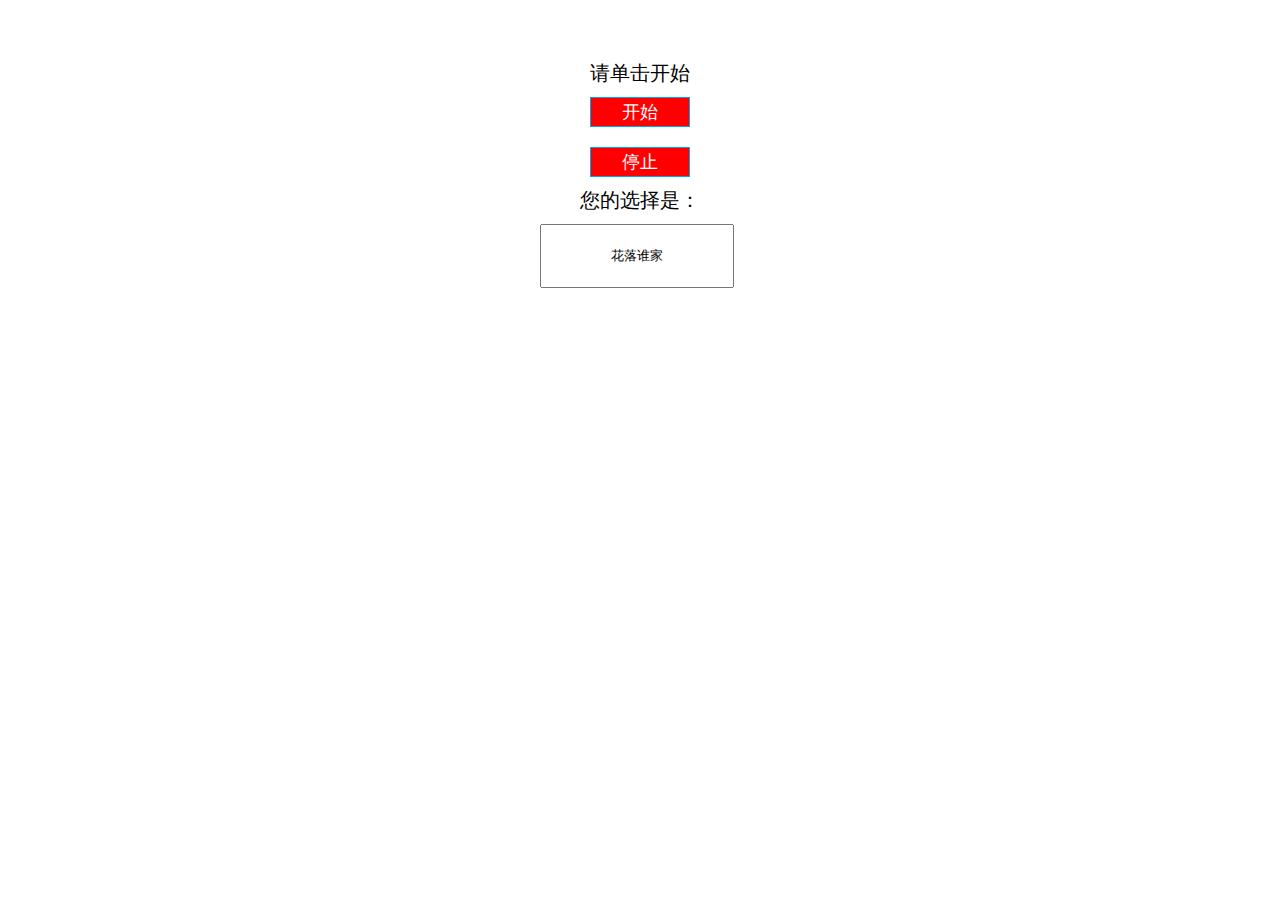
<file: today.html>
<!DOCTYPE html>
<html>
<head>
    <meta content="text/html"  charset="UTF-8"/>
    <meta charset="UTF-8" content="text/html" />
    <title>疾风之刃-官方网站-腾讯游戏</title>
    <link rel="icon" href="images/favico/favicon.ico" sizes="32x32" type="image/ico">
    <style>
        *{
            margin:0;
            padding:0;
        }
        body,html{
            font-size: 20px;
            font-family:sans-serif;
        }
        button{
            width:100px;
            height: 30px;
            background: #ff0000;
            margin:10px 0;
            font-size: 18px;
            color: #fff;
            display: inline-block;
            border:1px solid #00a7ea;
        }
        #shuchu {
            display: block;
            margin-top: 10px;
            width: 190px;
            height: 60px;
            text-align: center;
            position: absolute;
            outline: none;
        }
    </style>
</head>
<body>
<script type="text/javascript">
    var Pa = "小伟,阿龙,嘻嘻,六子,QQ,啊辽,小廖,露露,嗄二,八号,乐乐";
    var arr = Pa.split(",",11);//11控制获取数量
    var num = arr.length-1 ;
    var timer;
    function change()
    {
        document.getElementById("click").innerHTML = arr[GetRnd(0,num)];
    }
    function start(){
        clearInterval(timer);
        timer = setInterval('change()',100);
    }
    function stop(){
        clearInterval(timer);
        document.getElementById("shuchu").value=document.getElementById("click").innerText;
    }
    function GetRnd(min,max){
        return parseInt(Math.random()*(max-min+1));
    }
</script>
<div style="text-align: center;position: relative;width: 200px;height: 400px;margin:60px auto">
    <div id="click" name="click" >请单击开始</div>
    <button onclick="start()" accesskey="s">开始</button>
    <button onclick="stop()" accesskey="o">停止</button>
    <br>
    <div style="height: 100px">您的选择是：<input type="text" id="shuchu" value="花落谁家"/></div>
</div>
</body>
</html>
</file>
<file: css/commen.css>
/**
 * Created by Administrator on 2018/01/08. name='dadou_bw'
 */
body,
div,
dl,
dt,
dd,
ul,
ol,
li,
h1,
h2,
h3,
h4,
h5,
h6,
pre,
form,
fieldset,
input,
textarea,
p,
blockquote,
th,
td {
    margin: 0;
    padding: 0;
    list-style: none;
}
body,
html{
    padding-top: 21px;
    font: 12px/1.5 "\5FAE\8F6F\96C5\9ED1";
    background-color: #eaeaea;
}
body{
    width:50%;
    height:100px;
    overflow: scroll;
    scrollbar-base-color:#ff0000;
    scrollbar-face-color:#507CD1;
    scrollbar-track-color:#F4F1EC;
}
address, caption, cite, code, dfn, em, strong, th, var {
    font-weight: normal;
    font-style: normal;
}
li{
    display: list-item;
    text-align: -webkit-match-parent;
}

a{
    text-decoration: none;
}
h1,
h2,
h3,
h4,
h5,
h6 {
    font-weight: normal;
    font-size: 100%;
}
em,i{
    font-size: inherit;
}
.sp, .dot a,
.ul-news i,
.ul-event em,
.link-entry i,
.slide-info i,
.act-box .link i,
.ul-ver span,
.ul-event span label,
.ul-event b,
.ul-event i,
.ul-level p i,
.ul-level label {
    background: url(../images/sp.png) no-repeat;
}
.clear{
    zoom: 1;
}
.ost_BFB,
.ost_czsh a,
.ost_loglnk,
.ost_loglnk:hover,
.ost_mlnk:hover,
.ost_pl,
.ost_pmlnk,
.ost_pmlnk:hover,
.ost_reglnk {
    text-decoration: none;
}
.clear:after {
    clear: both;
}

.clear:before,
.clear:after {
    content: "";
    display: table;
}
.l{
    float: left;
}
.r{
    float: right;
}
.center{
    text-align:center;
}
sup {
    vertical-align: super;
    font-size: smaller;
}
i,
cite,
var,
address,
dfn {
    font-style: italic;
}
.ost_bn,
.ost_box {
    min-width: 980px;
    text-align: left;
}
.ost_big,
.ost_bni,
.ost_h40,
.ost_hdn,
.ost_ico,
.ost_msgnum,
.ost_pin {
    overflow: hidden;
}
.fixed {
    position:fixed;
    top:0;
    left:0;
}
#gotop{
    background: url(../images/sp.png) no-repeat;
    background-position:0 -397px ;
}
.gotop{
    position: fixed;
    right:-35px;
    margin-bottom: 20px;
    margin-left: 660px;
    bottom: 185px;
    padding: 110px 16px 0 0;
    width: 80px;
    height: 25px;
    color: #fff;
    font-size: 13px;
    font-weight: bold;
    line-height: 22px;
    text-align: center;
    display: none;
}
input{
    outline: none;
}
</file>
<file: css/css.css>
/**
 * Created by Administrator on 2018/01/08. name='dadou_bw'
 */

/*--commen-topbar//////////////////////////////////////////////////////////////////////////////////////////////////////////////--*/

.nav_s{
    width: 100%;
    min-width: 1280px;
    z-index: 999999999999999999999999999;
}
.ost_box{
    width: 100%;
    min-width: 1280px;
    background-repeat: repeat-x;
    background-color: #fff;
    color: #464646;
    left: 0;
    top: 0!important;
    font-size: 12px;
    z-index: 8000;
    font-family: Tahoma,simsun;
    border: 1px solid #c9c9c9;
    border-width: 1px 0;
}

.ost_inner{
    width: 980px;
    padding: 0 5px;
    margin: 0 auto;
    position: relative;
    line-height: 40px;
}
.ost_lsn{
    list-style: none;
}
.ost_logo{
    width: 205px;
    padding: 0 15px 0 0;
    background-position: 0 -40px;
    position: relative;
    z-index: 10001;
}
.ost_h40{
    height: 40px;
}
.ost_blnk {
    display: block;
    height: 100%;
}
.ost_ad {
    width: 230px;
}
.ost_hdn {
    text-indent: -500px;
}
.ost_total{
    width: 220px;
    background-position: -143px -120px;
}
.ost_ml10 {
    margin-left: 10px;
}
.ost_czsh {
    float: left;
    width: 118px;
    background: url(../images/log.png) 0 12px no-repeat;
    text-indent: 20px;
}
.ost_czsh,
.ost_title {
    font-size: 12px;
    font-weight: 400;
    margin: 0;
    line-height: 40px;
    cursor: pointer;
}
.ost_title {
    text-indent: 0!important;
}
.ost_pop {
    width: 700px;
    height: 386px;
    top: 32px;
    right: 7px;
    position: absolute;
    display: none;
    z-index: 9000;
}
.ost_czsh a {
    color: #464646;
}
.ost_icon_arrow {
    width: 11px;
    height: 11px;
    background-position: -150px -134px;
    /*margin-left: 5px;*/
}
.ost_icon_arrow,
.ost_icon_reddot {
    display: inline-block;
    vertical-align: middle;
    font-size: .1em;
}
body .ost_bg {
    background-image: url(../images/ost-bg.png);
}
.ost_icon_reddot {
    width: 7px;
    height: 7px;
    background-position: -190px -134px;
    margin-left: -3px;
    margin-top: -8px;
}
.ost_log {
    padding-right: 12px;
    background-position: 100% -80px;
    line-height: 40px;
    position: relative;
}
.ost_big {
    width: 970px;
    height: 185px;
    padding: 0 3px 3px;
    border-bottom: 1px solid #eee;
    background: #fff;
    position: absolute;
    top: 0;
    left: 50%;
    margin: 0 0 0 -488px;
    display: none;
}
.ost_nb {
    border: 0;
}
/*--本身盒子--*/
.ost_czsh a:hover,
.ost_title_hover {
    color: #ff4e00;
}
.wrap{
    background: url(../images/index-bg.jpg) no-repeat 50% 0 #dfe2e7;
}
.wrap,#footer_ied {
    width:100%;
    margin: auto;
    min-width: 1280px;
    left: 0;
    top: 0!important;
    position: absolute;
}
.wrap .container {
    background: url(../images/index-hd.jpg) no-repeat 50% 0;
}
.wrap img{display: block;}
.container {
    width: 1280px;
    margin: 0 auto;
}
/*--head--*/
.header{
    height: 570px;
}
.pr{
    position: relative;
}
.logo {
    left: 45px;
    top: 20px;
    width: 359px;
    height: 100px;
    background: url(../images/logo.png);
    display: block;
}
.db {
    display: block;
    text-indent: -999em;
}

.pa {
    position: absolute;
}
.ckxq {
    width: 1000px;
    height: 40px;
    margin: 0 auto;
    position: relative;
}
.ckxq a {
    width: 108px;
    height: 30px;
    position: absolute;
    top: 346px;
    left: 225px;
    text-indent: -9999em;
    overflow: hidden;
}
.ul-nav {
    right: 0;
    top: 25px;
}
.ul-nav li {
    float: left;
    width: 108px;
}
.ul-nav .cap {
    margin-bottom: 10px;
    color: #dddddd;
    font-size: 16px;
    font-weight: bold;
}
.ul-nav a {
    margin-bottom: 6px;
    color: #dddddd;
    font-size: 12px;
    line-height: 18px;
    text-shadow: 0 0 1px #341f1a;
    display: block;
}
.ul-nav a:hover{
    color: #ffffff;
}
.ul-nav .cap:hover{
    color: #dddddd;
}
/*content////////////////////////////////////////////////////////////////////////////////////////////////////*/
.content{
    padding-bottom:80px;
}
/*part-index-left///////////////////////////////////////////////////////////////////////////////////////////////*/
.part-index-left{
    width: 279px;
}
.part-dl{
    width: 279px;
    height: 282px;
}
.part-dl .bg {
    left: 0;
    bottom: -7px;
    width: 279px;
    height: 341px;
    background: url(../images/down-bg.png);
}
.part-dl a {
    display: block;
}


.btn-download {
    left: 2px;
    top: 0;
    width: 272px;
    height: 219px;
}
.btn-download:hover{
    background-position: -277px 0;
}

.btn-feature {
    left: 3px;
    top: 184px;
    width: 270px;
    height: 94px;
    background-position: 0 -227px;
}
.btn-feature:hover{
    background-position: -277px -227px;
}
.btn-welfare {
    left: 3px;
    bottom: 2px;
    width: 148px;
    height: 66px;
    background-position: 0 -325px;
}
.btn-welfare:hover{
    background-position: -151px -325px;
}
.btn-beback {
    left: 117px;
    bottom: 2px;
    width: 157px;
    height: 64px;
    background-position: -301px -327px;
}
.btn-beback:hover{
    background-position:  0 -650px;
}
.part-login{
    margin-top: 20px;
    width: 279px;
    height: 355px;
    background: url(../images/login.jpg);
}
.part-login a{
    display: block;
}
.btn-login,
.btn-logout{
    left: 1px;
    bottom: 38px;
    width: 278px;
    height: 48px;
}
.btn-login{
    background-position: -145px -547px;
}
.btn-logout{
    background-position: -145px -599px;
}
.btn-helper{
    left: 1px;
    bottom: 1px;
    width: 140px;
    height: 38px;
    background-position: 0 -547px;
}
.btn-center{
    right: 0;
    bottom: 1px;
    width: 140px;
    height: 38px;
    background-position: 0 -589px;
}
.btn-login:hover,
.btn-helper:hover,
.btn-center:hover{
    opacity: 0.9;
}
.ul-user{
    left: 0;
    bottom: 87px;
    padding: 5px 0;
    width: 279px;
    background: #2a2a2a;
}
.ul-user li{
    float: left;
    padding-left: 20px;
    width: 119px;
    height: 20px;
    color: #9c9c9c;
    font-size: 14px;
    line-height: 20px;
}
.part-entry{
    margin-top: 20px;
    padding: 0 13px;
    width: 253px;
    height: 310px;
}
.part-title {
    position: relative;
    margin: 0 auto;
    padding-top: 28px;
    height: 38px;
    color: #8b8b8b;
    font-size: 12px;
    line-height: 20px;
}
.part-title b {
    color: #181717;
    font-size: 20px;
    font-weight: bold;
}
.part-bg {
    background: url(../images/part-bg.jpg) no-repeat 0 0 #ffffff;
}
.link-entry{
    left: 0;
    bottom: 0;
    width: 279px;
    background: #181717;
}
.link-entry a{
    float: left;
    *padding-top: 10px;
    width: 50%;
    *width: 49%;
    height: 60px;
    *height: 50px;
    border-top: 1px solid #2f2e2e;
    color: #b2b2b5;
    font-size: 14px;
    font-weight: bold;
    line-height: 60px;
    *line-height: 50px;
    display: block;
}
.link-entry a:hover{
    color: #ffffff;
}
.link-entry i{
    margin-left: 15px;
    width: 43px;
    display: inline-block;
    vertical-align: middle;
}
.link-entry .i1 i{
    height: 29px;
    background-position: -102px -465px;
}
.link-entry .i2 i{
    height: 33px;
    background-position: -145px -465px;
}
.link-entry .i3 i{
    height: 34px;
    background-position: -188px -465px;
}
.link-entry .i4 i{
    height: 32px;
    background-position: -232px -465px;
}
.link-entry .i5 i{
    height: 36px;
    background-position: -102px -504px;
}
.link-entry .i6 i{
    height: 37px;
    background-position: -145px -504px;
}
.link-entry .i7 i{
    height: 32px;
    background-position: -188px -504px;
}
.link-entry .i8 i{
    height: 32px;
    background-position: -232px -504px;
}
.link-entry .i1:hover i{
    background-position: -276px -465px;
}
.link-entry .i2:hover i{
    background-position: -319px -465px;
}
.link-entry .i3:hover i{
    background-position: -362px -465px;
}
.link-entry .i4:hover i{
    background-position: -406px -465px;
}
.link-entry .i5:hover i{
    background-position: -276px -504px;
}
.link-entry .i6:hover i{
    background-position: -319px -504px;
}
.link-entry .i7:hover i{
    background-position: -362px -504px;
}
.link-entry .i8:hover i{
    background-position: -406px -504px;
}
.part-slide{
    margin-top: 20px;
    width: 279px;
    height: 1060px;
}
.slide-title{
    height: 55px;
    color: #121212;
    font-size: 22px;
    font-weight: bold;
    line-height: 55px;
    text-align: center;
}
.slide-info{
    margin: 0 auto;
    padding: 17px 0 20px;
    width: 273px;}
.slide-info a{
    margin-bottom: 1px;
    padding: 11px 0 9px;
    width: 273px;
    height: 17px;
    background: #ececec;
    color: #414247;
    font-size: 15px;
    line-height: 17px;
    text-align: center;
    display: block;
}
.slide-info i{
    margin-right: 7px;
    width: 16px;
    height: 17px;
    background-position: -152px -440px;
    display: inline-block;
    vertical-align: middle;
}
.slide-info a:hover{
    background: #c95656;
    color: #ffffff;
}
.slide-info a:hover i{
    background-position: -172px -440px;
}
.btn-mall{
    margin: 0 auto 34px;
    width: 253px;
    height: 136px;
    display: block;
}
.btn-mall:hover{
    opacity: 0.9;
}
.slide-link{
    margin-bottom: 30px;
    height: 62px;
    overflow: hidden;
}
.slide-link a{
    float: left;
    width: 33.335%;
    height: 62px;
    color: #414247;
    font-size: 14px;
    line-height: 26px;
    text-align: center;
}
.slide-link i{
    margin: 0 auto;
    width: 34px;
    height: 34px;
    display: block;
}
.slide-link .i1 i{
    background-position: -443px -396px;
}
.slide-link .i2 i{
    background-position: -485px -398px;
}
.slide-link .i3 i{
    width: 22px;
    background-position: -527px -398px;
}
.slide-link .i1:hover i{
    background-position: -443px -435px;
}
.slide-link .i2:hover i{
    background-position: -485px -437px;
}
.slide-link .i3:hover i{
    width: 22px;
    background-position: -527px -437px;
}
.slide-wx{
    height: 40px;
    color: #171616;
    font-size: 18px;
    line-height: 20px;
    text-align: center;
}
.slide-wx a{
    margin: 0 2px;
    color: #171616;
}
.slide-wx a:hover,
.slide-wx .on{
    color: #f20000;
}
.slide-qrcode{
    margin: 0 auto;
    width: 198px;
    height: 198px;
}
.slide-qrcode img{
    width: 198px;
    height: 198px;
    display: none;
}
.slide-qrcode .on{
    display: block;
}
.part-slide .part-title{
    width: 250px;
}
.slide-select{
    margin: 0 auto;
    width: 250px;
    height: 42px;
}
.btn-select{
    padding: 0 53px 0 8px;
    width: 179px;
    height: 32px;
    border: 5px solid #dfe2e7;
    color: #b1b1b1;
    font-size: 16px;
    line-height: 32px;
    display: block;
    overflow: visible;
}
.btn-select i{
    right: -5px;
    top: -5px;
    width: 45px;
    height: 42px;
    background-position: -453px -476px;
    display: block;
}
.lst-select{
    left: 0;
    bottom: 37px;
    width: 240px;
    background: #ffffff;
    border: 5px solid #dfe2e7;
    display: none;
    z-index: 99999999999;
}
.lst-select a{
    padding: 0 10px;
    width: 220px;
    height: 38px;
    border-bottom: 1px solid #dfe2e7;
    color: #999;
    font-size: 16px;
    line-height: 38px;
    display: block;
}
.lst-select a:hover{
    color: #f20000;
}
/*part-index-right*/
.part-index-right{
    width: 981px;
}
.part_banner {
    margin: 0 20px 0 0;
    width: 578px;
    height: 270px;
    background: #ffffff;
    border: 6px solid #000000;
}
.part_banner .curr{
    display: block;
}
.banner-box{
    left: 0;
    top: 0;
    width: 100%;
    height: 100%;
    overflow: hidden;
    position: relative;
}
.banner li,.banner img{
    width: 578px;
    height: 270px
}
.banner li{
    float: left;
    overflow: hidden;
}
.screen{
    width: 578px;
    height: 270px;
    overflow: hidden;
}
.screen ul{
    left: 0;
    top: 0;
    width: 30000px;
}
.banner .on{
    display: block;
}
.dot{
    left: 40px;
    bottom: 16px;
}
.dot a{
    float: left;
    margin-right: 6px;
    width: 9px;
    height: 9px;
    background-position: -102px -397px;
    display: block;
    font-family: "Consolas";
    cursor: pointer;
}
.dot .active{
    width: 24px;
    height: 9px;
    background-position: -156px -397px;
}
.banner-tag{
    right: 0;
    top: 0;
}
.banner-tag a{
    float: left;
    width: 63px;
    height: 28px;
    background-position: -486px -332px;
    color: #ffffff;
    font-size: 14px;
    line-height: 28px;
    text-align: center;
    text-shadow: 0 0 2px #000000;
    display: block;
}
.banner-tag .on{
    background-position: -486px -363px;
}
#arr {
    display: none;
}

#arr span {
    width: 0;
    height: 0;
    position: absolute;
    left: 5px;
    top: 50%;
    margin-top: -30px;
    background: #000;
    cursor: pointer;
    line-height: 60px;
    text-align: center;
    font-weight: bold;
    font-family: '黑体';
    font-size: 0px;
    color: #fff;
    opacity: 0.3;
    border: 1px solid #fff;
}

#arr #right {
    right: 5px;
    left: auto;
}
.part-news {
    padding: 0 10px;
    width: 351px;
    height: 282px;
}
.part-bg {
    background: url(../images/part-bg.jpg) no-repeat 0 0 #ffffff;
}
.part-news .part-title{
    width: 95%;
}
.part-title{
    margin: 0 auto;
    padding-top: 28px;
    height: 38px;
    color: #8b8b8b;
    font-size: 12px;
    line-height: 20px;
}
.part-title b {
    color: #181717;
    font-size: 20px;
    font-weight: bold;
}
.part-more {
    position: absolute;
    right: 0;
    bottom: 18px;
    width: 17px;
    height: 17px;
    background-position: -185px -397px;
    display: block;
}
.part-news .part-nav {
    margin-left: 0;
}
.part-nav {
    margin-left: -8px;
    height: 36px;
    color: #414247;
    font-size: 14px;
}
.part-news .curr {
    display: block;
}
.ul-news {
    width: 351px;
    height: 163px;
    overflow: hidden;
    display: none;
}
.part-nav a:hover,
.part-nav .on {
    color: #f20000;
}
.part-nav a {
    margin: 0 10px;
    color: #414247;
}
.ul-news li {
    margin-bottom: 5px;
    padding: 0 10px;
    width: 331px;
    height: 23px;
    overflow: hidden;
}
.ul-news li:hover,
.ul-walk li:hover{
    background: #f5f5f5;
}
.ul-news em {
    float: left;
    margin-right: 5px;
    color: #2c2a2a;
}
.ul-news em a,
.ul-news .red em a {
    float: none;
    display: inline;
    color: #2c2a2a;
}
.ul-news a {
    float: left;
    width: 248px;
    color: #2c2a2a;
    font-size: 14px;
    line-height: 22px;
    text-overflow: ellipsis;
    white-space: nowrap;
    overflow: hidden;
    display: block;
}
.ul-news a:hover,
.ul-news .red a,
.ul-news .red em a:hover{color: #f20000;}
.footer_bg {
    position: relative;
    background: #000000;
    font-size: 12px;
    min-width: 1280px;
    font-family: '\5B8B\4F53';
}
#footer{
    padding: 25px 0 54px 0;
    margin: 0 auto;
    width: 1280px;
    left: 0;
    right: 0;
    line-height: 22px;
    color: #404141;
}
#footer .tip{
    width:320px;
    float:left;
}
#footer .tip .tip_tt{
    font-weight:bold;
    color:#666;
    margin-bottom:6px;
}
#footer .tip span{margin:0 4px;}
#footer .infor{
    width:640px;
    float:right;
    margin-top:6px;
    font-family:'\5B8B\4F53';
}
#footer .infor span{
    display:inline-block;
    margin:0 5px 0;
    *margin-bottom:7px;
    margin-bottom:0\0;
    width:1px; height:12px;
    overflow:hidden;
    background:#282723;
}
#footer .infor em{
    margin:0 4px;
}
#footer p.rr{
    _display:inline;
    float:right;
    margin:-35px 0 0;
}
#footer a{
    color:#4d4d4d;
    text-decoration:none;
    font-family:'\5B8B\4F53';
}
#footer a:hover{
    color:#e3e3e3;
    text-decoration:underline;
}
#footer .e{
    margin-top:-4px;
    font-size:10px;
    line-height:19px;
    -webkit-text-size-adjust:none;
}
#footer p{
    text-align: left;
}

#footer p.copyright{
    height:36px;
    width:300px;
    overflow:hidden;
    background: url(../images/jf_img_copyright.jpg) no-repeat;
}
a.tg{
    width:135px;
    height:32px;
    text-indent:-999px;
    overflow:hidden;
    display:block;
}
.part-event{
    margin: 20px 20px 0 20px;
    padding: 0 20px;
    width: 550px;
    height: 355px;
}
.part-event .curr{
    display: block;
}
.event{
    margin-top: 10px;
    height: 112px;
    display: none;
}
.ul-event{
    position: relative;
    padding-left: 240px;
    width: 310px;
}
.ul-event .pic,.ul-event .pic img{
    width: 201px;
    height: 99px;
}
.ul-event li{
    width: 100%;
    height: 28px;
    *height: 22px;
    overflow: hidden;
}
.ul-event a{
    float: left;
    width: 240px;
    color: #2c2a2a;
    font-size: 14px;
    text-overflow: ellipsis;
    white-space: nowrap;
    overflow: hidden;
    display: block;
}
.ul-event a:hover{
    color: #f20000;
}
.ul-event a:hover img{
    opacity: 0.9;
}
.ul-event img{
    position: absolute;
    left: 0;
    top: 3px;
    display: block;
}
.ul-event em{
    float: right;
    margin-top: 1px;
    width: 56px;
    height: 16px;
    background-position: -211px -420px;
    color: #ffffff;
    font-size: 12px;
    line-height: 16px;
    text-align: center;
    display: block;
}
.ul-event .off{
    background-position: -152px -420px;
}
.ul-event .before{
    background-position: -427px -702px;
    color: #000000;
}
.part-title2{
    padding-top: 10px;
}
.part-title2 b{
    font-size: 16px;
}
.today{
    margin: -12px auto;
    width: 480px;
    height: 66px;
}
.today .prev,.today .next{
    top: 17px;
    width: 19px;
    height: 35px;
    display: block;
}
.today .prev{
    left: 0;
    background-position: -102px -420px;
}
.today .prev:hover{
    left: -2px;
}
.today .next{
    right: 0;
    background-position: -127px -420px;
}
.today .next:hover{
    right: -2px;
}
.today .outer{
    margin: 0 auto;
    width: 430px;
    height: 66px;
    overflow: hidden;
}
.link-today{
    left: 0;
    top: 0;
    width: 999999px;
    height: 66px;
}
.link-today a{
    float: left;
    width: 430px;
    height: 66px;
    color: #201b17;
    font-size: 14px;
    line-height: 18px;
    text-align: center;
    display: block;
}
.link-today a:hover em{
    color: #f20000;
}
.t-txt,.t-pic{
    position: relative;
    margin: 0 12px;
    display: inline-block;
    vertical-align: middle;
    *zoom:1;
    *display: inline;
}
.t-txt{
    margin-top: 4px;
    max-width: 310px;
    *width: 310px;
    text-align: left;
}
.t-txt em{
    color: #c00a0a;
    text-decoration: underline;
}
.t-pic,.t-pic img{
    width: 66px;height: 66px;}
.t-pic i{
    position: absolute;
    left: 0;
    top: 0;
    width: 66px;
    height: 66px;
    background: url(../images/event.png);
    display: block;
}

.part-info{
    margin-top: 20px;
    padding: 0 18px;
    width: 335px;
    height: 355px;
}
.part-info .curr{display: block;}
.link-info{
    margin-top: 10px;
    display: none;
}
.link-info a{
    position: relative;
    margin-bottom: 18px;
    padding-left: 148px;
    width: 187px;
    min-height: 99px;
    color: #2c2a2a;
    font-size: 14px;
    line-height: 22px;
    display: block;
}
.link-info a:hover b{color: #f20000;}
.link-info b{
    margin-bottom: 5px;
    font-size: 16px;
    font-weight: bold;
    display: block;
}
.link-info img{
    position: absolute;
    left: 0;
    top: 0;
    width: 134px;
    height: 99px;
}

.part-video{
    margin: 20px 20px 0 20px;
    padding: 0 20px;
    width: 550px;
    height: 310px;
}
.part-video .part-nav{
    margin: 10px 0 15px -8px;
}
.link-video{
    width: 570px
}
.link-video a{
    position: relative;
    float: left;
    margin-right: 20px;
    width: 169px;
    color: #2c2a2a;
    font-size: 14px;
    line-height: 18px;
    text-align: center;
    display: block;
}
.link-video .fix{margin-left: 0;}
.link-video img{
    margin-bottom: 8px;
    width: 163px;
    height: 106px;
    border: 3px solid #ffffff;
}
.link-video i{
    position: absolute;
    left: 0;
    top: 0;
    width: 169px;
    height: 112px;
    background: url(../images/video.png) no-repeat 50% 50%;
    display: none;
}
.link-video a:hover{
    color: #f20000;
}
.link-video a:hover img{
    border: 3px solid #c00a0a;
}
.link-video a:hover i{
    display: block;
}
.part-bg{
    background: url(../images/part-bg.jpg) no-repeat 0 0 #ffffff;
}
.part-title{
    position: relative;
    margin: 0 auto;
    padding-top: 28px;
    height: 38px;
    color: #8b8b8b;
    font-size: 12px;
    line-height: 20px;
    z-index: 9999999;
}
.tab_v{
    width: 300000px;
    height: 240px;
    left: 20px;
    top: 130px;
}
.part-title b{
    color: #181717;
    font-size: 20px;
    font-weight: bold;
}
.part-more{
    position: absolute;
    right: 0;
    bottom: 18px;
    width: 17px;
    height: 17px;
    background-position: -185px -397px;
    display: block;
}
.part-upload{
    position: absolute;
    right: 28px;
    bottom: 18px;
    *bottom: 15px;
    color: #414247;
    font-size: 14px;
    line-height: 17px;
    display: block;
}
.part-upload:hover{color: #f20000;}
.part-upload i{
    margin-right: 5px;
    width: 14px;
    height: 17px;
    background-position: -238px -398px;
    display: inline-block;
    vertical-align: middle;
}
.part-nav{
    margin-left: -8px;
    height: 36px;
    color: #414247;
    font-size: 14px;
}
.part-nav a{
    margin: 0 10px;
    color: #414247;
}
.part-nav a:hover,
.part-nav .on{color: #f20000;}
.tab_k{
    width: 570px;
    height: 156px;
    overflow: hidden;
}
.part-brand{
    margin-top: 20px;
    padding: 0 18px;
    width: 335px;
    height: 310px;
}
.part-brand a{
    display: block;
}
.btn-comic{
    margin-bottom: 8px;
    width: 334px;
    height: 107px;
}
.btn-comic p{
    left: 15px;
    top: 57px;
    width: 105px;
    height: 29px;
    color: #bdcbf0;
    font-size: 14px;
    line-height: 29px;
    text-align: center;
}
.btn-comic p em{color: #ffa800;}
.btn-wallpaper,.btn-music{
    width: 162px;
    height: 115px;
}
.btn-wallpaper p,
.btn-music p{
    left: 0;
    top: 40px;
    width: 100%;
    color: #ffffff;
    font-size: 12px;
    line-height: 26px;
    text-align: center;
}
.btn-wallpaper em,.btn-music em{
    font-size: 26px;
    display: block;
}
.btn-comic:hover,
.btn-wallpaper:hover,
.btn-music:hover{opacity: 0.9;}

.part-act{
    margin: 20px 20px 0 20px;
    padding: 0 20px;
    width: 550px;
    height: 370px;
    background: #ffffff;
    overflow: hidden;
}
.part-act .cover{
    left: 0;
    top: 0;
    width: 81px;
    height: 110px;
    background: url(../images/part-bg.jpg);
}
.part-act .part-title{left: 0;top: 0;}
.act-nav{
    left: 20px;
    top: 75px;
    padding: 4px 1px 0;
    width: 548px;
    height: 29px;
    background: url(../images/act.png);
    overflow: hidden;
    z-index: 99999;
}
.act-nav a{
    float: left;
    width: 77.2px;
    height: 28px;
    background: #ffffff;
    border: solid #b7bcc1;
    border-width: 0 1px 1px 0;
    color: #414247;
    font-size: 14px;
    line-height: 28px;
    text-align: center;
    display: block;
}
.act-nav a:hover,.act-nav .on{
    background: none;
    color: #000000;
    font-weight: bold;
    text-shadow: 2px 2px 0 #ffffff, -2px -2px 0 #ffffff;
}
.act-box{
    width: 570px;
    height: 220px;
    padding-top: 20px;
    float: left;
    display: none;
}
.act-box .nav{
    position: absolute;
    left: 0;top: 0;
    height: 22px;
}
.act-box .nav a{
    float: left;
    margin-right: 1px;
    padding:0 10px;
    height: 22px;
    color: #2c2a2a;
    font-size: 14px;
    line-height: 22px;
    text-align: center;
    display: block;
}
.act-box .nav a:hover,
.act-box .nav .on{
    background: #a92417;
    color: #ffffff;
}
.act-box .con{
    position: relative;
    height: 220px;
    display: none;
}
.part-act .on,.act-box .on{display: block;}
.act-box img{
    position: absolute;
    right: 0;bottom: 0;
    width: 589px;
    height: 369px;
}
.act-box .intro{
    position: relative;
    padding-top: 30px;
    width: 230px;
    height: 115px;
    color: #2c2a2a;
    font-size: 14px;
    line-height: 22px;
}
.act-box .link{
    position: relative;
    margin-left: -14px;
}
.act-box .link a{
    float: left;
    width: 90px;
    color: #000000;
    font-size: 14px;
    line-height: 22px;
    text-align: center;
    display: block;
}
.act-box .link a:hover{color: #f20000;}
.act-box .link i{
    margin: 0 auto;
    width: 22px;
    height: 26px;
    display: block;
}
.act-box .link .i1 i{
    background-position: -274px -396px;
}
.act-box .link .i2 i{
    width: 20px;
    background-position: -306px -398px;
}
.act-box .link .i3 i{
    background-position: -334px -398px;
}
.tab_kk{
    width: 380px;
    height: 206px;
    overflow: hidden
}

.part-data{
    margin-top: 20px;
    padding: 0 18px;
    width: 335px;
    height: 370px;
}
.part-data a,.part-data img{
    width: 322px;
    height: 70px;
    display: block;
}
.part-data a{
    position: relative;
    margin-bottom: 4px;
    overflow: hidden;
}
.part-data a:hover .i1{transform: translateX(2px);}
.part-data a:hover .i2{transform: translateX(-2px);}
.part-data .i1,.part-data .i2{
    position: absolute;left: 0;top: 0;}

.part-community{
    margin: 20px 20px 0 20px;
    padding: 0 20px;
    width: 550px;
    height: 370px;
}
.part-community .act-nav{margin-top: 10px;}
.part-community .act-nav a{width: 108.5px;}
.ul-players{margin-top: 22px;}
.part-community .on{display: block;}
.ul-players li{
    float: left;
    margin-right: 19px;
    width: 163px;
}
.ul-players a{
    width: 163px;
    color: #201b17;
    font-size: 14px;
    line-height: 18px;
    text-align: center;
    display: block;
}
.ul-players a:hover,
.fr-players a:hover{color: #f20000;}
.part-community img{
    margin-bottom: 5px;
    width: 163px;
    height: 183px;
}
.fr-players{
    right: 22px;
    top: 130px;
    padding-left: 19px;
    width: 163px;
    border-left: 1px solid #cccccc;
    font-size: 14px;
    line-height: 18px;
    text-align: center;
}
.fr-players a{
    color: #201b17;
}

.part-walk{
    margin-top: 20px;
    padding: 0 18px;
    width: 335px;
    height: 370px;
    overflow: hidden;
}
.part-walk .part-nav a{
    margin: 0 8px;
}
.ul-walk{
    height: 247px;
    position: relative;
}
.part-walk .curr{
    display: block;
}
.ul-walk li{
    margin-bottom: 5px;
    *margin-bottom: -1px;
    padding: 0 10px;
    width: 315px;
    height: 23px;
    overflow: hidden;
}
.ul-walk .on{background: #ebedf0;}
.ul-walk a{
    float: left;
    width: 270px;
    color: #2c2a2a;
    font-size: 14px;
    line-height: 22px;
    text-overflow: ellipsis;
    white-space: nowrap;
    overflow: hidden;
    display: block;
}
.ul-walk a:hover,
.ul-walk .red a{color: #f20000;}
.ul-walk em{
    float: right;
    width: 40px;
    color: #b1b1b1;
    font-size: 12px;
    text-align: right;
    display: block;
}
#tab_aa{
    overflow: hidden;
    width: 335px;
    height: 247px;
}
.walk{display: none;}

.part-ver{
    margin: 20px 0 0 20px;
    width: 980px;
    height: 280px;
}
.part-ver .part-title{width: 940px;}
.ver-box{
    margin: 0 auto;
    width: 940px;
    height: 200px;
}
.ver-box .prev
,.ver-box .next{
    top: 62px;
    width: 10px;
    height: 21px;
    display: block;
}
.ver-box .prev{
    left: 0;
    background-position: -215px -440px;
}
.ver-box .prev:hover{left: -2px;}
.ver-box .next{
    right: 0;
    background-position: -232px -440px;
}
.ver-box .next:hover{right: -2px;}
.ver-box .line{
    left: 15px;
    top: 71px;
    width: 910px;
    height: 1px;
    border-bottom: 1px dashed #dbdbdb;
    overflow: hidden;
}
.ver-box .outer{
    margin: 0 auto;
    width: 920px;
    height: 200px;
    overflow: hidden;
}
.ul-ver{
    left: 0;
    top: 0;
    width: 999999px;
    height: 200px;
}
.ul-ver li{
    position: relative;
    float: left;
    width: 185px;
    height: 200px;
    overflow: hidden;
}

.ul-ver i{
    position: absolute;
    left: 50%;
    top: 0;
    margin-left: -71px;
    width: 142px;
    height: 142px;
    background: url(../images/ver.png);
    display: block;
}
.ul-ver span{
    position: absolute;
    left: -8px;
    top: 63px;
    width: 16px;
    height: 17px;
    background-position: -244px -440px;
    display: block;
}
.ul-ver a{
    position: relative;
    width: 180px;
    height: 200px;
    display: inline-block;
}
.ul-ver img{
    margin: 5px auto 10px;
    width: 132px;
    height: 132px;
}
.ul-ver a:hover{
    transform: scale(1.2);
}
.ul-ver p{
    color: #979797;
    font-size: 12px;
    line-height: 16px;
    text-align: center;
}
.ul-ver em{
    color: #2c2a2a;
    font-size: 16px;
    line-height: 18px;
    display: block;
}
.ul-ver .li1 span,
.ul-ver .fix span{display: none;}
.ul-ver a:hover em{color: #f20000;}

.btn-top{
    position: fixed;
    left: 50%;
    margin-bottom: 20px;
    margin-left: 660px;
    bottom: 185px;
    padding: 110px 16px 0 0;
    width: 79px;
    height: 25px;
    background-position: 0 -397px;
    color: #ffffff;
    font-size: 13px;
    font-weight: bold;
    line-height: 22px;
    text-align: center;
    display: none;
    _position: absolute;
    _margin-bottom: 100px;
    _top: expression(eval(document.documentElement.scrollTop+document.documentElement.clientHeight-this.offsetHeight-(parseInt(this.currentStyle.marginTop, 10)||0)-(parseInt(this.currentStyle.marginBottom, 10)||0)));
}
.btn-top b{
    color: #ff0000;
}
.btn-top:hover{
    text-decoration: none;
}

/*模态框*/

/* 定义模态对话框外面的覆盖层样式 */
#modal-overlay {
    visibility: hidden;
    position: absolute;
    height: 2951px;
    z-index: 999999999999999999999;
    width: 100%;
    min-width: 1283px;
    left: 0;
    top: 0;
    display: block;
    background-color: rgba(0, 0, 0,.6);
}

/* 模态框样式 相对浏览器窗口进行绝对居中显示 */

.modal-data{
    width: 700px;
    height: 490px;
    background-color: #ffffff;
    padding:15px;
    text-align:center;
    font-size: 15px;
    font-weight: bold;
    left:50%;
    top:50%;
    margin: -184px 0 0 -311px;
    position:fixed;
}
.modal-data a{
    color: #444;
    display: block;
    width: 30px;
    height: 30px;
    line-height: 30px;
    text-align: center;
}
.modal-data a:hover{
    color: #fff;
    background: rgba(254,41,33,.5);
}
#login_fdl{
    overflow: hidden;
}
/*download////////////////////////////////////////////////////////////////////////////////////////////////////////////////*/

.part-inner-right{
    width: 645px;
    padding: 56px 40px 50px;
    min-height: 1417px;
}
.part-inner-title{
    height: 68px;
    color: #8b8b8b;
    font-size: 12px;
    line-height: 62px;
}
.part-inner-title b{
    color: #181717;
    font-size: 30px;
    font-weight: bold;
}
.part-border{
    height: 4px;
    background: url(../images/act.png);
    overflow: hidden;
}
.place{
    right: 0;
    bottom: 22px;
    color: #181717;
    font-size: 12px;
    line-height: 14px;
}
.place a{
    color: #181717;
}
.place a:hover{
    text-decoration: underline;
}
.down-title,
.downH3 {
    padding-top: 35px;
    height: 42px;
    color: #cd2c2c;
    font-size: 18px;
    line-height: 20px;
}
.ul-ver .li1,
.downInfo .doInSp {
    width: 216px;
    display: inline-block;
}
.ul-ver, .downInfo {
    color: #4d4d4d;
    font-size: 14px;
    line-height: 25px;
}
.downBtn{
    margin:25px 0;
    overflow: hidden;
}
.link-dl a:hover,
.downBtn a:hover{
    opacity: 0.9;
}
.tab-down td,
.downDet .tab td {
    color: #909090;
    font-size: 12px;
    text-align: center;
}
.tab-down a,
.downDet .tab a {
    color: #909090;
    text-decoration: underline;
}
.down-tip a,
.btn-query{
    margin: 0 18px;
    width: 257px;
    height: 68px;
    background-position: -165px -650px;
    color: #ffffff;
    font-size: 20px;
    line-height: 65px;
    text-align: center;
    text-shadow: 0 2px 2px #ab0905;
    display: inline-block;
}

.link-dl .btn-speed,
.downBtn .down1 {
    margin-left: 0;
    background-position: 0 -722px;
}

.link-dl a,
.downBtn a {
    float: left;
    margin-left: 50px;
    width: 175px;
    height: 67px;
    background: url(../images/sp.png) no-repeat;
    display: block;
    text-indent: -999em;
}
.link-dl .btn-vip,
.downBtn .down2{
    width: 174px;
    background-position: -181px -722px;
}
.tab-down, .downDet .tab {
    width: 100%;
}
table {
    border-collapse: collapse;
    border-spacing: 0;
}
table {
    display: table;
    border-spacing: 2px;
    border-color: grey;
}
.tab-down th,
.downDet .tab th {
    color: #7e7e7e;
    text-align: center;
    font-weight: bold;
}
.tab-down th,
.tab-down td,
.downDet .tab th,
.downDet .tab td {
    height: 29px;
    border: 1px solid #d5d2d2;
}
caption, th {
    text-align: left;
}
.tab-down a:hover,
.downDet .tab a:hover{
    color: #f20000;
}
.tab-down tr:hover,
.downDet .tab tr:hover{
    background: #eeeeee;
}
.down-tip a:hover,
.btn-query:hover{
    opacity: 0.9;
}
.tab a:hover{
    text-decoration:none;
}


/*news///////////////////////////////////////////////////////////////////////////////////////////////////////////////////////////*/

.part-inner-nav{
    margin:35px 0 20px 0;
    height: 44px;
}
.part-newslist .part-inner-nav a {
    width: 125px;
}
.part-newslist .part-inner-nav a p{
    cursor: pointer;
}
.part-inner-nav a {
    float: left;
    margin-left: 2px;
    width: 125px;
    height: 44px;
    background: #dcdcdc;
    color: #393939;
    font-size: 18px;
    line-height: 44px;
    text-align: center;
    display: block;
}

.part-inner-nav a:hover,
.part-inner-nav .on{
    background-color: #de0000;
    color: #fff;
}
.part-newslist .on,
.part-strlist .on {
    display: block;
}
.ul-newslist li {
    height: 39px;
    border-bottom: 1px dashed #ababab;
    color: #4d4d4d;
    font-size: 14px;
    line-height: 39px;
}
.ul-newslist li:hover{
    background-color: #f5f5f5;
}
.ul-newslist span {
    float: right;
}
.ul-newslist em {
    float: left;
    margin-right: 5px;
}
.ul-newslist a {
    float: left;
    max-width: 510px;
    color: #4d4d4d;
    text-overflow: ellipsis;
    white-space: nowrap;
    overflow: hidden;
    display: block;
}
.page-num {
    margin-top: 70px;
    color: #6c6c6c;
    font-size: 14px;
    line-height: 17px;
    text-align: center;
}
.page-num a{
    color: #6c6c6c;
}
.ul-newslist a:hover,
.ul-newslist .red a,
.ul-newslist .red em a:hover{
    color: #f20000;
}
</file>
